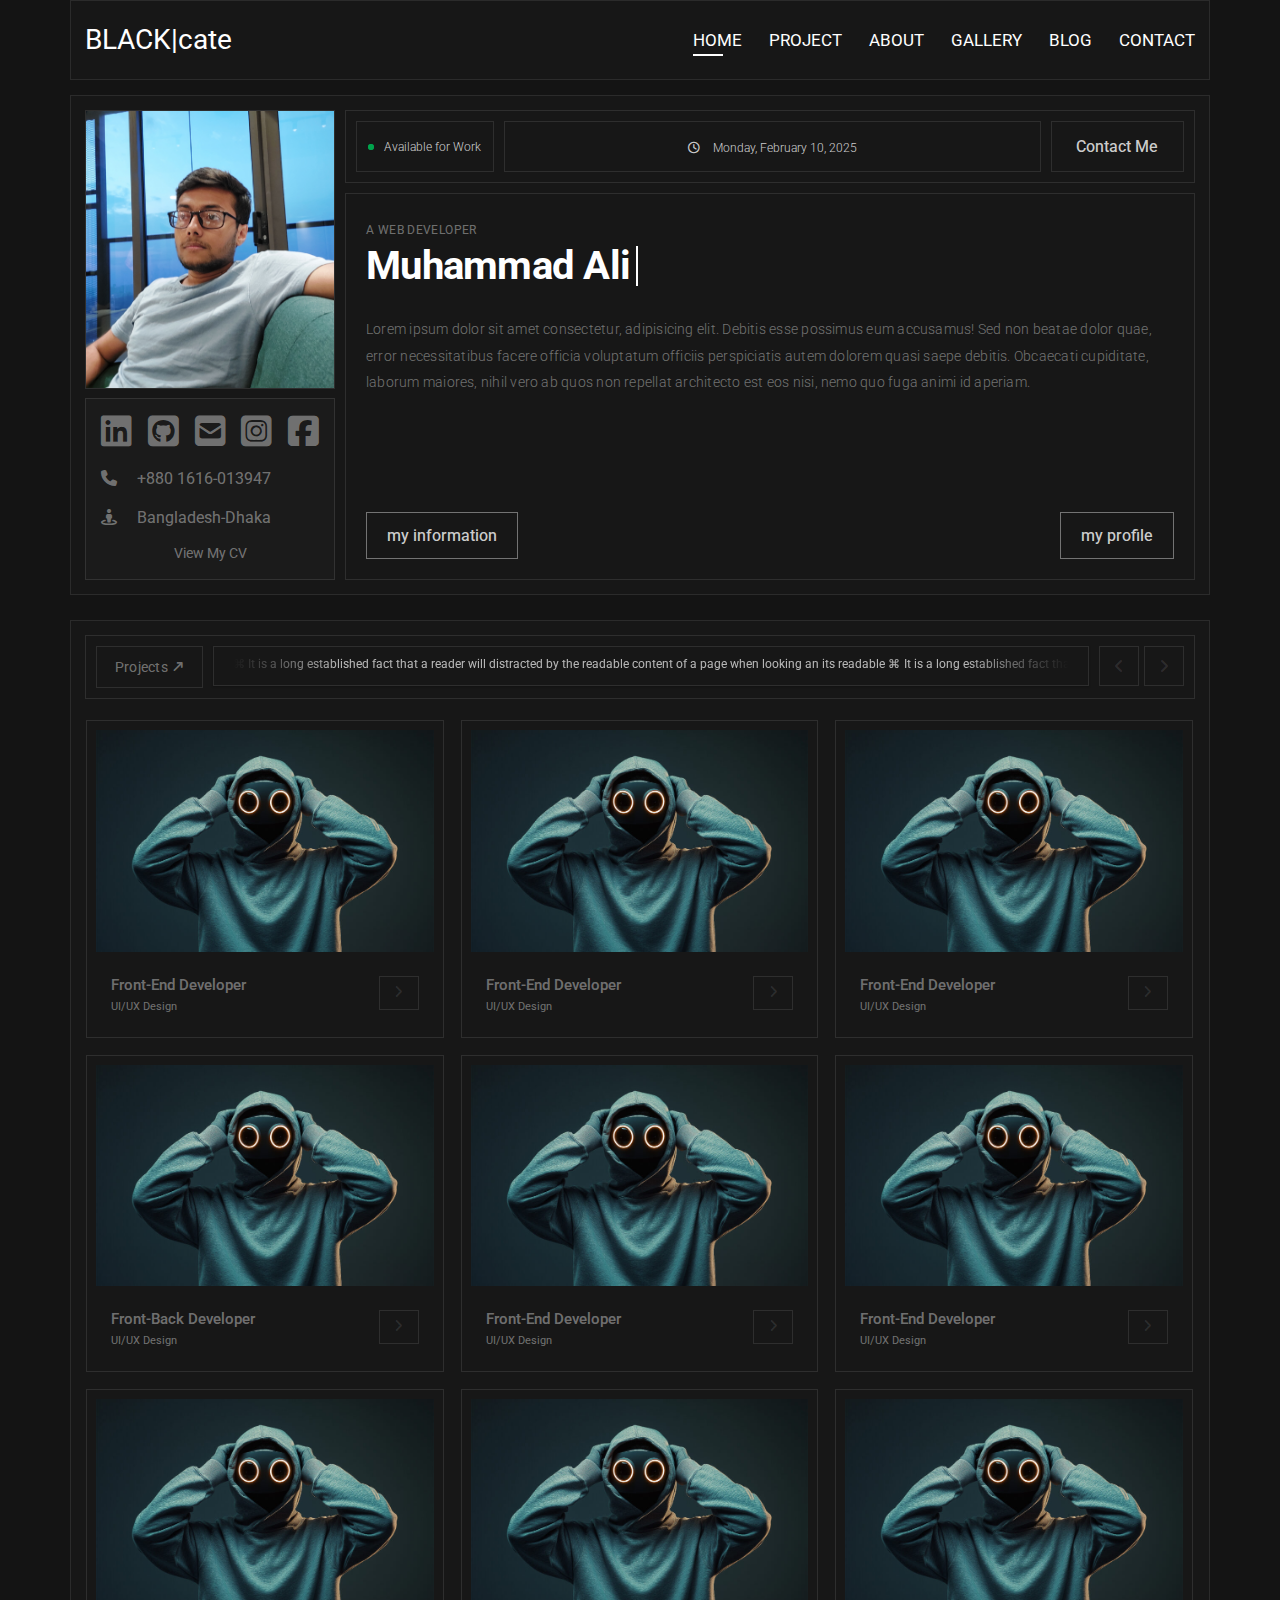
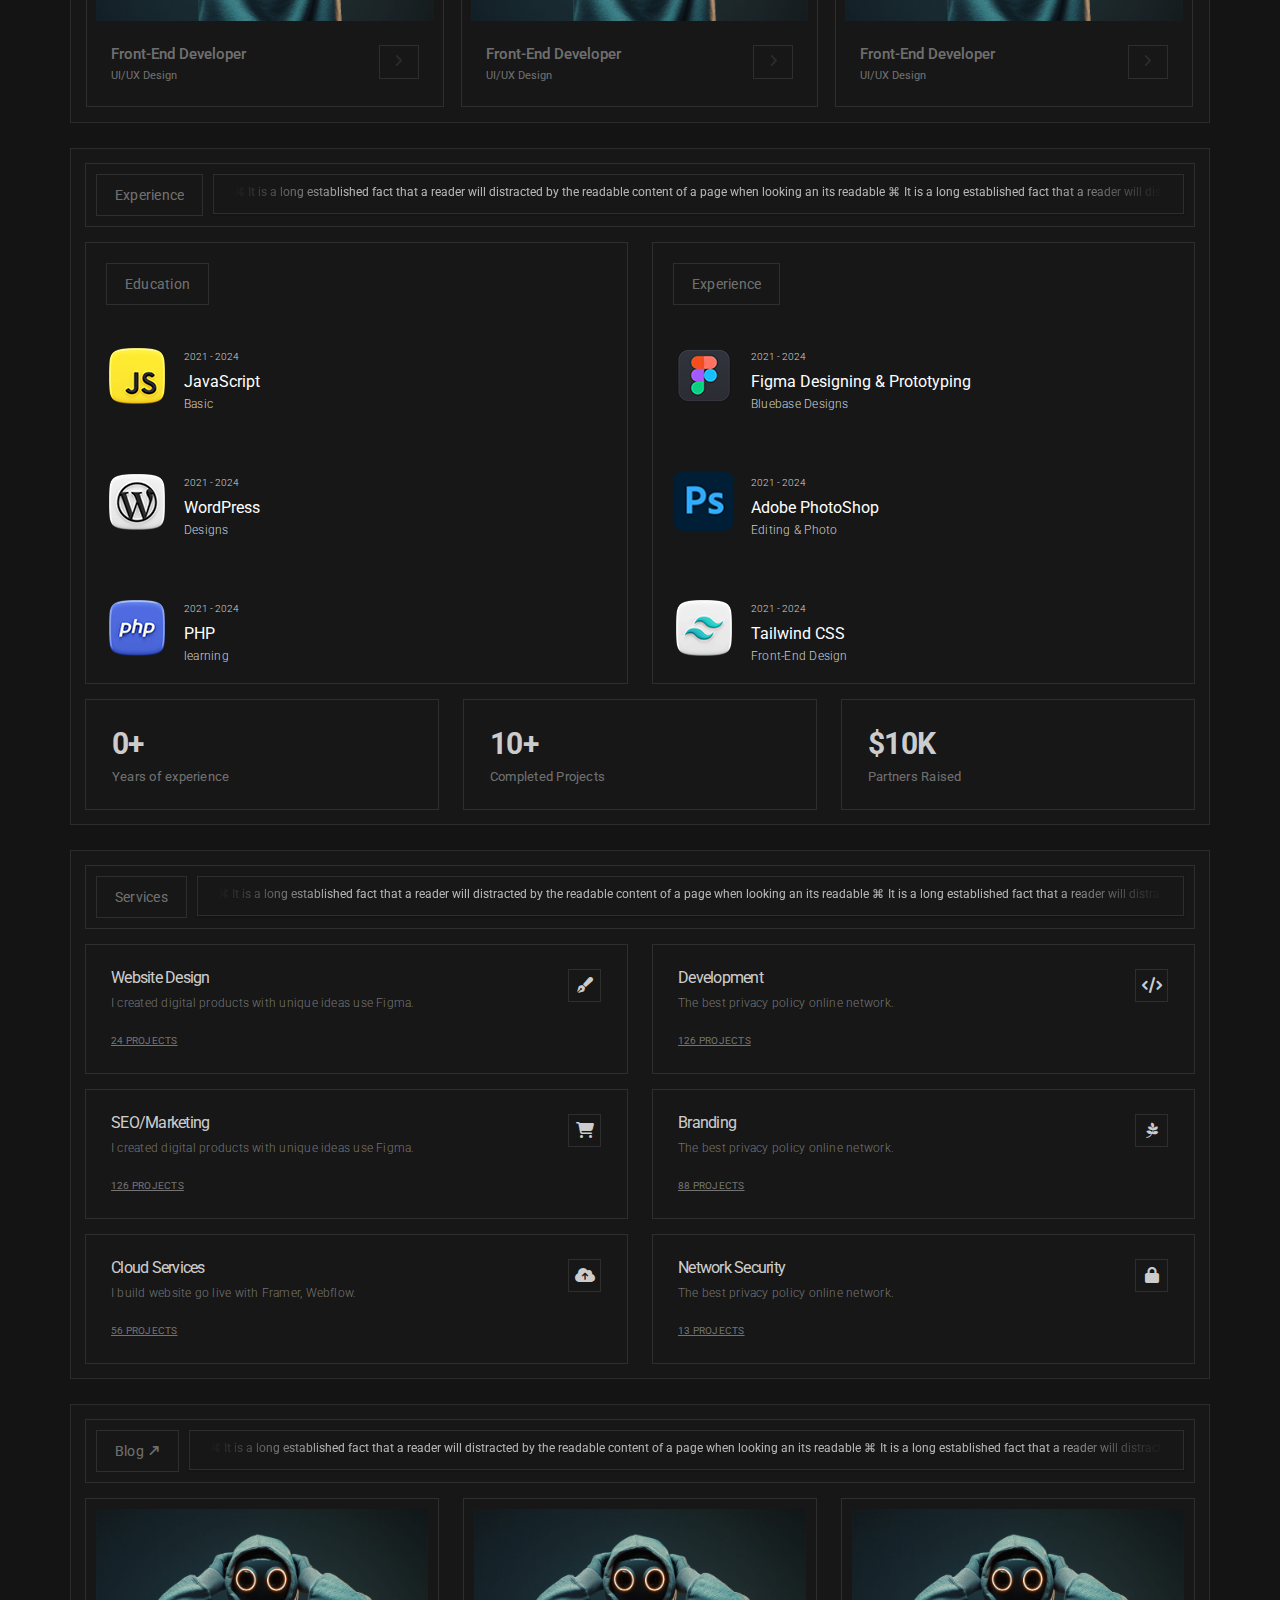
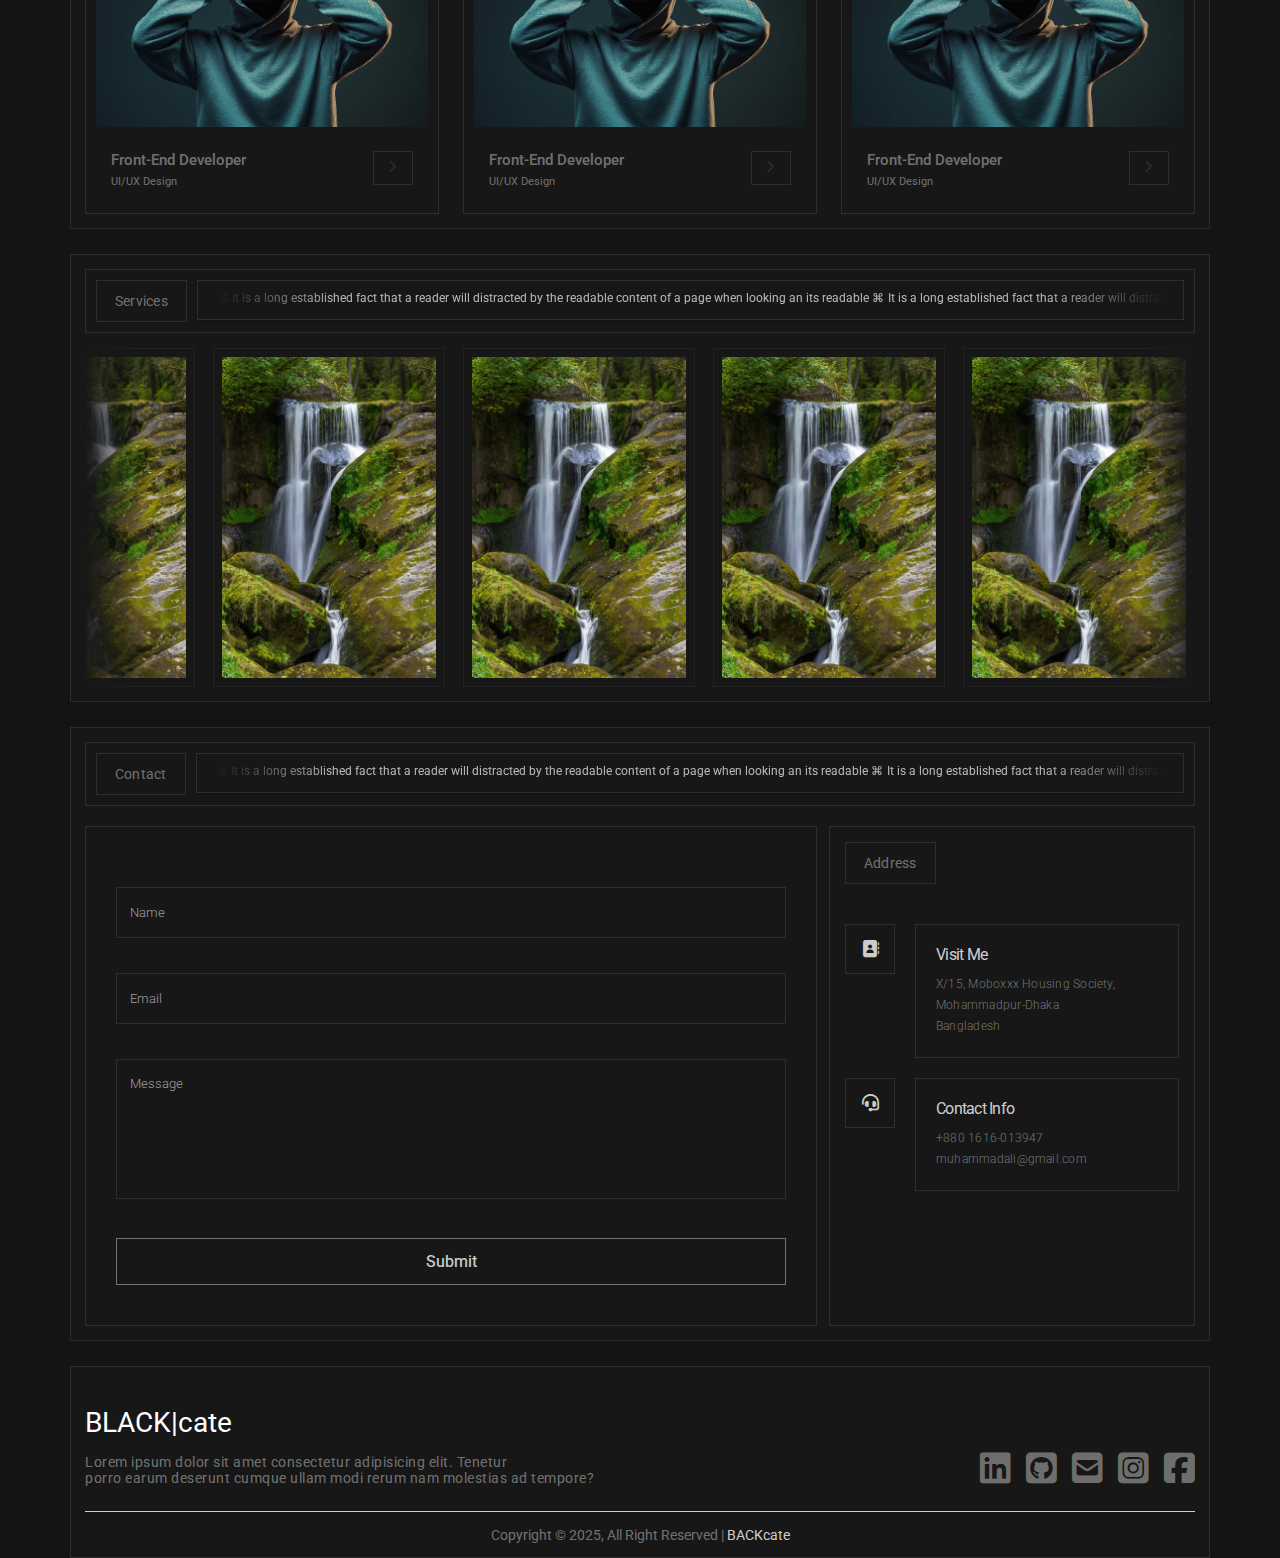
<file: index.html>
<!DOCTYPE html>
<html lang="en">
<head>
    <meta charset="UTF-8">
    <meta name="viewport" content="width=device-width, initial-scale=1.0">
    <!-- google font -->
    <link rel="preconnect" href="https://fonts.googleapis.com">
    <link rel="preconnect" href="https://fonts.gstatic.com" crossorigin>
    <link href="https://fonts.googleapis.com/css2?family=Roboto:ital,wght@0,100;0,300;0,400;0,500;0,700;0,900;1,100;1,300;1,400;1,500;1,700;1,900&display=swap" rel="stylesheet">
    <!-- font awesome -->
    <link rel="stylesheet" href="https://cdnjs.cloudflare.com/ajax/libs/font-awesome/6.6.0/css/all.min.css">
    <!-- Custom css -->
    <link rel="stylesheet" href="assets/css/custom/custom.css">
    <link rel="stylesheet" href="assets/css/custom/responsive.css">
    <title>BACKcate</title>
</head>
<body>

    <!-- ========================= header ========================= -->
    <header>
        <nav class="mouse-tracker">
            <div class="navbar container-lg cursor-effect px-0">
                <div class="center-cover_glass"></div>
                <div class="nave-bar px-3">
                    <div class="nav-logo">
                        <a href="index.html" class="logo">BLACK|cate</a>
                    </div>
                    <div class="nav-menu">
                        <ul>
                            <li><a href="index.html" class="nav-link-1 nav-activ">home</a></li>
                            <li><a href="project.html" class="nav-link-1">project</a></li>
                            <li><a href="about.html" class="nav-link-1">about</a></li>
                            <li><a href="gallery.html" class="nav-link-1">gallery</a></li>
                            <li><a href="blog.html" class="nav-link-1">blog</a></li>
                            <li><a href="#contact" class="nav-link-1">contact</a></li>
                        </ul>
                    </div>
                    <button class="btn menu-button" onclick="toggleMenu()"><i class="fa-solid fa-bars"></i></button>
                </div>
            </div>
            <!-- offcanvas -->
            <div class="offcanvas">
                <div class="offcanvas-header">
                    <h5 class="offcanvas-title">BLACK|cate</h5>
                    <button class="offcanvas-close" onclick="toggleMenu()"><i class="fa-solid fa-xmark"></i></button>
                </div>
                <div class="offcanvas-body">
                    <ul class="menu-list">
                        <li><a href="index.html" class="">home</a></li>
                        <li><a href="project.html" class="">project</a></li>
                        <li><a href="about.html" class="">about</a></li>
                        <li><a href="gallery.html" class="">gallery</a></li>
                        <li><a href="blog.html" class="">blog</a></li>
                        <li><a href="#contact" class="">contact</a></li>
                    </ul>
                </div>
                <div class="media">
                    <div class="linkedin"><a href="#"><i class="fa-brands fa-linkedin"></i></a></div>
                    <div class="github"><a href="#"><i class="fa-brands fa-square-github"></i></a></div>
                    <div class="envelope"><a href="#"><i class="fa-solid fa-square-envelope"></i></a></div>
                    <div class="instagram"><a href="#"><i class="fa-brands fa-square-instagram"></i></a></div>
                    <div class="facebook"><a href="#"><i class="fa-brands fa-square-facebook"></i></a></div>
                </div>
            </div>
            <div class="offcanvas-backdrop"></div>
        </nav>
    </header>
    <!-- ========================= header ========================= -->

    <!-- ========================= main ========================= -->
    <main>
        <!--  ==== home page intro ====  -->
        <section class="mouse-tracker mt-1">
            <div class="home-part container-lg cursor-effect p-0">
                <div class="center-cover_glass"></div>
                <div class="home-intro p-3">
                    <div class="home-part-left-side">
                        <div class="my-image">
                            <img src="assets/image/my_img/muhammad.jpg" alt="">
                        </div>
                        <div class="my-info p-3">
                            <div class="media">
                                <div class="linkedin"><a href="#"><i class="fa-brands fa-linkedin"></i></a></div>
                                <div class="github"><a href="#"><i class="fa-brands fa-square-github"></i></a></div>
                                <div class="envelope"><a href="#"><i class="fa-solid fa-square-envelope"></i></a></div>
                                <div class="instagram"><a href="#"><i class="fa-brands fa-square-instagram"></i></a></div>
                                <div class="facebook"><a href="#"><i class="fa-brands fa-square-facebook"></i></a></div>
                            </div>
                            <div class="location">
                                <span><i class="fa-solid fa-phone"></i> +880 1616-013947</span>
                                <span><i class="fa-solid fa-street-view"></i> Bangladesh-Dhaka</span>
                                <div class="view-cv">
                                    <a href="#">View My CV</a>
                                </div>
                            </div>
                        </div>
                    </div>
                    <div class="home-part-right-side">
                        <div class="top-intro">
                            <div class="online-dot">
                                <span class="pulse"></span>
                                <a href="#"><span>Available for Work</span></a>
                            </div>
                            <div class="time-date">
                                <span class="time-zone"><i class="fa-regular fa-clock"></i> Monday, February 10, 2025</span>
                            </div>
                            <div class="contact-button">
                                <a href="#" class="btn">Contact Me</a>
                            </div>
                        </div>
                        <div class="bottom-intro p-4">
                            <span>a web developer</span>
                            <div class="typewriter">
                                <div>
                                    <h1>muhammad ali</h1>
                                </div>
                            </div>
                            <p>Lorem ipsum dolor sit amet consectetur, adipisicing elit. Debitis esse possimus eum accusamus! Sed non beatae dolor quae, error necessitatibus facere officia voluptatum officiis perspiciatis autem dolorem quasi saepe debitis. Obcaecati cupiditate, laborum maiores, nihil vero ab quos non repellat architecto est eos nisi, nemo quo fuga animi id aperiam.</p>
                            <div class="hero-button">
                                <button class="button-btn btn">my information</button>
                                <button class="button-btn btn">my profile</button>
                            </div>
                        </div>
                    </div>
                </div>
            </div>
        </section>

        <!--  ==== project page intro ====  -->
        <section class="mouse-tracker mt-lg-3 mt-2">
            <div class="project-part container-lg cursor-effect p-0">
                <div class="center-cover_glass"></div>
                <div class="project p-3">
                    <div class="section-header p-2">
                        <a href="project.html" class="btn-animation">
                            <span>
                                <span class="normal">projects
                                    <i class="fa-solid fa-arrow-right-long"></i>
                                </span>
                                <span class="hover">projects
                                    <i class="fa-solid fa-arrow-right-long"></i>
                                </span>
                            </span>
                        </a>
                        <div class="sliding-text">
                            <div class="animation-text-inner">
                                <ul>
                                    <li>⌘ It is a long established fact that a reader will distracted by the readable content of a page when looking an its readable ⌘</li>
                                    <li> It is a long established fact that a reader will distracted by the readable content of a page when looking an its readable ⌘</li>
                                    <li> It is a long established fact that a reader will distracted by the readable content of a page when looking an its readable ⌘</li>
                                    <li> It is a long established fact that a reader will distracted by the readable content of a page when looking an its readable ⌘</li>
                                </ul>
                            </div>
                        </div>
                        <div class="side-button">
                            <div class="btn arrow-button custom-mr-1 prev" role="button">
                                <i class="fa-solid fa-angle-left"></i>
                            </div>
                            <div class="btn arrow-button next" role="button">
                                <i class="fa-solid fa-angle-right"></i>
                            </div>
                        </div>
                    </div>
                    <div class="project-swiper-slide mt-2">
                        <div class="swiper-slide">
                            <div class="column mouse-tracker">
                                <div class="card cursor-effect">
                                    <div class="center-cover_glass"></div>
                                    <div class="card-item">
                                        <div class="card-header" data-hover-trigger>
                                            <a href="project-card.html" class="overlay-link"></a>
                                            <img src="assets/image/project/project.jpg" alt="" class="card-image">
                                        </div>
                                        <div class="card-body">
                                            <div class="card-text">
                                                <h3 class="hover-effect" data-hover-target>Front-End Developer</h3>
                                                <p>UI/UX Design</p>
                                            </div>
                                            <div>
                                                <a href="project-card.html" class="btn-animation arrow-button" data-hover-target>
                                                    <span>
                                                        <span class="normal">
                                                            <i class="fa-solid fa-angle-right"></i>
                                                        </span>
                                                        <span class="hover">
                                                            <i class="fa-solid fa-arrow-right-long"></i>
                                                        </span>
                                                    </span>
                                                </a>
                                            </div>
                                        </div>
                                    </div>
                                </div>
                                <div class="card cursor-effect">
                                    <div class="center-cover_glass"></div>
                                    <div class="card-item">
                                        <div class="card-header" data-hover-trigger>
                                            <a href="project-card.html" class="overlay-link"></a>
                                            <img src="assets/image/project/project.jpg" alt="" class="card-image">
                                        </div>
                                        <div class="card-body">
                                            <div class="card-text">
                                                <h3 class="hover-effect" data-hover-target>Front-Back Developer</h3>
                                                <p>UI/UX Design</p>
                                            </div>
                                            <div>
                                                <a href="project-card.html" class="btn-animation arrow-button" data-hover-target>
                                                    <span>
                                                        <span class="normal">
                                                            <i class="fa-solid fa-angle-right"></i>
                                                        </span>
                                                        <span class="hover">
                                                            <i class="fa-solid fa-arrow-right-long"></i>
                                                        </span>
                                                    </span>
                                                </a>
                                            </div>
                                        </div>
                                    </div>
                                </div>
                                <div class="card cursor-effect">
                                    <div class="center-cover_glass"></div>
                                    <div class="card-item">
                                        <div class="card-header" data-hover-trigger>
                                            <a href="project-card.html" class="overlay-link"></a>
                                            <img src="assets/image/project/project.jpg" alt="" class="card-image">
                                        </div>
                                        <div class="card-body">
                                            <div class="card-text">
                                                <h3 class="hover-effect" data-hover-target>Front-End Developer</h3>
                                                <p>UI/UX Design</p>
                                            </div>
                                            <div>
                                                <a href="project-card.html" class="btn-animation arrow-button" data-hover-target>
                                                    <span>
                                                        <span class="normal">
                                                            <i class="fa-solid fa-angle-right"></i>
                                                        </span>
                                                        <span class="hover">
                                                            <i class="fa-solid fa-arrow-right-long"></i>
                                                        </span>
                                                    </span>
                                                </a>
                                            </div>
                                        </div>
                                    </div>
                                </div>
                            </div>
                            <div class="column mouse-tracker">
                                <div class="card cursor-effect">
                                    <div class="center-cover_glass"></div>
                                    <div class="card-item">
                                        <div class="card-header" data-hover-trigger>
                                            <a href="project-card.html" class="overlay-link"></a>
                                            <img src="assets/image/project/project.jpg" alt="" class="card-image">
                                        </div>
                                        <div class="card-body">
                                            <div class="card-text">
                                                <h3 class="hover-effect" data-hover-target>Front-End Developer</h3>
                                                <p>UI/UX Design</p>
                                            </div>
                                            <div>
                                                <a href="project-card.html" class="btn-animation arrow-button" data-hover-target>
                                                    <span>
                                                        <span class="normal">
                                                            <i class="fa-solid fa-angle-right"></i>
                                                        </span>
                                                        <span class="hover">
                                                            <i class="fa-solid fa-arrow-right-long"></i>
                                                        </span>
                                                    </span>
                                                </a>
                                            </div>
                                        </div>
                                    </div>
                                </div>
                                <div class="card cursor-effect">
                                    <div class="center-cover_glass"></div>
                                    <div class="card-item">
                                        <div class="card-header" data-hover-trigger>
                                            <a href="project-card.html" class="overlay-link"></a>
                                            <img src="assets/image/project/project.jpg" alt="" class="card-image">
                                        </div>
                                        <div class="card-body">
                                            <div class="card-text">
                                                <h3 class="hover-effect" data-hover-target>Front-End Developer</h3>
                                                <p>UI/UX Design</p>
                                            </div>
                                            <div>
                                                <a href="project-card.html" class="btn-animation arrow-button" data-hover-target>
                                                    <span>
                                                        <span class="normal">
                                                            <i class="fa-solid fa-angle-right"></i>
                                                        </span>
                                                        <span class="hover">
                                                            <i class="fa-solid fa-arrow-right-long"></i>
                                                        </span>
                                                    </span>
                                                </a>
                                            </div>
                                        </div>
                                    </div>
                                </div>
                                <div class="card cursor-effect">
                                    <div class="center-cover_glass"></div>
                                    <div class="card-item">
                                        <div class="card-header" data-hover-trigger>
                                            <a href="project-card.html" class="overlay-link"></a>
                                            <img src="assets/image/project/project.jpg" alt="" class="card-image">
                                        </div>
                                        <div class="card-body">
                                            <div class="card-text">
                                                <h3 class="hover-effect" data-hover-target>Front-End Developer</h3>
                                                <p>UI/UX Design</p>
                                            </div>
                                            <div>
                                                <a href="project-card.html" class="btn-animation arrow-button" data-hover-target>
                                                    <span>
                                                        <span class="normal">
                                                            <i class="fa-solid fa-angle-right"></i>
                                                        </span>
                                                        <span class="hover">
                                                            <i class="fa-solid fa-arrow-right-long"></i>
                                                        </span>
                                                    </span>
                                                </a>
                                            </div>
                                        </div>
                                    </div>
                                </div>
                            </div>
                            <div class="column mouse-tracker">
                                <div class="card cursor-effect">
                                    <div class="center-cover_glass"></div>
                                    <div class="card-item">
                                        <div class="card-header" data-hover-trigger>
                                            <a href="project-card.html" class="overlay-link"></a>
                                            <img src="assets/image/project/project.jpg" alt="" class="card-image">
                                        </div>
                                        <div class="card-body">
                                            <div class="card-text">
                                                <h3 class="hover-effect" data-hover-target>Front-End Developer</h3>
                                                <p>UI/UX Design</p>
                                            </div>
                                            <div>
                                                <a href="project-card.html" class="btn-animation arrow-button" data-hover-target>
                                                    <span>
                                                        <span class="normal">
                                                            <i class="fa-solid fa-angle-right"></i>
                                                        </span>
                                                        <span class="hover">
                                                            <i class="fa-solid fa-arrow-right-long"></i>
                                                        </span>
                                                    </span>
                                                </a>
                                            </div>
                                        </div>
                                    </div>
                                </div>
                                <div class="card cursor-effect">
                                    <div class="center-cover_glass"></div>
                                    <div class="card-item">
                                        <div class="card-header" data-hover-trigger>
                                            <a href="project-card.html" class="overlay-link"></a>
                                            <img src="assets/image/project/project.jpg" alt="" class="card-image">
                                        </div>
                                        <div class="card-body">
                                            <div class="card-text">
                                                <h3 class="hover-effect" data-hover-target>Front-End Developer</h3>
                                                <p>UI/UX Design</p>
                                            </div>
                                            <div>
                                                <a href="project-card.html" class="btn-animation arrow-button" data-hover-target>
                                                    <span>
                                                        <span class="normal">
                                                            <i class="fa-solid fa-angle-right"></i>
                                                        </span>
                                                        <span class="hover">
                                                            <i class="fa-solid fa-arrow-right-long"></i>
                                                        </span>
                                                    </span>
                                                </a>
                                            </div>
                                        </div>
                                    </div>
                                </div>
                                <div class="card cursor-effect">
                                    <div class="center-cover_glass"></div>
                                    <div class="card-item">
                                        <div class="card-header" data-hover-trigger>
                                            <a href="project-card.html" class="overlay-link"></a>
                                            <img src="assets/image/project/project.jpg" alt="" class="card-image">
                                        </div>
                                        <div class="card-body">
                                            <div class="card-text">
                                                <h3 class="hover-effect" data-hover-target>Front-End Developer</h3>
                                                <p>UI/UX Design</p>
                                            </div>
                                            <div>
                                                <a href="project-card.html" class="btn-animation arrow-button" data-hover-target>
                                                    <span>
                                                        <span class="normal">
                                                            <i class="fa-solid fa-angle-right"></i>
                                                        </span>
                                                        <span class="hover">
                                                            <i class="fa-solid fa-arrow-right-long"></i>
                                                        </span>
                                                    </span>
                                                </a>
                                            </div>
                                        </div>
                                    </div>
                                </div>
                            </div>
                            <div class="column mouse-tracker">
                                <div class="card cursor-effect">
                                    <div class="center-cover_glass"></div>
                                    <div class="card-item">
                                        <div class="card-header" data-hover-trigger>
                                            <a href="project-card.html" class="overlay-link"></a>
                                            <img src="assets/image/project/project.jpg" alt="" class="card-image">
                                        </div>
                                        <div class="card-body">
                                            <div class="card-text">
                                                <h3 class="hover-effect" data-hover-target>Front-End Developer</h3>
                                                <p>UI/UX Design</p>
                                            </div>
                                            <div>
                                                <a href="project-card.html" class="btn-animation arrow-button" data-hover-target>
                                                    <span>
                                                        <span class="normal">
                                                            <i class="fa-solid fa-angle-right"></i>
                                                        </span>
                                                        <span class="hover">
                                                            <i class="fa-solid fa-arrow-right-long"></i>
                                                        </span>
                                                    </span>
                                                </a>
                                            </div>
                                        </div>
                                    </div>
                                </div>
                                <div class="card cursor-effect">
                                    <div class="center-cover_glass"></div>
                                    <div class="card-item">
                                        <div class="card-header" data-hover-trigger>
                                            <a href="project-card.html" class="overlay-link"></a>
                                            <img src="assets/image/project/project.jpg" alt="" class="card-image">
                                        </div>
                                        <div class="card-body">
                                            <div class="card-text">
                                                <h3 class="hover-effect" data-hover-target>Front-Back Developer</h3>
                                                <p>UI/UX Design</p>
                                            </div>
                                            <div>
                                                <a href="project-card.html" class="btn-animation arrow-button" data-hover-target>
                                                    <span>
                                                        <span class="normal">
                                                            <i class="fa-solid fa-angle-right"></i>
                                                        </span>
                                                        <span class="hover">
                                                            <i class="fa-solid fa-arrow-right-long"></i>
                                                        </span>
                                                    </span>
                                                </a>
                                            </div>
                                        </div>
                                    </div>
                                </div>
                                <div class="card cursor-effect">
                                    <div class="center-cover_glass"></div>
                                    <div class="card-item">
                                        <div class="card-header" data-hover-trigger>
                                            <a href="project-card.html" class="overlay-link"></a>
                                            <img src="assets/image/project/project.jpg" alt="" class="card-image">
                                        </div>
                                        <div class="card-body">
                                            <div class="card-text">
                                                <h3 class="hover-effect" data-hover-target>Front-End Developer</h3>
                                                <p>UI/UX Design</p>
                                            </div>
                                            <div>
                                                <a href="project-card.html" class="btn-animation arrow-button" data-hover-target>
                                                    <span>
                                                        <span class="normal">
                                                            <i class="fa-solid fa-angle-right"></i>
                                                        </span>
                                                        <span class="hover">
                                                            <i class="fa-solid fa-arrow-right-long"></i>
                                                        </span>
                                                    </span>
                                                </a>
                                            </div>
                                        </div>
                                    </div>
                                </div>
                            </div>
                            <div class="column mouse-tracker">
                                <div class="card cursor-effect">
                                    <div class="center-cover_glass"></div>
                                    <div class="card-item">
                                        <div class="card-header" data-hover-trigger>
                                            <a href="project-card.html" class="overlay-link"></a>
                                            <img src="assets/image/project/project.jpg" alt="" class="card-image">
                                        </div>
                                        <div class="card-body">
                                            <div class="card-text">
                                                <h3 class="hover-effect" data-hover-target>Front-End Developer</h3>
                                                <p>UI/UX Design</p>
                                            </div>
                                            <div>
                                                <a href="project-card.html" class="btn-animation arrow-button" data-hover-target>
                                                    <span>
                                                        <span class="normal">
                                                            <i class="fa-solid fa-angle-right"></i>
                                                        </span>
                                                        <span class="hover">
                                                            <i class="fa-solid fa-arrow-right-long"></i>
                                                        </span>
                                                    </span>
                                                </a>
                                            </div>
                                        </div>
                                    </div>
                                </div>
                                <div class="card cursor-effect">
                                    <div class="center-cover_glass"></div>
                                    <div class="card-item">
                                        <div class="card-header" data-hover-trigger>
                                            <a href="project-card.html" class="overlay-link"></a>
                                            <img src="assets/image/project/project.jpg" alt="" class="card-image">
                                        </div>
                                        <div class="card-body">
                                            <div class="card-text">
                                                <h3 class="hover-effect" data-hover-target>Front-End Developer</h3>
                                                <p>UI/UX Design</p>
                                            </div>
                                            <div>
                                                <a href="project-card.html" class="btn-animation arrow-button" data-hover-target>
                                                    <span>
                                                        <span class="normal">
                                                            <i class="fa-solid fa-angle-right"></i>
                                                        </span>
                                                        <span class="hover">
                                                            <i class="fa-solid fa-arrow-right-long"></i>
                                                        </span>
                                                    </span>
                                                </a>
                                            </div>
                                        </div>
                                    </div>
                                </div>
                                <div class="card cursor-effect">
                                    <div class="center-cover_glass"></div>
                                    <div class="card-item">
                                        <div class="card-header" data-hover-trigger>
                                            <a href="project-card.html" class="overlay-link"></a>
                                            <img src="assets/image/project/project.jpg" alt="" class="card-image">
                                        </div>
                                        <div class="card-body">
                                            <div class="card-text">
                                                <h3 class="hover-effect" data-hover-target>Front-End Developer</h3>
                                                <p>UI/UX Design</p>
                                            </div>
                                            <div>
                                                <a href="project-card.html" class="btn-animation arrow-button" data-hover-target>
                                                    <span>
                                                        <span class="normal">
                                                            <i class="fa-solid fa-angle-right"></i>
                                                        </span>
                                                        <span class="hover">
                                                            <i class="fa-solid fa-arrow-right-long"></i>
                                                        </span>
                                                    </span>
                                                </a>
                                            </div>
                                        </div>
                                    </div>
                                </div>
                            </div>
                            <div class="column mouse-tracker">
                                <div class="card cursor-effect">
                                    <div class="center-cover_glass"></div>
                                    <div class="card-item">
                                        <div class="card-header" data-hover-trigger>
                                            <a href="project-card.html" class="overlay-link"></a>
                                            <img src="assets/image/project/project.jpg" alt="" class="card-image">
                                        </div>
                                        <div class="card-body">
                                            <div class="card-text">
                                                <h3 class="hover-effect" data-hover-target>Front-End Developer</h3>
                                                <p>UI/UX Design</p>
                                            </div>
                                            <div>
                                                <a href="project-card.html" class="btn-animation arrow-button" data-hover-target>
                                                    <span>
                                                        <span class="normal">
                                                            <i class="fa-solid fa-angle-right"></i>
                                                        </span>
                                                        <span class="hover">
                                                            <i class="fa-solid fa-arrow-right-long"></i>
                                                        </span>
                                                    </span>
                                                </a>
                                            </div>
                                        </div>
                                    </div>
                                </div>
                                <div class="card cursor-effect">
                                    <div class="center-cover_glass"></div>
                                    <div class="card-item">
                                        <div class="card-header" data-hover-trigger>
                                            <a href="project-card.html" class="overlay-link"></a>
                                            <img src="assets/image/project/project.jpg" alt="" class="card-image">
                                        </div>
                                        <div class="card-body">
                                            <div class="card-text">
                                                <h3 class="hover-effect" data-hover-target>Front-End Developer</h3>
                                                <p>UI/UX Design</p>
                                            </div>
                                            <div>
                                                <a href="project-card.html" class="btn-animation arrow-button" data-hover-target>
                                                    <span>
                                                        <span class="normal">
                                                            <i class="fa-solid fa-angle-right"></i>
                                                        </span>
                                                        <span class="hover">
                                                            <i class="fa-solid fa-arrow-right-long"></i>
                                                        </span>
                                                    </span>
                                                </a>
                                            </div>
                                        </div>
                                    </div>
                                </div>
                                <div class="card cursor-effect">
                                    <div class="center-cover_glass"></div>
                                    <div class="card-item">
                                        <div class="card-header" data-hover-trigger>
                                            <a href="project-card.html" class="overlay-link"></a>
                                            <img src="assets/image/project/project.jpg" alt="" class="card-image">
                                        </div>
                                        <div class="card-body">
                                            <div class="card-text">
                                                <h3 class="hover-effect" data-hover-target>Front-End Developer</h3>
                                                <p>UI/UX Design</p>
                                            </div>
                                            <div>
                                                <a href="project-card.html" class="btn-animation arrow-button" data-hover-target>
                                                    <span>
                                                        <span class="normal">
                                                            <i class="fa-solid fa-angle-right"></i>
                                                        </span>
                                                        <span class="hover">
                                                            <i class="fa-solid fa-arrow-right-long"></i>
                                                        </span>
                                                    </span>
                                                </a>
                                            </div>
                                        </div>
                                    </div>
                                </div>
                            </div>
                        </div>
                    </div>
                </div>
            </div>
        </section>

        <!--  ==== experience & education page intro ====  -->
        <section class="mouse-tracker mt-lg-3 mt-2">
            <div class="experience-and-education-part container-lg cursor-effect p-0">
                <div class="center-cover_glass"></div>
                <div class="experience-and-education p-3">
                    <div class="section-header p-2">
                        <a class="btn-animation">
                            <span>Experience</span>
                        </a>
                        <div class="sliding-text me-0">
                            <div class="animation-text-inner">
                                <ul>
                                    <li>⌘ It is a long established fact that a reader will distracted by the readable content of a page when looking an its readable ⌘</li>
                                    <li> It is a long established fact that a reader will distracted by the readable content of a page when looking an its readable ⌘</li>
                                    <li> It is a long established fact that a reader will distracted by the readable content of a page when looking an its readable ⌘</li>
                                    <li> It is a long established fact that a reader will distracted by the readable content of a page when looking an its readable ⌘</li>
                                </ul>
                            </div>
                        </div>
                    </div>
                    <div class="row mt-1">
                        <div class="col-md-6">
                            <div class="education-listS p-4">
                                <a class="btn-animation mb-4">
                                    <span>Education</span>
                                </a>
                                <div class="education">
                                    <div class="experience-image">
                                        <img src="assets/image/education/js.png" alt="">
                                    </div>
                                    <div class="experience-content">
                                        <span class="time-zone">2021 - 2024</span>
                                        <h3>
                                            <a href="#">JavaScript</a>
                                        </h3>
                                        <p class="time-zone">Basic</p>
                                    </div>
                                </div>
                                <div class="education">
                                    <div class="experience-image">
                                        <img src="assets/image/education/wordpress.png" alt="">
                                    </div>
                                    <div class="experience-content">
                                        <span class="time-zone">2021 - 2024</span>
                                        <h3>
                                            <a href="#">WordPress</a>
                                        </h3>
                                        <p class="time-zone">Designs</p>
                                    </div>
                                </div>
                                <div class="education mb-0 class="time-zone"">
                                    <div class="experience-image">
                                        <img src="assets/image/education/php.png" alt="">
                                    </div>
                                    <div class="experience-content">
                                        <span class="time-zone">2021 - 2024</span>
                                        <h3>
                                            <a href="#">PHP</a>
                                        </h3>
                                        <p class="time-zone">learning</p>
                                    </div>
                                </div>
                            </div>
                        </div>
                        <div class="col-md-6">
                            <div class="education-listS p-4 mt-1 mt-md-0">
                                <a class="btn-animation mb-4">
                                    <span>Experience</span>
                                </a>
                                <div class="education">
                                    <div class="experience-image">
                                        <img src="assets/image/education/figma.png" alt="">
                                    </div>
                                    <div class="experience-content">
                                        <span class="time-zone">2021 - 2024</span>
                                        <h3>
                                            <a href="#">Figma Designing & Prototyping</a>
                                        </h3>
                                        <p class="time-zone">Bluebase Designs</p>
                                    </div>
                                </div>
                                <div class="education">
                                    <div class="experience-image">
                                        <img src="assets/image/education/ps.png" alt="">
                                    </div>
                                    <div class="experience-content">
                                        <span class="time-zone">2021 - 2024</span>
                                        <h3>
                                            <a href="#">Adobe PhotoShop</a>
                                        </h3>
                                        <p class="time-zone">Editing & Photo</p>
                                    </div>
                                </div>
                                <div class="education mb-0 class="time-zone"">
                                    <div class="experience-image">
                                        <img src="assets/image/education/Tailwind.png" alt="">
                                    </div>
                                    <div class="experience-content">
                                        <span class="time-zone">2021 - 2024</span>
                                        <h3>
                                            <a href="#">Tailwind CSS</a>
                                        </h3>
                                        <p class="time-zone">Front-End Design</p>
                                    </div>
                                </div>
                            </div>
                        </div>
                    </div>
                    <div class="row mt-1">
                        <div class="col-md-4">
                            <div class="experience-information">
                                <h2>0+</h2>
                                <p>Years of experience</p>
                            </div>
                        </div>
                        <div class="col-md-4">
                            <div class="experience-information">
                                <h2>10+</h2>
                                <p>Completed Projects</p>
                            </div>
                        </div>
                        <div class="col-md-4">
                            <div class="experience-information">
                                <h2>$10K</h2>
                                <p>Partners Raised</p>
                            </div>
                        </div>
                    </div>
                </div>
            </div>
        </section>

        <!--  ==== services page intro ====  -->
        <section class="mouse-tracker mt-lg-3 mt-2">
            <div class="services-part container-lg cursor-effect p-0">
                <div class="center-cover_glass"></div>
                <div class="services p-3">
                    <div class="section-header p-2">
                        <a class="btn-animation">
                            <span>Services</span>
                        </a>
                        <div class="sliding-text me-0">
                            <div class="animation-text-inner">
                                <ul>
                                    <li>⌘ It is a long established fact that a reader will distracted by the readable content of a page when looking an its readable ⌘</li>
                                    <li> It is a long established fact that a reader will distracted by the readable content of a page when looking an its readable ⌘</li>
                                    <li> It is a long established fact that a reader will distracted by the readable content of a page when looking an its readable ⌘</li>
                                    <li> It is a long established fact that a reader will distracted by the readable content of a page when looking an its readable ⌘</li>
                                </ul>
                            </div>
                        </div>
                    </div>
                    <div class="row row-col-lg-2">
                        <div class="col-lg-6 mouse-tracker">
                            <div class="services-area cursor-effect">
                                <div class="center-cover_glass"></div>
                                <div class="services-list">
                                    <a href="#" class="overlay-link"></a>
                                    <div class="services-text">
                                        <h3>
                                            <a href="#">Website Design</a>
                                        </h3>
                                        <p>I created digital products with unique ideas use Figma.</p>
                                        <span>24 PROJECTS</span>
                                        <div class="services-icon">
                                            <i class="fa-solid fa-pen-fancy"></i>
                                        </div>
                                    </div>
                                </div>
                            </div>
                            <div class="services-area cursor-effect">
                                <div class="center-cover_glass"></div>
                                <div class="services-list">
                                    <a href="#" class="overlay-link"></a>
                                    <div class="services-text">
                                        <h3>
                                            <a href="#">SEO/Marketing</a>
                                        </h3>
                                        <p>I created digital products with unique ideas use Figma.</p>
                                        <span>126 PROJECTS</span>
                                        <div class="services-icon">
                                            <i class="fa-solid fa-cart-shopping"></i>
                                        </div>
                                    </div>
                                </div>
                            </div>
                            <div class="services-area cursor-effect">
                                <div class="center-cover_glass"></div>
                                <div class="services-list">
                                    <a href="#" class="overlay-link"></a>
                                    <div class="services-text">
                                        <h3>
                                            <a href="#">Cloud Services</a>
                                        </h3>
                                        <p>I build website go live with Framer, Webflow.</p>
                                        <span>56 PROJECTS</span>
                                        <div class="services-icon">
                                            <i class="fa-solid fa-cloud-arrow-up"></i>
                                        </div>
                                    </div>
                                </div>
                            </div>
                        </div>
                        <div class="col-lg-6 mouse-tracker">
                            <div class="services-area cursor-effect">
                                <div class="center-cover_glass"></div>
                                <div class="services-list">
                                    <a href="#" class="overlay-link"></a>
                                    <div class="services-text">
                                        <h3>
                                            <a href="#">Development</a>
                                        </h3>
                                        <p>The best privacy policy online network.</p>
                                        <span>126 PROJECTS</span>
                                        <div class="services-icon">
                                            <i class="fa-solid fa-code"></i>
                                        </div>
                                    </div>
                                </div>
                            </div>
                            <div class="services-area cursor-effect">
                                <div class="center-cover_glass"></div>
                                <div class="services-list">
                                    <a href="#" class="overlay-link"></a>
                                    <div class="services-text">
                                        <h3>
                                            <a href="#">Branding</a>
                                        </h3>
                                        <p>The best privacy policy online network.</p>
                                        <span>88 PROJECTS</span>
                                        <div class="services-icon">
                                            <i class="fa-brands fa-pagelines"></i>
                                        </div>
                                    </div>
                                </div>
                            </div>
                            <div class="services-area cursor-effect">
                                <div class="center-cover_glass"></div>
                                <div class="services-list">
                                    <a href="#" class="overlay-link"></a>
                                    <div class="services-text">
                                        <h3>
                                            <a href="#">Network Security</a>
                                        </h3>
                                        <p>The best privacy policy online network.</p>
                                        <span>13 PROJECTS</span>
                                        <div class="services-icon">
                                            <i class="fa-solid fa-lock"></i>
                                        </div>
                                    </div>
                                </div>
                            </div>
                        </div>
                    </div>
                </div>
            </div>
        </section>

        <!--  ==== blog page intro ====  -->
        <section class="mouse-tracker mt-lg-3 mt-2">
            <div class="blog-part container-lg cursor-effect p-0">
                <div class="center-cover_glass"></div>
                <div class="blog p-3">
                    <div class="section-header p-2">
                        <a href="blog.html" class="btn-animation">
                            <span>
                                <span class="normal">Blog
                                    <i class="fa-solid fa-arrow-right-long"></i>
                                </span>
                                <span class="hover">Blog
                                    <i class="fa-solid fa-arrow-right-long"></i>
                                </span>
                            </span>
                        </a>
                        <div class="sliding-text me-0">
                            <div class="animation-text-inner">
                                <ul>
                                    <li>⌘ It is a long established fact that a reader will distracted by the readable content of a page when looking an its readable ⌘</li>
                                    <li> It is a long established fact that a reader will distracted by the readable content of a page when looking an its readable ⌘</li>
                                    <li> It is a long established fact that a reader will distracted by the readable content of a page when looking an its readable ⌘</li>
                                    <li> It is a long established fact that a reader will distracted by the readable content of a page when looking an its readable ⌘</li>
                                </ul>
                            </div>
                        </div>
                    </div>
                    <div class="blog-list mt-0 mt-lg-1">
                        <div class="row row-cols-1 row-cols-md-2 row-cols-lg-3">
                            <div class="col mt-1 mt-lg-0">
                                <div class="card">
                                    <div class="card-item">
                                        <div class="card-header" data-hover-trigger>
                                            <a href="blog-card.html" class="overlay-link"></a>
                                            <img src="assets/image/project/project.jpg" alt="" class="card-image">
                                        </div>
                                        <div class="card-body">
                                            <div class="card-text">
                                                <h3 class="hover-effect" data-hover-target>Front-End Developer</h3>
                                                <p>UI/UX Design</p>
                                            </div>
                                            <div>
                                                <a href="#" class="btn-animation arrow-button" data-hover-target>
                                                    <span>
                                                        <span class="normal">
                                                            <i class="fa-solid fa-angle-right"></i>
                                                        </span>
                                                        <span class="hover">
                                                            <i class="fa-solid fa-arrow-right-long"></i>
                                                        </span>
                                                    </span>
                                                </a>
                                            </div>
                                        </div>
                                    </div>
                                </div>
                            </div>
                            <div class="col mt-1 mt-lg-0">
                                <div class="card">
                                    <div class="card-item">
                                        <div class="card-header" data-hover-trigger>
                                            <a href="blog-card.html" class="overlay-link"></a>
                                            <img src="assets/image/project/project.jpg" alt="" class="card-image">
                                        </div>
                                        <div class="card-body">
                                            <div class="card-text">
                                                <h3 class="hover-effect" data-hover-target>Front-End Developer</h3>
                                                <p>UI/UX Design</p>
                                            </div>
                                            <div>
                                                <a href="#" class="btn-animation arrow-button" data-hover-target>
                                                    <span>
                                                        <span class="normal">
                                                            <i class="fa-solid fa-angle-right"></i>
                                                        </span>
                                                        <span class="hover">
                                                            <i class="fa-solid fa-arrow-right-long"></i>
                                                        </span>
                                                    </span>
                                                </a>
                                            </div>
                                        </div>
                                    </div>
                                </div>
                            </div>
                            <div class="col mt-1 mt-lg-0">
                                <div class="card">
                                    <div class="card-item">
                                        <div class="card-header" data-hover-trigger>
                                            <a href="blog-card.html" class="overlay-link"></a>
                                            <img src="assets/image/project/project.jpg" alt="" class="card-image">
                                        </div>
                                        <div class="card-body">
                                            <div class="card-text">
                                                <h3 class="hover-effect" data-hover-target>Front-End Developer</h3>
                                                <p>UI/UX Design</p>
                                            </div>
                                            <div>
                                                <a href="#" class="btn-animation arrow-button" data-hover-target>
                                                    <span>
                                                        <span class="normal">
                                                            <i class="fa-solid fa-angle-right"></i>
                                                        </span>
                                                        <span class="hover">
                                                            <i class="fa-solid fa-arrow-right-long"></i>
                                                        </span>
                                                    </span>
                                                </a>
                                            </div>
                                        </div>
                                    </div>
                                </div>
                            </div>
                        </div>
                    </div>
                </div>
            </div>
        </section>
        <!--  ==== gallery page intro ====  -->
        <section class="mouse-tracker mt-lg-3 mt-2">
            <div class="gallery-part container-lg cursor-effect p-0">
                <div class="center-cover_glass"></div>
                <div class="gallery p-3">
                    <div class="section-header p-2">
                        <a class="btn-animation">
                            <span>Services</span>
                        </a>
                        <div class="sliding-text me-0">
                            <div class="animation-text-inner">
                                <ul>
                                    <li>⌘ It is a long established fact that a reader will distracted by the readable content of a page when looking an its readable ⌘</li>
                                    <li> It is a long established fact that a reader will distracted by the readable content of a page when looking an its readable ⌘</li>
                                    <li> It is a long established fact that a reader will distracted by the readable content of a page when looking an its readable ⌘</li>
                                    <li> It is a long established fact that a reader will distracted by the readable content of a page when looking an its readable ⌘</li>
                                </ul>
                            </div>
                        </div>
                    </div>
                    <div class="gallery-slider-wrapper mt-1">
                        <div class="gallery-list">
                            <div class="gallery-item">
                                <img src="assets/image/gallery/gallery.jpg" alt="">
                            </div>
                            <div class="gallery-item">
                                <img src="assets/image/gallery/gallery.jpg" alt="">
                            </div>
                            <div class="gallery-item">
                                <img src="assets/image/gallery/gallery.jpg" alt="">
                            </div>
                            <div class="gallery-item">
                                <img src="assets/image/gallery/gallery.jpg" alt="">
                            </div>
                            <div class="gallery-item">
                                <img src="assets/image/gallery/gallery.jpg" alt="">
                            </div>
                            <div class="gallery-item">
                                <img src="assets/image/gallery/gallery.jpg" alt="">
                            </div>
                            <div class="gallery-item">
                                <img src="assets/image/gallery/gallery.jpg" alt="">
                            </div>
                            <div class="gallery-item">
                                <img src="assets/image/gallery/gallery.jpg" alt="">
                            </div>
                        </div>
                    </div>
                </div>
            </div>
        </section>

        <!--  ==== contact ====  -->
        <section id="contact" class="mouse-tracker mt-lg-3 mt-2">
            <div class="contact-part container-lg cursor-effect p-0">
                <div class="center-cover_glass"></div>
                <div class="contact p-3">
                    <div class="section-header p-2">
                        <a class="btn-animation">
                            <span>Contact</span>
                        </a>
                        <div class="sliding-text me-0">
                            <div class="animation-text-inner">
                                <ul>
                                    <li>⌘ It is a long established fact that a reader will distracted by the readable content of a page when looking an its readable ⌘</li>
                                    <li> It is a long established fact that a reader will distracted by the readable content of a page when looking an its readable ⌘</li>
                                    <li> It is a long established fact that a reader will distracted by the readable content of a page when looking an its readable ⌘</li>
                                    <li> It is a long established fact that a reader will distracted by the readable content of a page when looking an its readable ⌘</li>
                                </ul>
                            </div>
                        </div>
                    </div>
                    <div class="contact-list mt-1 mt-lg-2">
                        <div class="row">
                            <div class="col-lg-8">
                                <div class="contact-mail px-5 py-6">
                                    <form action="" method="post">
                                        <div class="contact-form my-2">
                                            <input type="text" placeholder="Name" name="name" id="contact_name" class="mb-1">
                                            <p id="name_error"></p>
                                        </div>
                                        <div class="contact-form my-2">
                                            <input type="email" placeholder="Email" name="email" id="contact_email" class="mb-1">
                                            <p id="email_error"></p>
                                        </div>
                                        <div class="contact-textarea my-2">
                                            <textarea name="message" placeholder="Message" cols="40" rows="8" id="contact_message" class="mb-1"></textarea>
                                            <p id="message_error"></p>
                                        </div>
                                        <div class="contact-submit-button mt-2">
                                            <button class="button-btn btn" type="submit" onclick="return sub()">Submit</button>
                                            <p id="check_error"></p>
                                            <p id="check_fixt"></p>
                                        </div>
                                    </form>
                                </div>
                            </div>
                            <div class="col-lg-4 ps-lg-0 mt-1 mt-lg-0">
                                <div class="contact-address p-2 p-xlg-3">
                                    <div>
                                        <a class="btn-animation">
                                            <span>Address</span>
                                        </a>
                                    </div>
                                    <div class="address mt-4">
                                        <ul>
                                            <li class="mt-2">
                                                <div class="address-icon">
                                                    <i class="fa-solid fa-address-book"></i>
                                                </div>
                                                <div class="address-book p-4 ms-1 ms-xlg-2">
                                                    <h3>Visit Me</h3>
                                                    <p>X/15, Moboxxx Housing Society, Mohammadpur-Dhaka <br>Bangladesh</p>
                                                </div>
                                            </li>
                                            <li class="mt-2">
                                                <div class="address-icon">
                                                    <i class="fa-solid fa-headset"></i>
                                                </div>
                                                <div class="address-book p-4 ms-1 ms-xlg-2">
                                                    <h3>Contact Info</h3>
                                                    <p>+880 1616-013947</p>
                                                    <p>muhammadali@gmail.com</p>
                                                </div>
                                            </li>
                                        </ul>
                                    </div>
                                </div>
                            </div>
                        </div>
                    </div>
                </div>
            </div>
        </section>

    </main>
    <!-- ========================= main ========================= -->

    <!-- ========================= footer ========================= -->
    <footer class="mouse-tracker mt-lg-3 mt-2">
        <div class="footer container-lg cursor-effect px-0">
            <div class="center-cover_glass"></div>
            <div class="footer-part p-3">
                <div class="footer-top">
                    <div class="footer-fast-part my-3">
                        <a href="index.html" class="logo">BLACK|cate</a>
                        <p>Lorem ipsum dolor sit amet consectetur adipisicing elit. Tenetur <br>porro earum deserunt cumque ullam modi rerum nam molestias ad tempore?</p>
                    </div>
                    <div class="footer-second-part my-3">
                        <div class="media">
                            <div class="linkedin ms-lg-1 me-1 me-lg-0"><a href="#"><i class="fa-brands fa-linkedin"></i></a></div>
                            <div class="github ms-lg-1 me-1 me-lg-0"><a href="#"><i class="fa-brands fa-square-github"></i></a></div>
                            <div class="envelope ms-lg-1 me-1 me-lg-0"><a href="#"><i class="fa-solid fa-square-envelope"></i></a></div>
                            <div class="instagram ms-lg-1 me-1 me-lg-0"><a href="#"><i class="fa-brands fa-square-instagram"></i></a></div>
                            <div class="facebook ms-lg-1 me-1 me-lg-0"><a href="#"><i class="fa-brands fa-square-facebook"></i></a></div>
                        </div>
                    </div>
                </div>
                <div class="footer-bottom pt-3">
                    <div class="copyright">
                        <span>Copyright © 2025, All Right Reserved | <a href="#">BACKcate</a></span>
                    </div>
                </div>
            </div>
        </div>
    </footer>
    <!-- ========================= footer ========================= -->

    <!-- js -->
    <script src="assets/js/custom/custom.js"></script>
    
</body>
</html>
</file>
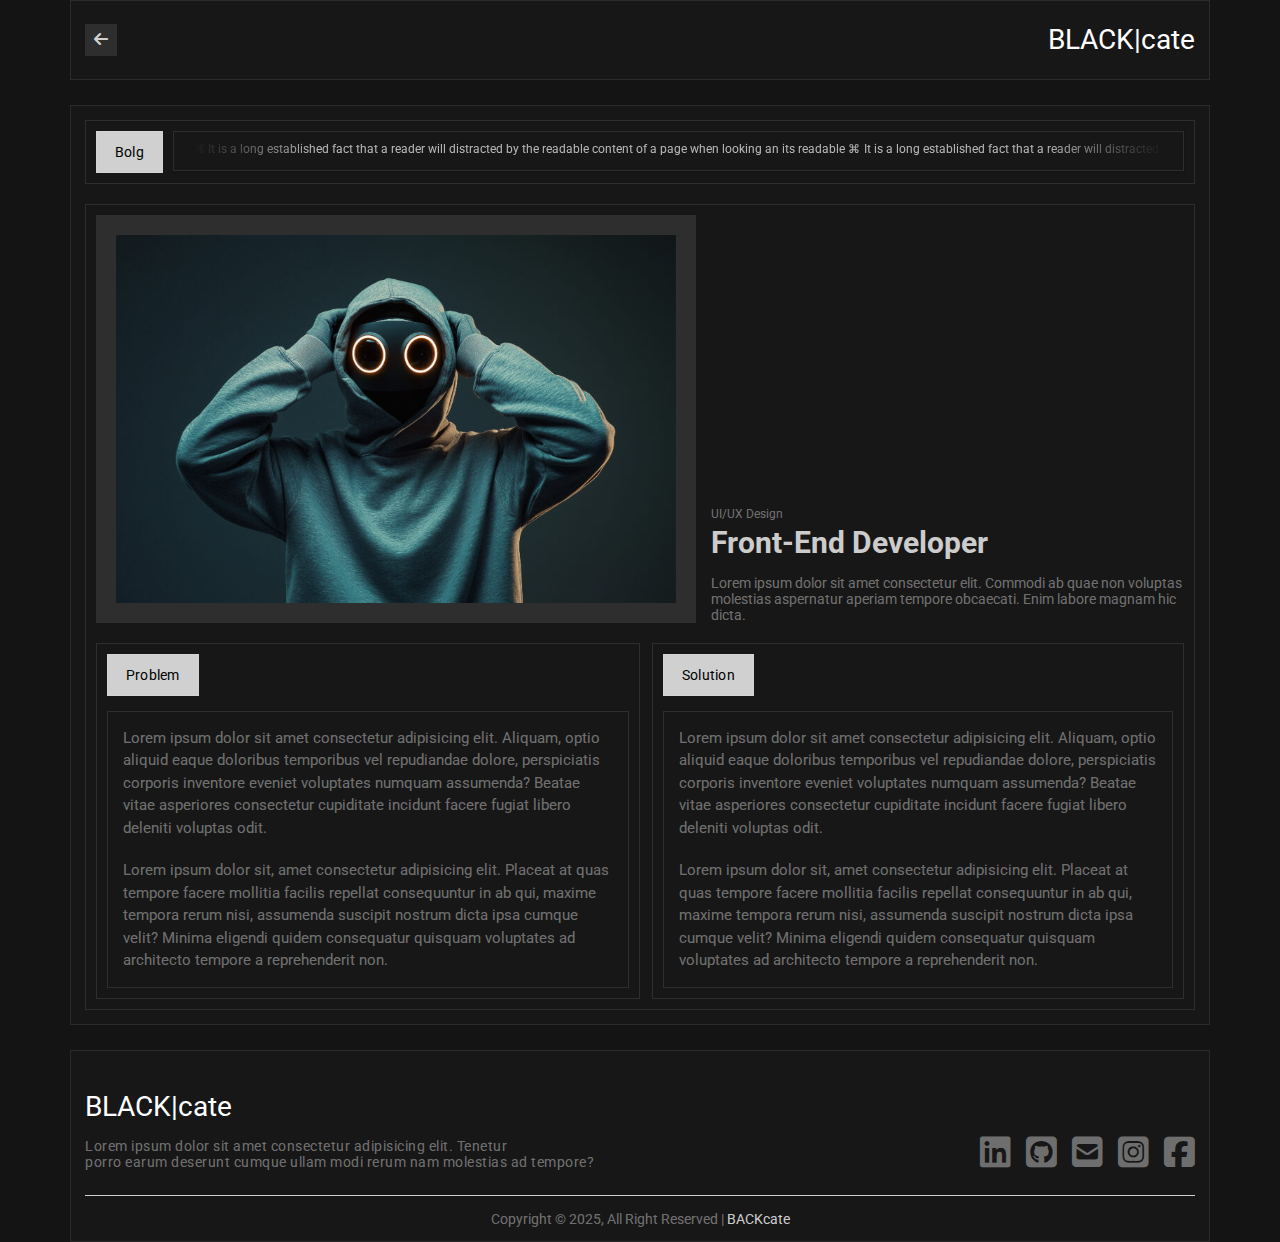
<file: blog-card.html>
<!DOCTYPE html>
<html lang="en">
<head>
    <meta charset="UTF-8">
    <meta name="viewport" content="width=device-width, initial-scale=1.0">
    <!-- google font -->
    <link rel="preconnect" href="https://fonts.googleapis.com">
    <link rel="preconnect" href="https://fonts.gstatic.com" crossorigin>
    <link href="https://fonts.googleapis.com/css2?family=Roboto:ital,wght@0,100;0,300;0,400;0,500;0,700;0,900;1,100;1,300;1,400;1,500;1,700;1,900&display=swap" rel="stylesheet">
    <!-- font awesome -->
    <link rel="stylesheet" href="https://cdnjs.cloudflare.com/ajax/libs/font-awesome/6.6.0/css/all.min.css">
    <!-- Custom css -->
    <link rel="stylesheet" href="assets/css/custom/custom.css">
    <link rel="stylesheet" href="assets/css/custom/responsive.css">
    <title>BACKcate</title>
</head>
<body>
    
    <!-- ========================= header ========================= -->
    <header>
        <nav class="mouse-tracker">
            <div class="navbar container-lg cursor-effect px-0">
                <div class="center-cover_glass"></div>
                <div class="nave-bar px-3">
                    <div class="nav-menu blog-card">
                        <div class="go-back">
                            <a href="blog.html"><i class="fa-solid fa-arrow-left"></i></a>
                        </div>
                    </div>
                    <div class="nav-logo">
                        <a href="index.html" class="logo">BLACK|cate</a>
                    </div>
                </div>
            </div>
        </nav>
    </header>
    <!-- ========================= header ========================= -->
    
    <!-- ========================= main ========================= -->
    <main>
        <!--  ___ blog card ___ -->
        <section class="mouse-tracker mt-lg-3 mt-2">
            <div class="blog-part container-lg cursor-effect p-0">
                <div class="center-cover_glass"></div>
                <div class="blog p-3 change-area">
                    <div class="section-header p-2">
                        <a class="btn-animation">
                            <span>Bolg</span>
                        </a>
                        <div class="sliding-text me-0">
                            <div class="animation-text-inner">
                                <ul>
                                    <li>⌘ It is a long established fact that a reader will distracted by the readable content of a page when looking an its readable ⌘</li>
                                    <li> It is a long established fact that a reader will distracted by the readable content of a page when looking an its readable ⌘</li>
                                    <li> It is a long established fact that a reader will distracted by the readable content of a page when looking an its readable ⌘</li>
                                    <li> It is a long established fact that a reader will distracted by the readable content of a page when looking an its readable ⌘</li>
                                </ul>
                            </div>
                        </div>
                    </div>
                    <div class="blog-card mt-2 p-2">
                        <div class="blog-card-inner">
                            <img src="assets/image/project/project.jpg" alt="">
                            <div class="blog-card-inner-text ms-xlg-1 mt-1">
                                <div>
                                    <span>UI/UX Design</span>
                                    <h2>Front-End Developer</h2>
                                    <p>Lorem ipsum dolor sit amet consectetur elit. Commodi ab quae non voluptas molestias aspernatur aperiam tempore obcaecati. Enim labore magnam hic dicta.</p>
                                </div>
                            </div>
                        </div>
                        <div class="row mt-lg-2 mt-4">
                            <div class="col-lg-6 pe-lg-0">
                                <div class="blog-card-outer p-2">
                                    <div>
                                        <a class="btn-animation">
                                            <span>Problem</span>
                                        </a>
                                    </div>
                                    <div class="blog-text mt-1 p-3">
                                        <p class="mb-2">Lorem ipsum dolor sit amet consectetur adipisicing elit. Aliquam, optio aliquid eaque doloribus temporibus vel repudiandae dolore, perspiciatis corporis inventore eveniet voluptates numquam assumenda? Beatae vitae asperiores consectetur cupiditate incidunt facere fugiat libero deleniti voluptas odit.</p>
                                        <p>Lorem ipsum dolor sit, amet consectetur adipisicing elit. Placeat at quas tempore facere mollitia facilis repellat consequuntur in ab qui, maxime tempora rerum nisi, assumenda suscipit nostrum dicta ipsa cumque velit? Minima eligendi quidem consequatur quisquam voluptates ad architecto tempore a reprehenderit non.</p>
                                    </div>
                                </div>
                            </div>
                            <div class="col-lg-6">
                                <div class="blog-card-outer mt-1 mt-lg-0 p-2">
                                    <div>
                                        <a class="btn-animation">
                                            <span>Solution</span>
                                        </a>
                                    </div>
                                    <div class="blog-text mt-1 p-3">
                                        <p class="mb-2">Lorem ipsum dolor sit amet consectetur adipisicing elit. Aliquam, optio aliquid eaque doloribus temporibus vel repudiandae dolore, perspiciatis corporis inventore eveniet voluptates numquam assumenda? Beatae vitae asperiores consectetur cupiditate incidunt facere fugiat libero deleniti voluptas odit.</p>
                                        <p>Lorem ipsum dolor sit, amet consectetur adipisicing elit. Placeat at quas tempore facere mollitia facilis repellat consequuntur in ab qui, maxime tempora rerum nisi, assumenda suscipit nostrum dicta ipsa cumque velit? Minima eligendi quidem consequatur quisquam voluptates ad architecto tempore a reprehenderit non.</p>
                                    </div>
                                </div>
                            </div>
                        </div>
                    </div>
                </div>
            </div>
        </section>
    </main>
    <!-- ========================= main ========================= -->

    <!-- ========================= footer ========================= -->
    <footer class="mouse-tracker mt-lg-3 mt-2">
        <div class="footer container-lg cursor-effect px-0">
            <div class="center-cover_glass"></div>
            <div class="footer-part p-3">
                <div class="footer-top">
                    <div class="footer-fast-part my-3">
                        <a href="index.html" class="logo">BLACK|cate</a>
                        <p>Lorem ipsum dolor sit amet consectetur adipisicing elit. Tenetur <br>porro earum deserunt cumque ullam modi rerum nam molestias ad tempore?</p>
                    </div>
                    <div class="footer-second-part my-3">
                        <div class="media">
                            <div class="linkedin ms-lg-1 me-1 me-lg-0"><a href="#"><i class="fa-brands fa-linkedin"></i></a></div>
                            <div class="github ms-lg-1 me-1 me-lg-0"><a href="#"><i class="fa-brands fa-square-github"></i></a></div>
                            <div class="envelope ms-lg-1 me-1 me-lg-0"><a href="#"><i class="fa-solid fa-square-envelope"></i></a></div>
                            <div class="instagram ms-lg-1 me-1 me-lg-0"><a href="#"><i class="fa-brands fa-square-instagram"></i></a></div>
                            <div class="facebook ms-lg-1 me-1 me-lg-0"><a href="#"><i class="fa-brands fa-square-facebook"></i></a></div>
                        </div>
                    </div>
                </div>
                <div class="footer-bottom pt-3">
                    <div class="copyright">
                        <span>Copyright © 2025, All Right Reserved | <a href="#">BACKcate</a></span>
                    </div>
                </div>
            </div>
        </div>
    </footer>
    <!-- ========================= footer ========================= -->

    <!-- js -->
    <script src="assets/js/custom/custom.js"></script>

</body>
</html>
</file>
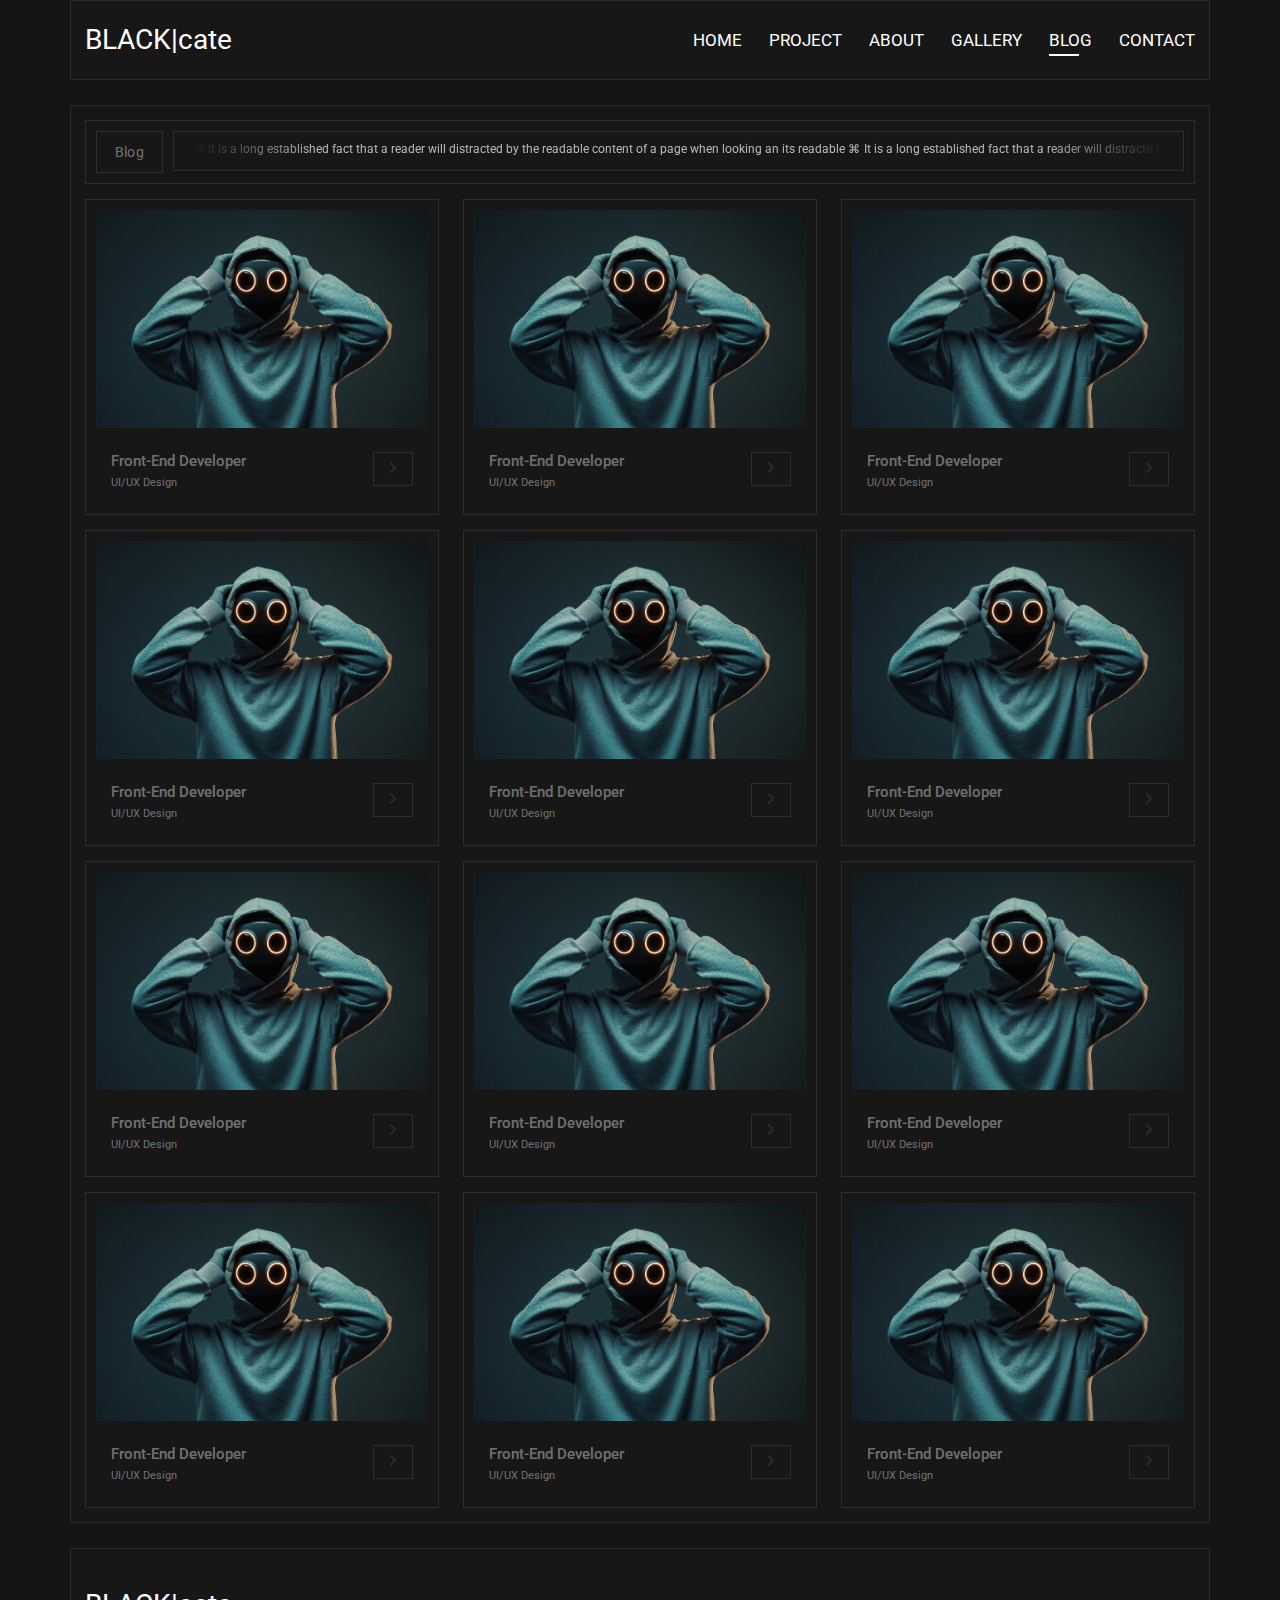
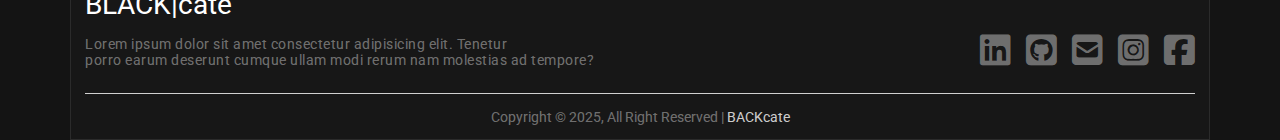
<file: blog.html>
<!DOCTYPE html>
<html lang="en">
<head>
    <meta charset="UTF-8">
    <meta name="viewport" content="width=device-width, initial-scale=1.0">
    <!-- google font -->
    <link rel="preconnect" href="https://fonts.googleapis.com">
    <link rel="preconnect" href="https://fonts.gstatic.com" crossorigin>
    <link href="https://fonts.googleapis.com/css2?family=Roboto:ital,wght@0,100;0,300;0,400;0,500;0,700;0,900;1,100;1,300;1,400;1,500;1,700;1,900&display=swap" rel="stylesheet">
    <!-- font awesome -->
    <link rel="stylesheet" href="https://cdnjs.cloudflare.com/ajax/libs/font-awesome/6.6.0/css/all.min.css">
    <!-- Custom css -->
    <link rel="stylesheet" href="assets/css/custom/custom.css">
    <link rel="stylesheet" href="assets/css/custom/responsive.css">
    <title>BACKcate</title>
</head>
<body>
    
    <!-- ========================= header ========================= -->
    <header>
        <nav class="mouse-tracker">
            <div class="navbar container-lg cursor-effect px-0">
                <div class="center-cover_glass"></div>
                <div class="nave-bar px-3">
                    <div class="nav-logo">
                        <a href="index.html" class="logo">BLACK|cate</a>
                    </div>
                    <div class="nav-menu">
                        <ul>
                            <li><a href="index.html" class="nav-link-1">home</a></li>
                            <li><a href="project.html" class="nav-link-1">project</a></li>
                            <li><a href="about.html" class="nav-link-1">about</a></li>
                            <li><a href="gallery.html" class="nav-link-1">gallery</a></li>
                            <li><a href="blog.html" class="nav-link-1 nav-activ">blog</a></li>
                            <li><a href="index.html#contact" class="nav-link-1">contact</a></li>
                        </ul>
                    </div>
                    <button class="btn menu-button" onclick="toggleMenu()"><i class="fa-solid fa-bars"></i></button>
                </div>
            </div>
            <!-- offcanvas -->
            <div class="offcanvas">
                <div class="offcanvas-header">
                    <h5 class="offcanvas-title">BLACK|cate</h5>
                    <button class="offcanvas-close" onclick="toggleMenu()"><i class="fa-solid fa-xmark"></i></button>
                </div>
                <div class="offcanvas-body">
                    <ul class="menu-list">
                        <li><a href="index.html" class="">home</a></li>
                        <li><a href="project.html" class="">project</a></li>
                        <li><a href="about.html" class="">about</a></li>
                        <li><a href="gallery.html" class="">gallery</a></li>
                        <li><a href="blog.html" class="">blog</a></li>
                        <li><a href="index.html#contact" class="">contact</a></li>
                    </ul>
                </div>
                <div class="media">
                    <div class="linkedin"><a href="#"><i class="fa-brands fa-linkedin"></i></a></div>
                    <div class="github"><a href="#"><i class="fa-brands fa-square-github"></i></a></div>
                    <div class="envelope"><a href="#"><i class="fa-solid fa-square-envelope"></i></a></div>
                    <div class="instagram"><a href="#"><i class="fa-brands fa-square-instagram"></i></a></div>
                    <div class="facebook"><a href="#"><i class="fa-brands fa-square-facebook"></i></a></div>
                </div>
            </div>
            <div class="offcanvas-backdrop"></div>
        </nav>
    </header>
    <!-- ========================= header ========================= -->
    
    <!-- ========================= main ========================= -->
    <main>
        <!--  ___ blog ___ -->
        <section class="mouse-tracker mt-lg-3 mt-2">
            <div class="blog-part container-lg cursor-effect p-0">
                <div class="center-cover_glass"></div>
                <div class="blog p-3">
                    <div class="section-header p-2">
                        <a class="btn-animation">
                            <span>Blog</span>
                        </a>
                        <div class="sliding-text me-0">
                            <div class="animation-text-inner">
                                <ul>
                                    <li>⌘ It is a long established fact that a reader will distracted by the readable content of a page when looking an its readable ⌘</li>
                                    <li> It is a long established fact that a reader will distracted by the readable content of a page when looking an its readable ⌘</li>
                                    <li> It is a long established fact that a reader will distracted by the readable content of a page when looking an its readable ⌘</li>
                                    <li> It is a long established fact that a reader will distracted by the readable content of a page when looking an its readable ⌘</li>
                                </ul>
                            </div>
                        </div>
                    </div>
                    <div class="row row-cols-1 row-cols-md-2 row-cols-lg-3 blogs-card">
                        <div class="col mt-lg-0">
                            <div class="card">
                                <div class="card-item">
                                    <div class="card-header" data-hover-trigger>
                                        <a href="blog-card.html" class="overlay-link"></a>
                                        <img src="assets/image/project/project.jpg" alt="" class="card-image">
                                    </div>
                                    <div class="card-body">
                                        <div class="card-text">
                                            <h3 class="hover-effect" data-hover-target>Front-End Developer</h3>
                                            <p>UI/UX Design</p>
                                        </div>
                                        <div>
                                            <a href="#" class="btn-animation arrow-button" data-hover-target>
                                                <span>
                                                    <span class="normal">
                                                        <i class="fa-solid fa-angle-right"></i>
                                                    </span>
                                                    <span class="hover">
                                                        <i class="fa-solid fa-arrow-right-long"></i>
                                                    </span>
                                                </span>
                                            </a>
                                        </div>
                                    </div>
                                </div>
                            </div>
                        </div>
                        <div class="col mt-lg-0">
                            <div class="card">
                                <div class="card-item">
                                    <div class="card-header" data-hover-trigger>
                                        <a href="blog-card.html" class="overlay-link"></a>
                                        <img src="assets/image/project/project.jpg" alt="" class="card-image">
                                    </div>
                                    <div class="card-body">
                                        <div class="card-text">
                                            <h3 class="hover-effect" data-hover-target>Front-End Developer</h3>
                                            <p>UI/UX Design</p>
                                        </div>
                                        <div>
                                            <a href="#" class="btn-animation arrow-button" data-hover-target>
                                                <span>
                                                    <span class="normal">
                                                        <i class="fa-solid fa-angle-right"></i>
                                                    </span>
                                                    <span class="hover">
                                                        <i class="fa-solid fa-arrow-right-long"></i>
                                                    </span>
                                                </span>
                                            </a>
                                        </div>
                                    </div>
                                </div>
                            </div>
                        </div>
                        <div class="col mt-lg-0">
                            <div class="card">
                                <div class="card-item">
                                    <div class="card-header" data-hover-trigger>
                                        <a href="blog-card.html" class="overlay-link"></a>
                                        <img src="assets/image/project/project.jpg" alt="" class="card-image">
                                    </div>
                                    <div class="card-body">
                                        <div class="card-text">
                                            <h3 class="hover-effect" data-hover-target>Front-End Developer</h3>
                                            <p>UI/UX Design</p>
                                        </div>
                                        <div>
                                            <a href="#" class="btn-animation arrow-button" data-hover-target>
                                                <span>
                                                    <span class="normal">
                                                        <i class="fa-solid fa-angle-right"></i>
                                                    </span>
                                                    <span class="hover">
                                                        <i class="fa-solid fa-arrow-right-long"></i>
                                                    </span>
                                                </span>
                                            </a>
                                        </div>
                                    </div>
                                </div>
                            </div>
                        </div>
                        <div class="col mt-lg-0">
                            <div class="card">
                                <div class="card-item">
                                    <div class="card-header" data-hover-trigger>
                                        <a href="blog-card.html" class="overlay-link"></a>
                                        <img src="assets/image/project/project.jpg" alt="" class="card-image">
                                    </div>
                                    <div class="card-body">
                                        <div class="card-text">
                                            <h3 class="hover-effect" data-hover-target>Front-End Developer</h3>
                                            <p>UI/UX Design</p>
                                        </div>
                                        <div>
                                            <a href="#" class="btn-animation arrow-button" data-hover-target>
                                                <span>
                                                    <span class="normal">
                                                        <i class="fa-solid fa-angle-right"></i>
                                                    </span>
                                                    <span class="hover">
                                                        <i class="fa-solid fa-arrow-right-long"></i>
                                                    </span>
                                                </span>
                                            </a>
                                        </div>
                                    </div>
                                </div>
                            </div>
                        </div>
                        <div class="col mt-lg-0">
                            <div class="card">
                                <div class="card-item">
                                    <div class="card-header" data-hover-trigger>
                                        <a href="blog-card.html" class="overlay-link"></a>
                                        <img src="assets/image/project/project.jpg" alt="" class="card-image">
                                    </div>
                                    <div class="card-body">
                                        <div class="card-text">
                                            <h3 class="hover-effect" data-hover-target>Front-End Developer</h3>
                                            <p>UI/UX Design</p>
                                        </div>
                                        <div>
                                            <a href="#" class="btn-animation arrow-button" data-hover-target>
                                                <span>
                                                    <span class="normal">
                                                        <i class="fa-solid fa-angle-right"></i>
                                                    </span>
                                                    <span class="hover">
                                                        <i class="fa-solid fa-arrow-right-long"></i>
                                                    </span>
                                                </span>
                                            </a>
                                        </div>
                                    </div>
                                </div>
                            </div>
                        </div>
                        <div class="col mt-lg-0">
                            <div class="card">
                                <div class="card-item">
                                    <div class="card-header" data-hover-trigger>
                                        <a href="blog-card.html" class="overlay-link"></a>
                                        <img src="assets/image/project/project.jpg" alt="" class="card-image">
                                    </div>
                                    <div class="card-body">
                                        <div class="card-text">
                                            <h3 class="hover-effect" data-hover-target>Front-End Developer</h3>
                                            <p>UI/UX Design</p>
                                        </div>
                                        <div>
                                            <a href="#" class="btn-animation arrow-button" data-hover-target>
                                                <span>
                                                    <span class="normal">
                                                        <i class="fa-solid fa-angle-right"></i>
                                                    </span>
                                                    <span class="hover">
                                                        <i class="fa-solid fa-arrow-right-long"></i>
                                                    </span>
                                                </span>
                                            </a>
                                        </div>
                                    </div>
                                </div>
                            </div>
                        </div>
                        <div class="col mt-lg-0">
                            <div class="card">
                                <div class="card-item">
                                    <div class="card-header" data-hover-trigger>
                                        <a href="blog-card.html" class="overlay-link"></a>
                                        <img src="assets/image/project/project.jpg" alt="" class="card-image">
                                    </div>
                                    <div class="card-body">
                                        <div class="card-text">
                                            <h3 class="hover-effect" data-hover-target>Front-End Developer</h3>
                                            <p>UI/UX Design</p>
                                        </div>
                                        <div>
                                            <a href="#" class="btn-animation arrow-button" data-hover-target>
                                                <span>
                                                    <span class="normal">
                                                        <i class="fa-solid fa-angle-right"></i>
                                                    </span>
                                                    <span class="hover">
                                                        <i class="fa-solid fa-arrow-right-long"></i>
                                                    </span>
                                                </span>
                                            </a>
                                        </div>
                                    </div>
                                </div>
                            </div>
                        </div>
                        <div class="col mt-lg-0">
                            <div class="card">
                                <div class="card-item">
                                    <div class="card-header" data-hover-trigger>
                                        <a href="blog-card.html" class="overlay-link"></a>
                                        <img src="assets/image/project/project.jpg" alt="" class="card-image">
                                    </div>
                                    <div class="card-body">
                                        <div class="card-text">
                                            <h3 class="hover-effect" data-hover-target>Front-End Developer</h3>
                                            <p>UI/UX Design</p>
                                        </div>
                                        <div>
                                            <a href="#" class="btn-animation arrow-button" data-hover-target>
                                                <span>
                                                    <span class="normal">
                                                        <i class="fa-solid fa-angle-right"></i>
                                                    </span>
                                                    <span class="hover">
                                                        <i class="fa-solid fa-arrow-right-long"></i>
                                                    </span>
                                                </span>
                                            </a>
                                        </div>
                                    </div>
                                </div>
                            </div>
                        </div>
                        <div class="col mt-lg-0">
                            <div class="card">
                                <div class="card-item">
                                    <div class="card-header" data-hover-trigger>
                                        <a href="blog-card.html" class="overlay-link"></a>
                                        <img src="assets/image/project/project.jpg" alt="" class="card-image">
                                    </div>
                                    <div class="card-body">
                                        <div class="card-text">
                                            <h3 class="hover-effect" data-hover-target>Front-End Developer</h3>
                                            <p>UI/UX Design</p>
                                        </div>
                                        <div>
                                            <a href="#" class="btn-animation arrow-button" data-hover-target>
                                                <span>
                                                    <span class="normal">
                                                        <i class="fa-solid fa-angle-right"></i>
                                                    </span>
                                                    <span class="hover">
                                                        <i class="fa-solid fa-arrow-right-long"></i>
                                                    </span>
                                                </span>
                                            </a>
                                        </div>
                                    </div>
                                </div>
                            </div>
                        </div>
                        <div class="col mt-lg-0">
                            <div class="card">
                                <div class="card-item">
                                    <div class="card-header" data-hover-trigger>
                                        <a href="blog-card.html" class="overlay-link"></a>
                                        <img src="assets/image/project/project.jpg" alt="" class="card-image">
                                    </div>
                                    <div class="card-body">
                                        <div class="card-text">
                                            <h3 class="hover-effect" data-hover-target>Front-End Developer</h3>
                                            <p>UI/UX Design</p>
                                        </div>
                                        <div>
                                            <a href="#" class="btn-animation arrow-button" data-hover-target>
                                                <span>
                                                    <span class="normal">
                                                        <i class="fa-solid fa-angle-right"></i>
                                                    </span>
                                                    <span class="hover">
                                                        <i class="fa-solid fa-arrow-right-long"></i>
                                                    </span>
                                                </span>
                                            </a>
                                        </div>
                                    </div>
                                </div>
                            </div>
                        </div>
                        <div class="col mt-lg-0">
                            <div class="card">
                                <div class="card-item">
                                    <div class="card-header" data-hover-trigger>
                                        <a href="blog-card.html" class="overlay-link"></a>
                                        <img src="assets/image/project/project.jpg" alt="" class="card-image">
                                    </div>
                                    <div class="card-body">
                                        <div class="card-text">
                                            <h3 class="hover-effect" data-hover-target>Front-End Developer</h3>
                                            <p>UI/UX Design</p>
                                        </div>
                                        <div>
                                            <a href="#" class="btn-animation arrow-button" data-hover-target>
                                                <span>
                                                    <span class="normal">
                                                        <i class="fa-solid fa-angle-right"></i>
                                                    </span>
                                                    <span class="hover">
                                                        <i class="fa-solid fa-arrow-right-long"></i>
                                                    </span>
                                                </span>
                                            </a>
                                        </div>
                                    </div>
                                </div>
                            </div>
                        </div>
                        <div class="col mt-lg-0">
                            <div class="card">
                                <div class="card-item">
                                    <div class="card-header" data-hover-trigger>
                                        <a href="blog-card.html" class="overlay-link"></a>
                                        <img src="assets/image/project/project.jpg" alt="" class="card-image">
                                    </div>
                                    <div class="card-body">
                                        <div class="card-text">
                                            <h3 class="hover-effect" data-hover-target>Front-End Developer</h3>
                                            <p>UI/UX Design</p>
                                        </div>
                                        <div>
                                            <a href="#" class="btn-animation arrow-button" data-hover-target>
                                                <span>
                                                    <span class="normal">
                                                        <i class="fa-solid fa-angle-right"></i>
                                                    </span>
                                                    <span class="hover">
                                                        <i class="fa-solid fa-arrow-right-long"></i>
                                                    </span>
                                                </span>
                                            </a>
                                        </div>
                                    </div>
                                </div>
                            </div>
                        </div>
                    </div>
                </div>
            </div>
        </section>
    </main>
    <!-- ========================= main ========================= -->

    <!-- ========================= footer ========================= -->
    <footer class="mouse-tracker mt-lg-3 mt-2">
        <div class="footer container-lg cursor-effect px-0">
            <div class="center-cover_glass"></div>
            <div class="footer-part p-3">
                <div class="footer-top">
                    <div class="footer-fast-part my-3">
                        <a href="index.html" class="logo">BLACK|cate</a>
                        <p>Lorem ipsum dolor sit amet consectetur adipisicing elit. Tenetur <br>porro earum deserunt cumque ullam modi rerum nam molestias ad tempore?</p>
                    </div>
                    <div class="footer-second-part my-3">
                        <div class="media">
                            <div class="linkedin ms-lg-1 me-1 me-lg-0"><a href="#"><i class="fa-brands fa-linkedin"></i></a></div>
                            <div class="github ms-lg-1 me-1 me-lg-0"><a href="#"><i class="fa-brands fa-square-github"></i></a></div>
                            <div class="envelope ms-lg-1 me-1 me-lg-0"><a href="#"><i class="fa-solid fa-square-envelope"></i></a></div>
                            <div class="instagram ms-lg-1 me-1 me-lg-0"><a href="#"><i class="fa-brands fa-square-instagram"></i></a></div>
                            <div class="facebook ms-lg-1 me-1 me-lg-0"><a href="#"><i class="fa-brands fa-square-facebook"></i></a></div>
                        </div>
                    </div>
                </div>
                <div class="footer-bottom pt-3">
                    <div class="copyright">
                        <span>Copyright © 2025, All Right Reserved | <a href="#">BACKcate</a></span>
                    </div>
                </div>
            </div>
        </div>
    </footer>
    <!-- ========================= footer ========================= -->

    <!-- js -->
    <script src="assets/js/custom/custom.js"></script>

</body>
</html>
</file>
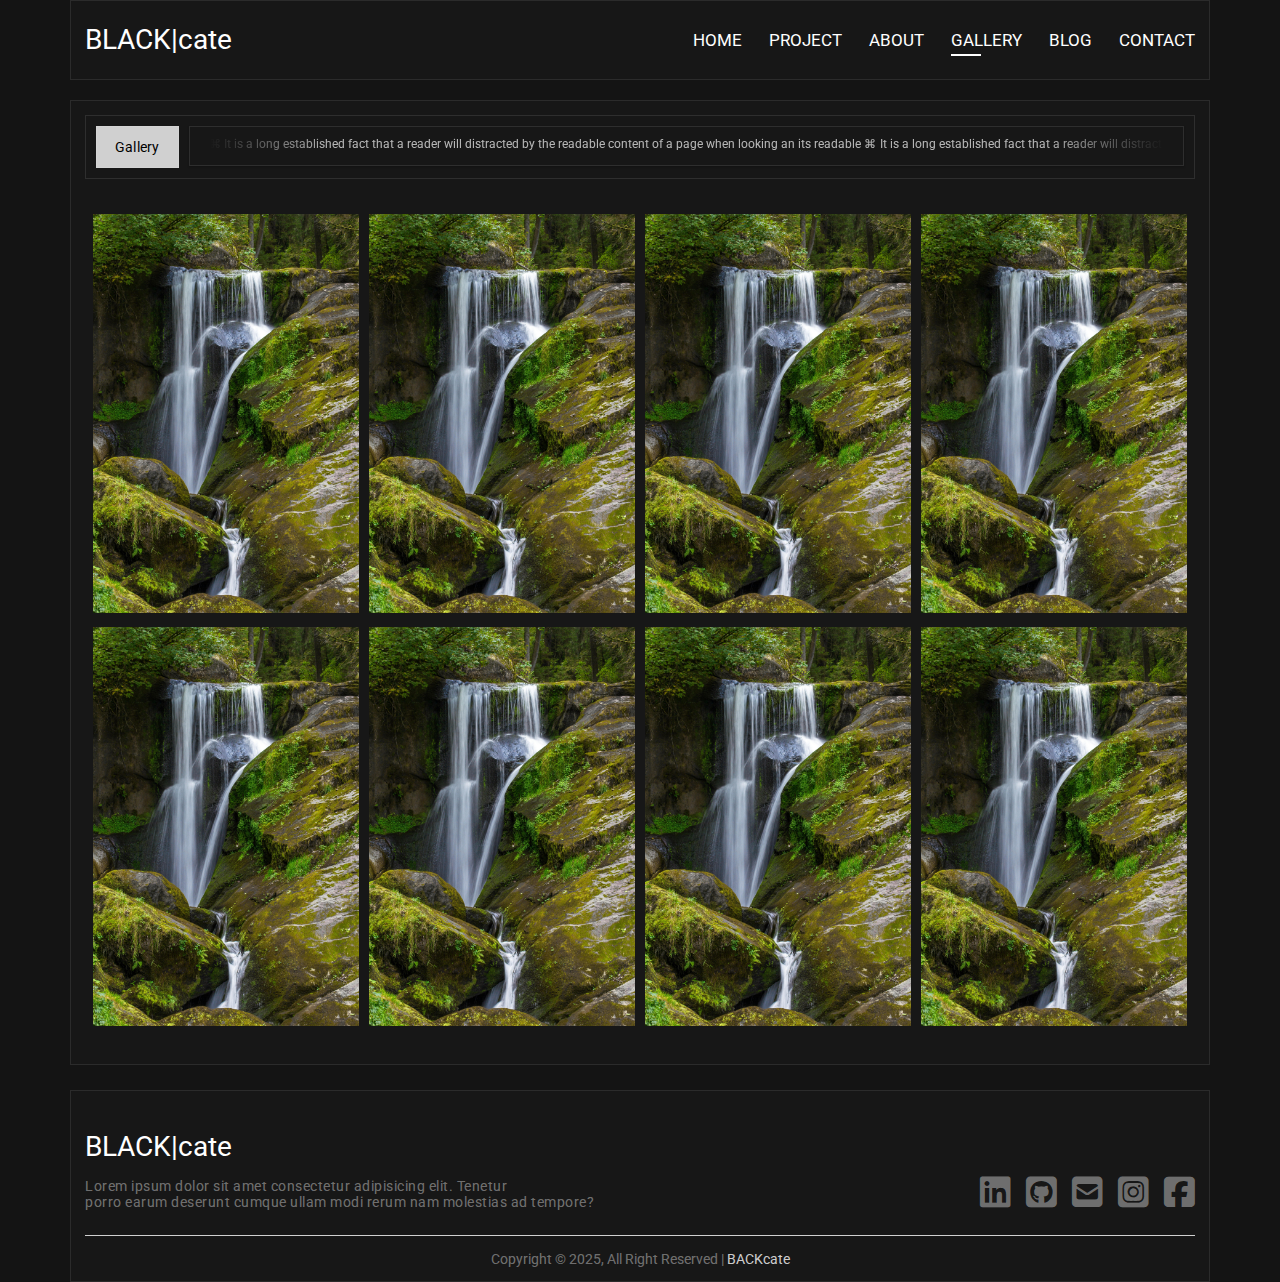
<file: gallery.html>
<!DOCTYPE html>
<html lang="en">
<head>
    <meta charset="UTF-8">
    <meta name="viewport" content="width=device-width, initial-scale=1.0">
    <!-- google font -->
    <link rel="preconnect" href="https://fonts.googleapis.com">
    <link rel="preconnect" href="https://fonts.gstatic.com" crossorigin>
    <link href="https://fonts.googleapis.com/css2?family=Roboto:ital,wght@0,100;0,300;0,400;0,500;0,700;0,900;1,100;1,300;1,400;1,500;1,700;1,900&display=swap" rel="stylesheet">
    <!-- font awesome -->
    <link rel="stylesheet" href="https://cdnjs.cloudflare.com/ajax/libs/font-awesome/6.6.0/css/all.min.css">
    <!-- Custom css -->
    <link rel="stylesheet" href="assets/css/custom/custom.css">
    <link rel="stylesheet" href="assets/css/custom/responsive.css">
    <title>BACKcate</title>
</head>
<body>
    
    <!-- ========================= header ========================= -->
    <header>
        <nav class="mouse-tracker">
            <div class="navbar container-lg cursor-effect px-0">
                <div class="center-cover_glass"></div>
                <div class="nave-bar px-3">
                    <div class="nav-logo">
                        <a href="index.html" class="logo">BLACK|cate</a>
                    </div>
                    <div class="nav-menu">
                        <ul>
                            <li><a href="index.html" class="nav-link-1">home</a></li>
                            <li><a href="project.html" class="nav-link-1">project</a></li>
                            <li><a href="about.html" class="nav-link-1">about</a></li>
                            <li><a href="gallery.html" class="nav-link-1 nav-activ">gallery</a></li>
                            <li><a href="blog.html" class="nav-link-1">blog</a></li>
                            <li><a href="index.html#contact" class="nav-link-1">contact</a></li>
                        </ul>
                    </div>
                    <button class="btn menu-button" onclick="toggleMenu()"><i class="fa-solid fa-bars"></i></button>
                </div>
            </div>
            <!-- offcanvas -->
            <div class="offcanvas">
                <div class="offcanvas-header">
                    <h5 class="offcanvas-title">BLACK|cate</h5>
                    <button class="offcanvas-close" onclick="toggleMenu()"><i class="fa-solid fa-xmark"></i></button>
                </div>
                <div class="offcanvas-body">
                    <ul class="menu-list">
                        <li><a href="index.html" class="">home</a></li>
                        <li><a href="project.html" class="">project</a></li>
                        <li><a href="about.html" class="">about</a></li>
                        <li><a href="gallery.html" class="">gallery</a></li>
                        <li><a href="blog.html" class="">blog</a></li>
                        <li><a href="index.html#contact" class="">contact</a></li>
                    </ul>
                </div>
                <div class="media">
                    <div class="linkedin"><a href="#"><i class="fa-brands fa-linkedin"></i></a></div>
                    <div class="github"><a href="#"><i class="fa-brands fa-square-github"></i></a></div>
                    <div class="envelope"><a href="#"><i class="fa-solid fa-square-envelope"></i></a></div>
                    <div class="instagram"><a href="#"><i class="fa-brands fa-square-instagram"></i></a></div>
                    <div class="facebook"><a href="#"><i class="fa-brands fa-square-facebook"></i></a></div>
                </div>
            </div>
            <div class="offcanvas-backdrop"></div>
        </nav>
    </header>
    <!-- ========================= header ========================= -->
    
    <!-- ========================= main ========================= -->
    <main>
        <!-- ___ gallery ___ -->
        <section class="mouse-tracker mt-lg-2 mt-1">
            <div class="gallery-part container-lg cursor-effect p-0">
                <div class="center-cover_glass"></div>
                <div class="gallery p-3 change-area">
                    <div class="section-header p-2">
                        <a class="btn-animation">
                            <span>Gallery</span>
                        </a>
                        <div class="sliding-text me-0">
                            <div class="animation-text-inner">
                                <ul>
                                    <li>⌘ It is a long established fact that a reader will distracted by the readable content of a page when looking an its readable ⌘</li>
                                    <li> It is a long established fact that a reader will distracted by the readable content of a page when looking an its readable ⌘</li>
                                    <li> It is a long established fact that a reader will distracted by the readable content of a page when looking an its readable ⌘</li>
                                    <li> It is a long established fact that a reader will distracted by the readable content of a page when looking an its readable ⌘</li>
                                </ul>
                            </div>
                        </div>
                    </div>
                    <div class="image-popup">
                        <div class="top-bar">
                            <p class="image-name">img-1.png</p>
                            <span class="close-btn"><i class="fa-solid fa-xmark"></i></span>
                        </div>
                        <button class="arrow-btn btn left-arrow"><i class="fa-solid fa-arrow-left"></i></button>
                        <button class="arrow-btn btn right-arrow"><i class="fa-solid fa-arrow-right"></i></button>
                        <img src="assets/image/gallery/gallery.jpg" class="large-image" alt="">
                        <h1 class="numbering">01</h1>
                    </div>
                    <div class="row row-cols-1 row-cols-sm-2 row-cols-lg-3 row-cols-xl-4 p-3 mt-md-1 mt-0">
                        <div class="col p-1">
                            <div class="gallery-image">
                                <div class="images">
                                    <img src="assets/image/gallery/gallery1.jpg" class="image-call" alt="">
                                </div>
                            </div>
                        </div>
                        <div class="col p-1">
                            <div class="gallery-image">
                                <div class="images">
                                    <img src="assets/image/gallery/gallery2.jpg" class="image-call" alt="">
                                </div>
                            </div>
                        </div>
                        <div class="col p-1">
                            <div class="gallery-image">
                                <div class="images">
                                    <img src="assets/image/gallery/gallery3.jpg" class="image-call" alt="">
                                </div>
                            </div>
                        </div>
                        <div class="col p-1">
                            <div class="gallery-image">
                                <div class="images">
                                    <img src="assets/image/gallery/gallery4.jpg" class="image-call" alt="">
                                </div>
                            </div>
                        </div>
                        <div class="col p-1">
                            <div class="gallery-image">
                                <div class="images">
                                    <img src="assets/image/gallery/gallery5.jpg" class="image-call" alt="">
                                </div>
                            </div>
                        </div>
                        <div class="col p-1">
                            <div class="gallery-image">
                                <div class="images">
                                    <img src="assets/image/gallery/gallery6.jpg" class="image-call" alt="">
                                </div>
                            </div>
                        </div>
                        <div class="col p-1">
                            <div class="gallery-image">
                                <div class="images">
                                    <img src="assets/image/gallery/gallery7.jpg" class="image-call" alt="">
                                </div>
                            </div>
                        </div>
                        <div class="col p-1">
                            <div class="gallery-image">
                                <div class="images">
                                    <img src="assets/image/gallery/gallery8.jpg" class="image-call" alt="">
                                </div>
                            </div>
                        </div>
                    </div>
                </div>
            </div>
        </section>
    </main>
    <!-- ========================= main ========================= -->

    <!-- ========================= footer ========================= -->
    <footer class="mouse-tracker mt-lg-3 mt-2">
        <div class="footer container-lg cursor-effect px-0">
            <div class="center-cover_glass"></div>
            <div class="footer-part p-3">
                <div class="footer-top">
                    <div class="footer-fast-part my-3">
                        <a href="index.html" class="logo">BLACK|cate</a>
                        <p>Lorem ipsum dolor sit amet consectetur adipisicing elit. Tenetur <br>porro earum deserunt cumque ullam modi rerum nam molestias ad tempore?</p>
                    </div>
                    <div class="footer-second-part my-3">
                        <div class="media">
                            <div class="linkedin ms-lg-1 me-1 me-lg-0"><a href="#"><i class="fa-brands fa-linkedin"></i></a></div>
                            <div class="github ms-lg-1 me-1 me-lg-0"><a href="#"><i class="fa-brands fa-square-github"></i></a></div>
                            <div class="envelope ms-lg-1 me-1 me-lg-0"><a href="#"><i class="fa-solid fa-square-envelope"></i></a></div>
                            <div class="instagram ms-lg-1 me-1 me-lg-0"><a href="#"><i class="fa-brands fa-square-instagram"></i></a></div>
                            <div class="facebook ms-lg-1 me-1 me-lg-0"><a href="#"><i class="fa-brands fa-square-facebook"></i></a></div>
                        </div>
                    </div>
                </div>
                <div class="footer-bottom pt-3">
                    <div class="copyright">
                        <span>Copyright © 2025, All Right Reserved | <a href="#">BACKcate</a></span>
                    </div>
                </div>
            </div>
        </div>
    </footer>
    <!-- ========================= footer ========================= -->

    <!-- js -->
    <script src="assets/js/custom/custom.js"></script>

</body>
</html>
</file>
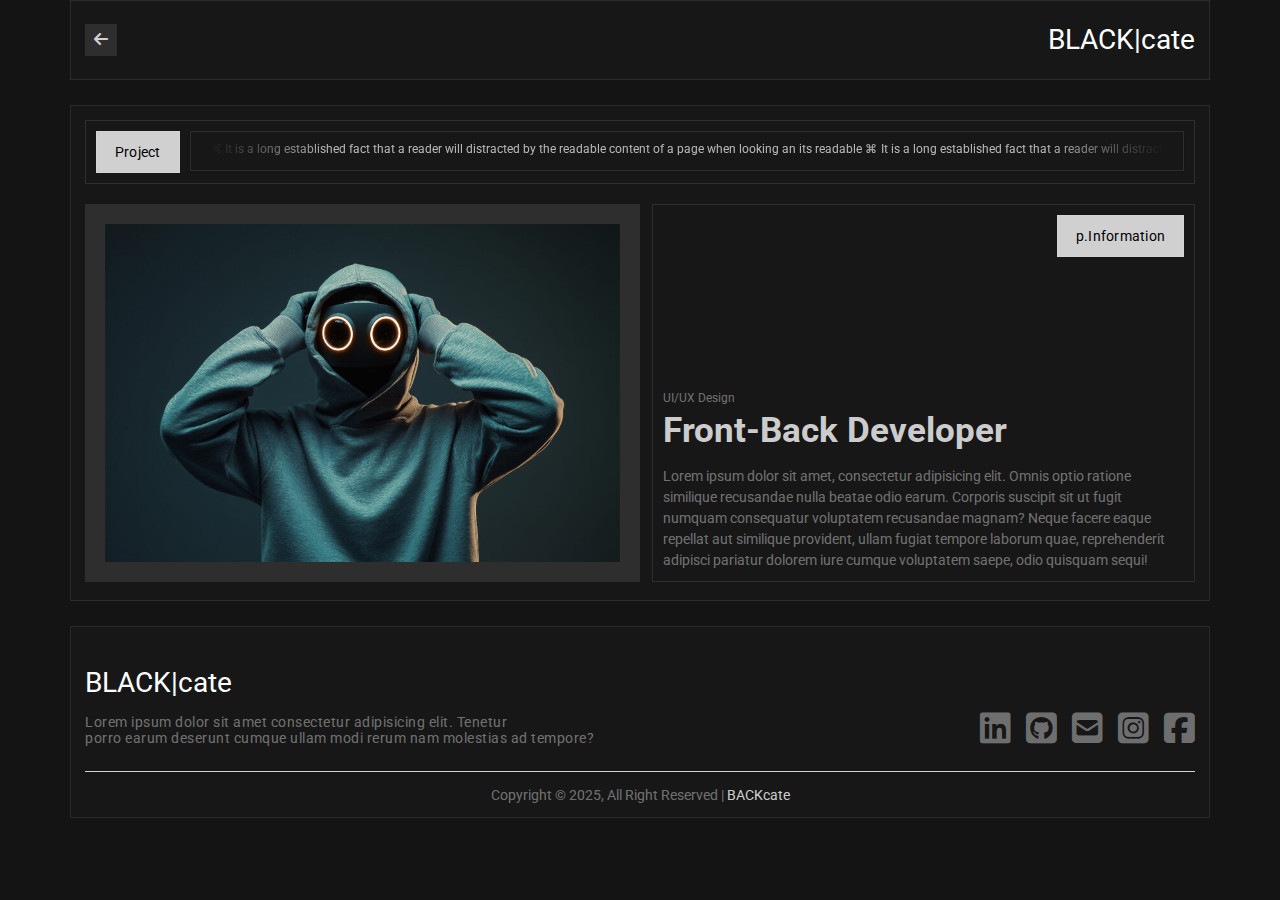
<file: project-card.html>
<!DOCTYPE html>
<html lang="en">
<head>
    <meta charset="UTF-8">
    <meta name="viewport" content="width=device-width, initial-scale=1.0">
    <!-- google font -->
    <link rel="preconnect" href="https://fonts.googleapis.com">
    <link rel="preconnect" href="https://fonts.gstatic.com" crossorigin>
    <link href="https://fonts.googleapis.com/css2?family=Roboto:ital,wght@0,100;0,300;0,400;0,500;0,700;0,900;1,100;1,300;1,400;1,500;1,700;1,900&display=swap" rel="stylesheet">
    <!-- font awesome -->
    <link rel="stylesheet" href="https://cdnjs.cloudflare.com/ajax/libs/font-awesome/6.6.0/css/all.min.css">
    <!-- Custom css -->
    <link rel="stylesheet" href="assets/css/custom/custom.css">
    <link rel="stylesheet" href="assets/css/custom/responsive.css">
    <title>BACKcate</title>
</head>
<body>
    
    <!-- ========================= header ========================= -->
    <header>
        <nav class="mouse-tracker">
            <div class="navbar container-lg cursor-effect px-0">
                <div class="center-cover_glass"></div>
                <div class="nave-bar px-3">
                    <div class="nav-menu blog-card">
                        <div class="go-back">
                            <a href="project.html"><i class="fa-solid fa-arrow-left"></i></a>
                        </div>
                    </div>
                    <div class="nav-logo">
                        <a href="index.html" class="logo">BLACK|cate</a>
                    </div>
                </div>
            </div>
        </nav>
    </header>
    <!-- ========================= header ========================= -->
    
    <!-- ========================= main ========================= -->
    <main>
        <!--  ___ project card ___ -->
        <section class="mouse-tracker mt-lg-3 mt-2">
            <div class="project-part container-lg cursor-effect p-0">
                <div class="center-cover_glass"></div>
                <div class="project p-3 change-area">
                    <div class="section-header p-2">
                        <a class="btn-animation">
                            <span>Project</span>
                        </a>
                        <div class="sliding-text me-0">
                            <div class="animation-text-inner">
                                <ul>
                                    <li>⌘ It is a long established fact that a reader will distracted by the readable content of a page when looking an its readable ⌘</li>
                                    <li> It is a long established fact that a reader will distracted by the readable content of a page when looking an its readable ⌘</li>
                                    <li> It is a long established fact that a reader will distracted by the readable content of a page when looking an its readable ⌘</li>
                                    <li> It is a long established fact that a reader will distracted by the readable content of a page when looking an its readable ⌘</li>
                                </ul>
                            </div>
                        </div>
                    </div>
                    <div class="row mt-lg-2 mt-1">
                        <div class="col-lg-6 pe-lg-0">
                            <div class="project-card-images">
                                <img src="assets/image/project/project.jpg" alt="">
                            </div>
                        </div>
                        <div class="col-lg-6">
                            <div class="project-card p-2">
                                <div class="project-title-box">
                                    <div>
                                        <a class="btn-animation">
                                            <span>p.Information</span>
                                        </a>
                                    </div>
                                </div>
                                <div class="project-text mt-4 mt-sm-0">
                                    <div>
                                        <span>UI/UX Design</span>
                                        <h1>Front-Back Developer</h1>
                                        <p>Lorem ipsum dolor sit amet, consectetur adipisicing elit. Omnis optio ratione similique recusandae nulla beatae odio earum. Corporis suscipit sit ut fugit numquam consequatur voluptatem recusandae magnam? Neque facere eaque repellat aut similique provident, ullam fugiat tempore laborum quae, reprehenderit adipisci pariatur dolorem iure cumque voluptatem saepe, odio quisquam sequi!</p>
                                    </div>
                                </div>
                            </div>
                        </div>
                    </div>
                </div>
            </div>
        </section>
    </main>
    <!-- ========================= main ========================= -->

    <!-- ========================= footer ========================= -->
    <footer class="mouse-tracker mt-lg-3 mt-2">
        <div class="footer container-lg cursor-effect px-0">
            <div class="center-cover_glass"></div>
            <div class="footer-part p-3">
                <div class="footer-top">
                    <div class="footer-fast-part my-3">
                        <a href="index.html" class="logo">BLACK|cate</a>
                        <p>Lorem ipsum dolor sit amet consectetur adipisicing elit. Tenetur <br>porro earum deserunt cumque ullam modi rerum nam molestias ad tempore?</p>
                    </div>
                    <div class="footer-second-part my-3">
                        <div class="media">
                            <div class="linkedin ms-lg-1 me-1 me-lg-0"><a href="#"><i class="fa-brands fa-linkedin"></i></a></div>
                            <div class="github ms-lg-1 me-1 me-lg-0"><a href="#"><i class="fa-brands fa-square-github"></i></a></div>
                            <div class="envelope ms-lg-1 me-1 me-lg-0"><a href="#"><i class="fa-solid fa-square-envelope"></i></a></div>
                            <div class="instagram ms-lg-1 me-1 me-lg-0"><a href="#"><i class="fa-brands fa-square-instagram"></i></a></div>
                            <div class="facebook ms-lg-1 me-1 me-lg-0"><a href="#"><i class="fa-brands fa-square-facebook"></i></a></div>
                        </div>
                    </div>
                </div>
                <div class="footer-bottom pt-3">
                    <div class="copyright">
                        <span>Copyright © 2025, All Right Reserved | <a href="#">BACKcate</a></span>
                    </div>
                </div>
            </div>
        </div>
    </footer>
    <!-- ========================= footer ========================= -->

    <!-- js -->
    <script src="assets/js/custom/custom.js"></script>

</body>
</html>
</file>
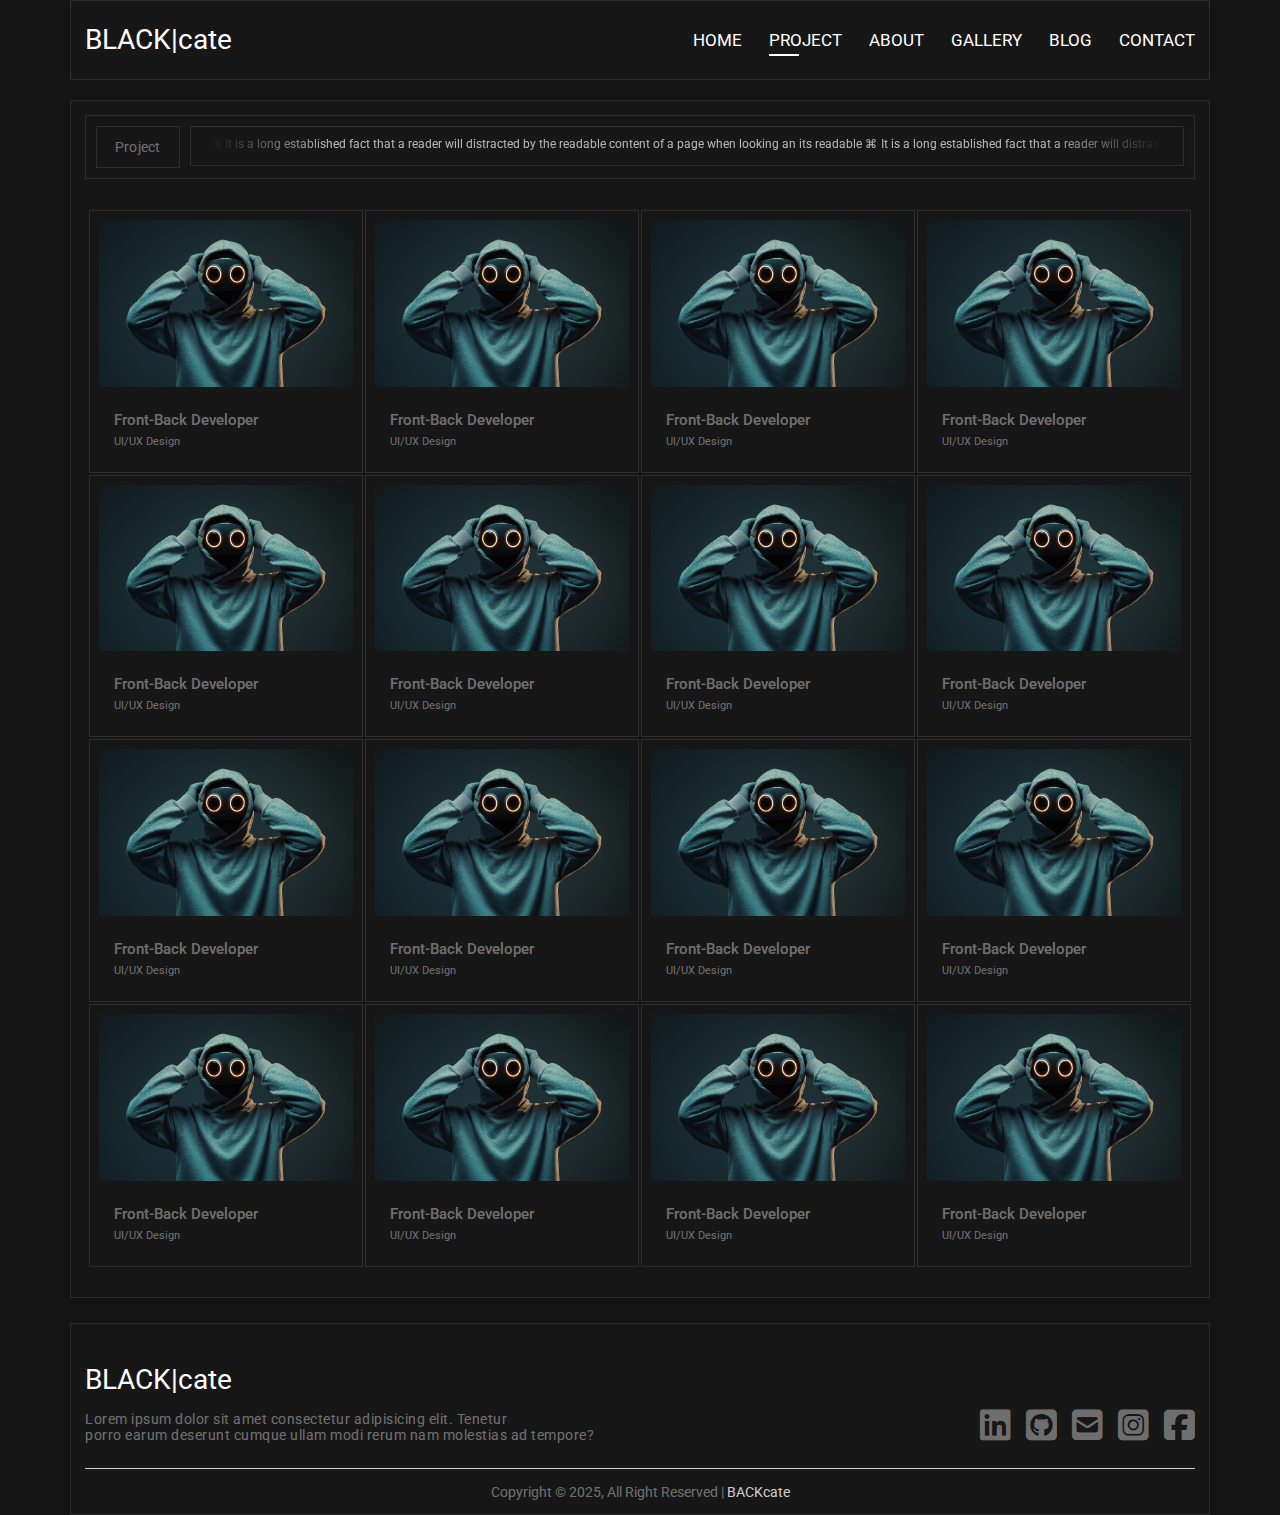
<file: project.html>
<!DOCTYPE html>
<html lang="en">
<head>
    <meta charset="UTF-8">
    <meta name="viewport" content="width=device-width, initial-scale=1.0">
    <!-- google font -->
    <link rel="preconnect" href="https://fonts.googleapis.com">
    <link rel="preconnect" href="https://fonts.gstatic.com" crossorigin>
    <link href="https://fonts.googleapis.com/css2?family=Roboto:ital,wght@0,100;0,300;0,400;0,500;0,700;0,900;1,100;1,300;1,400;1,500;1,700;1,900&display=swap" rel="stylesheet">
    <!-- font awesome -->
    <link rel="stylesheet" href="https://cdnjs.cloudflare.com/ajax/libs/font-awesome/6.6.0/css/all.min.css">
    <!-- Custom css -->
    <link rel="stylesheet" href="assets/css/custom/custom.css">
    <link rel="stylesheet" href="assets/css/custom/responsive.css">
    <title>BACKcate</title>
</head>
<body>
    
    <!-- ========================= header ========================= -->
    <header>
        <nav class="mouse-tracker">
            <div class="navbar container-lg cursor-effect px-0">
                <div class="center-cover_glass"></div>
                <div class="nave-bar px-3">
                    <div class="nav-logo">
                        <a href="index.html" class="logo">BLACK|cate</a>
                    </div>
                    <div class="nav-menu">
                        <ul>
                            <li><a href="index.html" class="nav-link-1">home</a></li>
                            <li><a href="project.html" class="nav-link-1 nav-activ">project</a></li>
                            <li><a href="about.html" class="nav-link-1">about</a></li>
                            <li><a href="gallery.html" class="nav-link-1">gallery</a></li>
                            <li><a href="blog.html" class="nav-link-1">blog</a></li>
                            <li><a href="contact.html" class="nav-link-1">contact</a></li>
                        </ul>
                    </div>
                    <button class="btn menu-button" onclick="toggleMenu()"><i class="fa-solid fa-bars"></i></button>
                </div>
            </div>
            <!-- offcanvas -->
            <div class="offcanvas">
                <div class="offcanvas-header">
                    <h5 class="offcanvas-title">BLACK|cate</h5>
                    <button class="offcanvas-close" onclick="toggleMenu()"><i class="fa-solid fa-xmark"></i></button>
                </div>
                <div class="offcanvas-body">
                    <ul class="menu-list">
                        <li><a href="about.html" class="">home</a></li>
                        <li><a href="project.html" class="">project</a></li>
                        <li><a href="about.html" class="">about</a></li>
                        <li><a href="gallery.html" class="">gallery</a></li>
                        <li><a href="blog.html" class="">blog</a></li>
                        <li><a href="contact.html" class="">contact</a></li>
                    </ul>
                </div>
                <div class="media">
                    <div class="linkedin"><a href="#"><i class="fa-brands fa-linkedin"></i></a></div>
                    <div class="github"><a href="#"><i class="fa-brands fa-square-github"></i></a></div>
                    <div class="envelope"><a href="#"><i class="fa-solid fa-square-envelope"></i></a></div>
                    <div class="instagram"><a href="#"><i class="fa-brands fa-square-instagram"></i></a></div>
                    <div class="facebook"><a href="#"><i class="fa-brands fa-square-facebook"></i></a></div>
                </div>
            </div>
            <div class="offcanvas-backdrop"></div>
        </nav>
    </header>
    <!-- ========================= header ========================= -->
    
    <!-- ========================= main ========================= -->
    <main>
        <!-- ___ project ___ -->
        <section class="mouse-tracker mt-lg-2 mt-1">
            <div class="project-part container-lg cursor-effect p-0">
                <div class="center-cover_glass"></div>
                <div class="project p-3 project-change-area">
                    <div class="section-header p-2">
                        <a class="btn-animation">
                            <span>Project</span>
                        </a>
                        <div class="sliding-text me-0">
                            <div class="animation-text-inner">
                                <ul>
                                    <li>⌘ It is a long established fact that a reader will distracted by the readable content of a page when looking an its readable ⌘</li>
                                    <li> It is a long established fact that a reader will distracted by the readable content of a page when looking an its readable ⌘</li>
                                    <li> It is a long established fact that a reader will distracted by the readable content of a page when looking an its readable ⌘</li>
                                    <li> It is a long established fact that a reader will distracted by the readable content of a page when looking an its readable ⌘</li>
                                </ul>
                            </div>
                        </div>
                    </div>
                    <div class="row row-cols-1 row-cols-sm-2 row-cols-lg-3 row-cols-xl-4 p-3 mt-md-1 mt-0">
                        <div class="col p-0">
                            <div class="card cursor-effect">
                                <div class="center-cover_glass"></div>
                                <div class="card-item">
                                    <div class="card-header" data-hover-trigger>
                                        <a href="project-card.html" class="overlay-link"></a>
                                        <img src="assets/image/project/project.jpg" alt="" class="card-image">
                                    </div>
                                    <div class="card-body">
                                        <div class="card-text">
                                            <h3 class="hover-effect" data-hover-target>Front-Back Developer</h3>
                                            <p>UI/UX Design</p>
                                        </div>
                                    </div>
                                </div>
                            </div>
                        </div>
                        <div class="col p-0">
                            <div class="card cursor-effect">
                                <div class="center-cover_glass"></div>
                                <div class="card-item">
                                    <div class="card-header" data-hover-trigger>
                                        <a href="project-card.html" class="overlay-link"></a>
                                        <img src="assets/image/project/project.jpg" alt="" class="card-image">
                                    </div>
                                    <div class="card-body">
                                        <div class="card-text">
                                            <h3 class="hover-effect" data-hover-target>Front-Back Developer</h3>
                                            <p>UI/UX Design</p>
                                        </div>
                                    </div>
                                </div>
                            </div>
                        </div>
                        <div class="col p-0">
                            <div class="card cursor-effect">
                                <div class="center-cover_glass"></div>
                                <div class="card-item">
                                    <div class="card-header" data-hover-trigger>
                                        <a href="project-card.html" class="overlay-link"></a>
                                        <img src="assets/image/project/project.jpg" alt="" class="card-image">
                                    </div>
                                    <div class="card-body">
                                        <div class="card-text">
                                            <h3 class="hover-effect" data-hover-target>Front-Back Developer</h3>
                                            <p>UI/UX Design</p>
                                        </div>
                                    </div>
                                </div>
                            </div>
                        </div>
                        <div class="col p-0">
                            <div class="card cursor-effect">
                                <div class="center-cover_glass"></div>
                                <div class="card-item">
                                    <div class="card-header" data-hover-trigger>
                                        <a href="project-card.html" class="overlay-link"></a>
                                        <img src="assets/image/project/project.jpg" alt="" class="card-image">
                                    </div>
                                    <div class="card-body">
                                        <div class="card-text">
                                            <h3 class="hover-effect" data-hover-target>Front-Back Developer</h3>
                                            <p>UI/UX Design</p>
                                        </div>
                                    </div>
                                </div>
                            </div>
                        </div>
                        <div class="col p-0">
                            <div class="card cursor-effect">
                                <div class="center-cover_glass"></div>
                                <div class="card-item">
                                    <div class="card-header" data-hover-trigger>
                                        <a href="project-card.html" class="overlay-link"></a>
                                        <img src="assets/image/project/project.jpg" alt="" class="card-image">
                                    </div>
                                    <div class="card-body">
                                        <div class="card-text">
                                            <h3 class="hover-effect" data-hover-target>Front-Back Developer</h3>
                                            <p>UI/UX Design</p>
                                        </div>
                                    </div>
                                </div>
                            </div>
                        </div>
                        <div class="col p-0">
                            <div class="card cursor-effect">
                                <div class="center-cover_glass"></div>
                                <div class="card-item">
                                    <div class="card-header" data-hover-trigger>
                                        <a href="project-card.html" class="overlay-link"></a>
                                        <img src="assets/image/project/project.jpg" alt="" class="card-image">
                                    </div>
                                    <div class="card-body">
                                        <div class="card-text">
                                            <h3 class="hover-effect" data-hover-target>Front-Back Developer</h3>
                                            <p>UI/UX Design</p>
                                        </div>
                                    </div>
                                </div>
                            </div>
                        </div>
                        <div class="col p-0">
                            <div class="card cursor-effect">
                                <div class="center-cover_glass"></div>
                                <div class="card-item">
                                    <div class="card-header" data-hover-trigger>
                                        <a href="project-card.html" class="overlay-link"></a>
                                        <img src="assets/image/project/project.jpg" alt="" class="card-image">
                                    </div>
                                    <div class="card-body">
                                        <div class="card-text">
                                            <h3 class="hover-effect" data-hover-target>Front-Back Developer</h3>
                                            <p>UI/UX Design</p>
                                        </div>
                                    </div>
                                </div>
                            </div>
                        </div>
                        <div class="col p-0">
                            <div class="card cursor-effect">
                                <div class="center-cover_glass"></div>
                                <div class="card-item">
                                    <div class="card-header" data-hover-trigger>
                                        <a href="project-card.html" class="overlay-link"></a>
                                        <img src="assets/image/project/project.jpg" alt="" class="card-image">
                                    </div>
                                    <div class="card-body">
                                        <div class="card-text">
                                            <h3 class="hover-effect" data-hover-target>Front-Back Developer</h3>
                                            <p>UI/UX Design</p>
                                        </div>
                                    </div>
                                </div>
                            </div>
                        </div>
                        <div class="col p-0">
                            <div class="card cursor-effect">
                                <div class="center-cover_glass"></div>
                                <div class="card-item">
                                    <div class="card-header" data-hover-trigger>
                                        <a href="project-card.html" class="overlay-link"></a>
                                        <img src="assets/image/project/project.jpg" alt="" class="card-image">
                                    </div>
                                    <div class="card-body">
                                        <div class="card-text">
                                            <h3 class="hover-effect" data-hover-target>Front-Back Developer</h3>
                                            <p>UI/UX Design</p>
                                        </div>
                                    </div>
                                </div>
                            </div>
                        </div>
                        <div class="col p-0">
                            <div class="card cursor-effect">
                                <div class="center-cover_glass"></div>
                                <div class="card-item">
                                    <div class="card-header" data-hover-trigger>
                                        <a href="project-card.html" class="overlay-link"></a>
                                        <img src="assets/image/project/project.jpg" alt="" class="card-image">
                                    </div>
                                    <div class="card-body">
                                        <div class="card-text">
                                            <h3 class="hover-effect" data-hover-target>Front-Back Developer</h3>
                                            <p>UI/UX Design</p>
                                        </div>
                                    </div>
                                </div>
                            </div>
                        </div>
                        <div class="col p-0">
                            <div class="card cursor-effect">
                                <div class="center-cover_glass"></div>
                                <div class="card-item">
                                    <div class="card-header" data-hover-trigger>
                                        <a href="project-card.html" class="overlay-link"></a>
                                        <img src="assets/image/project/project.jpg" alt="" class="card-image">
                                    </div>
                                    <div class="card-body">
                                        <div class="card-text">
                                            <h3 class="hover-effect" data-hover-target>Front-Back Developer</h3>
                                            <p>UI/UX Design</p>
                                        </div>
                                    </div>
                                </div>
                            </div>
                        </div>
                        <div class="col p-0">
                            <div class="card cursor-effect">
                                <div class="center-cover_glass"></div>
                                <div class="card-item">
                                    <div class="card-header" data-hover-trigger>
                                        <a href="project-card.html" class="overlay-link"></a>
                                        <img src="assets/image/project/project.jpg" alt="" class="card-image">
                                    </div>
                                    <div class="card-body">
                                        <div class="card-text">
                                            <h3 class="hover-effect" data-hover-target>Front-Back Developer</h3>
                                            <p>UI/UX Design</p>
                                        </div>
                                    </div>
                                </div>
                            </div>
                        </div>
                        <div class="col p-0">
                            <div class="card cursor-effect">
                                <div class="center-cover_glass"></div>
                                <div class="card-item">
                                    <div class="card-header" data-hover-trigger>
                                        <a href="project-card.html" class="overlay-link"></a>
                                        <img src="assets/image/project/project.jpg" alt="" class="card-image">
                                    </div>
                                    <div class="card-body">
                                        <div class="card-text">
                                            <h3 class="hover-effect" data-hover-target>Front-Back Developer</h3>
                                            <p>UI/UX Design</p>
                                        </div>
                                    </div>
                                </div>
                            </div>
                        </div>
                        <div class="col p-0">
                            <div class="card cursor-effect">
                                <div class="center-cover_glass"></div>
                                <div class="card-item">
                                    <div class="card-header" data-hover-trigger>
                                        <a href="project-card.html" class="overlay-link"></a>
                                        <img src="assets/image/project/project.jpg" alt="" class="card-image">
                                    </div>
                                    <div class="card-body">
                                        <div class="card-text">
                                            <h3 class="hover-effect" data-hover-target>Front-Back Developer</h3>
                                            <p>UI/UX Design</p>
                                        </div>
                                    </div>
                                </div>
                            </div>
                        </div>
                        <div class="col p-0">
                            <div class="card cursor-effect">
                                <div class="center-cover_glass"></div>
                                <div class="card-item">
                                    <div class="card-header" data-hover-trigger>
                                        <a href="project-card.html" class="overlay-link"></a>
                                        <img src="assets/image/project/project.jpg" alt="" class="card-image">
                                    </div>
                                    <div class="card-body">
                                        <div class="card-text">
                                            <h3 class="hover-effect" data-hover-target>Front-Back Developer</h3>
                                            <p>UI/UX Design</p>
                                        </div>
                                    </div>
                                </div>
                            </div>
                        </div>
                        <div class="col p-0">
                            <div class="card cursor-effect">
                                <div class="center-cover_glass"></div>
                                <div class="card-item">
                                    <div class="card-header" data-hover-trigger>
                                        <a href="project-card.html" class="overlay-link"></a>
                                        <img src="assets/image/project/project.jpg" alt="" class="card-image">
                                    </div>
                                    <div class="card-body">
                                        <div class="card-text">
                                            <h3 class="hover-effect" data-hover-target>Front-Back Developer</h3>
                                            <p>UI/UX Design</p>
                                        </div>
                                    </div>
                                </div>
                            </div>
                        </div>
                    </div>
                </div>
            </div>
        </section>
    </main>
    <!-- ========================= main ========================= -->

    <!-- ========================= footer ========================= -->
    <footer class="mouse-tracker mt-lg-3 mt-2">
        <div class="footer container-lg cursor-effect px-0">
            <div class="center-cover_glass"></div>
            <div class="footer-part p-3">
                <div class="footer-top">
                    <div class="footer-fast-part my-3">
                        <a href="index.html" class="logo">BLACK|cate</a>
                        <p>Lorem ipsum dolor sit amet consectetur adipisicing elit. Tenetur <br>porro earum deserunt cumque ullam modi rerum nam molestias ad tempore?</p>
                    </div>
                    <div class="footer-second-part my-3">
                        <div class="media">
                            <div class="linkedin ms-lg-1 me-1 me-lg-0"><a href="#"><i class="fa-brands fa-linkedin"></i></a></div>
                            <div class="github ms-lg-1 me-1 me-lg-0"><a href="#"><i class="fa-brands fa-square-github"></i></a></div>
                            <div class="envelope ms-lg-1 me-1 me-lg-0"><a href="#"><i class="fa-solid fa-square-envelope"></i></a></div>
                            <div class="instagram ms-lg-1 me-1 me-lg-0"><a href="#"><i class="fa-brands fa-square-instagram"></i></a></div>
                            <div class="facebook ms-lg-1 me-1 me-lg-0"><a href="#"><i class="fa-brands fa-square-facebook"></i></a></div>
                        </div>
                    </div>
                </div>
                <div class="footer-bottom pt-3">
                    <div class="copyright">
                        <span>Copyright © 2025, All Right Reserved | <a href="#">BACKcate</a></span>
                    </div>
                </div>
            </div>
        </div>
    </footer>
    <!-- ========================= footer ========================= -->

    <!-- js -->
    <script src="assets/js/custom/custom.js"></script>

</body>
</html>
</file>
<file: assets/css/custom/custom.css>
@import url('https://fonts.googleapis.com/css2?family=Syne:wght@400..800&display=swap');
:root {
    --color-black-1: rgb(20, 20, 20);
    --color-black-2: rgb(23, 23, 23);
    --color-black-3: rgba(255, 255, 255, 0.1);
    --color-gray: rgba(255, 255, 255, 0.4);
    --color-white: rgba(255, 255, 255, 0.8);
    --color-error: #dc3232;
    --color-check-1: #ffb900;
    --color-check-2: #00a0d2;
    --soft5-transition: all 0.5s linear;
    --soft3-transition: all 0.3s linear;
}
* {
    margin: 0;
    padding: 0;
    box-sizing: border-box;
    font-family: "Roboto", sans-serif;
}

/* === B|c === */
.container,
.container-fluid,
.container-lg,
.container-md,
.container-sm,
.container-xl,
.container-xxl {
    --bs-gutter-x: 1.5rem;
    --bs-gutter-y: 0;
    width: 100%;
    padding-right: calc(var(--bs-gutter-x) * 0.5);
    padding-left: calc(var(--bs-gutter-x) * 0.5);
    margin-right: auto;
    margin-left: auto;
}
.row {
    --bs-gutter-x: 1.5rem;
    --bs-gutter-y: 0;
    display: flex;
    flex-wrap: wrap;
    margin-top: calc(-1 * var(--bs-gutter-y));
    margin-right: calc(-0.5 * var(--bs-gutter-x));
    margin-left: calc(-0.5 * var(--bs-gutter-x));
}
.row > * {
    flex-shrink: 0;
    width: 100%;
    max-width: 100%;
    padding-right: calc(var(--bs-gutter-x) * 0.5);
    padding-left: calc(var(--bs-gutter-x) * 0.5);
    margin-top: var(--bs-gutter-y);
}
.col {
    flex: 1 0 0%;
}
.row-cols-auto > * {
    flex: 0 0 auto;
    width: auto;
}
.row-cols-1 > * {
    flex: 0 0 auto;
    width: 100%;
}
.row-cols-2 > * {
    flex: 0 0 auto;
    width: 50%;
}
.row-cols-3 > * {
    flex: 0 0 auto;
    width: 33.33333333%;
}
.row-cols-4 > * {
    flex: 0 0 auto;
    width: 25%;
}
.row-cols-5 > * {
    flex: 0 0 auto;
    width: 20%;
}
.row-cols-6 > * {
    flex: 0 0 auto;
    width: 16.66666667%;
}
.col-auto {
    flex: 0 0 auto;
    width: auto;
}
.col-1 {
    flex: 0 0 auto;
    width: 8.33333333%;
}
.col-2 {
    flex: 0 0 auto;
    width: 16.66666667%;
}
.col-3 {
    flex: 0 0 auto;
    width: 25%;
}
.col-4 {
    flex: 0 0 auto;
    width: 33.33333333%;
}
.col-5 {
    flex: 0 0 auto;
    width: 41.66666667%;
}
.col-6 {
    flex: 0 0 auto;
    width: 50%;
}
.col-7 {
    flex: 0 0 auto;
    width: 58.33333333%;
}
.col-8 {
    flex: 0 0 auto;
    width: 66.66666667%;
}
.col-9 {
    flex: 0 0 auto;
    width: 75%;
}
.col-10 {
    flex: 0 0 auto;
    width: 83.33333333%;
}
.col-11 {
    flex: 0 0 auto;
    width: 91.66666667%;
}
.col-12 {
    flex: 0 0 auto;
    width: 100%;
}
.p-0 {
    padding: 0 !important;
}
.p-1 {
    padding: 5px !important;
}
.p-2 {
    padding: 10px !important;
}
.p-3 {
    padding: 15px !important;
}
.p-4 {
    padding: 20px !important;
}
.p-5 {
    padding: 30px !important;
}
.p-6 {
    padding: 40px !important;
}
.px-0 {
    padding-left: 0 !important;
    padding-right: 0 !important;
}
.px-1 {
    padding-left: 5px !important;
    padding-right: 5px !important;
}
.px-2 {
    padding-left: 10px !important;
    padding-right: 10px !important;
}
.px-3 {
    padding-left: 15px !important;
    padding-right: 15px !important;
}
.px-4 {
    padding-left: 20px !important;
    padding-right: 20px !important;
}
.px-5 {
    padding-left: 30px !important;
    padding-right: 30px !important;
}
.px-6 {
    padding-left: 40px !important;
    padding-right: 40px !important;
}
.py-0 {
    padding-top: 0 !important;
    padding-bottom: 0 !important;
}
.py-1 {
    padding-top: 5px !important;
    padding-bottom: 5px !important;
}
.py-2 {
    padding-top: 10px !important;
    padding-bottom: 10px !important;
}
.py-3 {
    padding-top: 15px !important;
    padding-bottom: 15px !important;
}
.py-4 {
    padding-top: 20px !important;
    padding-bottom: 20px !important;
}
.py-5 {
    padding-top: 30px !important;
    padding-bottom: 30px !important;
}
.py-6 {
    padding-top: 40px !important;
    padding-bottom: 40px !important;
}
.ps-0 {
    padding-left: 0 !important;
}
.ps-1 {
    padding-left: 5px !important;
}
.ps-2 {
    padding-left: 10px !important;
}
.ps-3 {
    padding-left: 15px !important;
}
.ps-4 {
    padding-left: 20px !important;
}
.ps-5 {
    padding-left: 30px !important;
}
.ps-6 {
    padding-left: 40px !important;
}
.pt-0 {
    padding-top: 0 !important;
}
.pt-1 {
    padding-top: 5px !important;
}
.pt-2 {
    padding-top: 10px !important;
}
.pt-3 {
    padding-top: 15px !important;
}
.pt-4 {
    padding-top: 20px !important;
}
.pt-5 {
    padding-top: 30px !important;
}
.pt-6 {
    padding-top: 40px !important;
}
.pe-0 {
    padding-right: 0 !important;
}
.pe-1 {
    padding-right: 5px !important;
}
.pe-2 {
    padding-right: 10px !important;
}
.pe-3 {
    padding-right: 15px !important;
}
.pe-4 {
    padding-right: 20px !important;
}
.pe-5 {
    padding-right: 30px !important;
}
.pe-6 {
    padding-right: 40px !important;
}
.pb-0 {
    padding-bottom: 0 !important;
}
.pb-1 {
    padding-bottom: 5px !important;
}
.pb-2 {
    padding-bottom: 10px !important;
}
.pb-3 {
    padding-bottom: 15px !important;
}
.pb-4 {
    padding-bottom: 20px !important;
}
.pb-5 {
    padding-bottom: 30px !important;
}
.pb-6 {
    padding-bottom: 40px !important;
}
.m-0 {
    margin: 0px !important;
}
.m-1 {
    margin: 15px !important;
}
.m-2 {
    margin: 20px !important;
}
.m-3 {
    margin: 25px !important;
}
.m-4 {
    margin: 40px !important;
}
.m-5 {
    margin: 60px !important;
}
.m-6 {
    margin: 80px !important;
}
.mx-0 {
    margin-left: 0px !important;
    margin-right: 0px !important;
}
.mx-1 {
    margin-left: 15px !important;
    margin-right: 15px !important;
}
.mx-2 {
    margin-left: 20px !important;
    margin-right: 20px !important;
}
.mx-3 {
    margin-left: 25px !important;
    margin-right: 25px !important;
}
.mx-4 {
    margin-left: 40px !important;
    margin-right: 40px !important;
}
.mx-5 {
    margin-left: 60px !important;
    margin-right: 60px !important;
}
.mx-6 {
    margin-left: 80px !important;
    margin-right: 80px !important;
}
.my-0 {
    margin-top: 0px !important;
    margin-bottom: 0px !important;
}
.my-1 {
    margin-top: 15px !important;
    margin-bottom: 15px !important;
}
.my-2 {
    margin-top: 20px !important;
    margin-bottom: 20px !important;
}
.my-3 {
    margin-top: 25px !important;
    margin-bottom: 25px !important;
}
.my-4 {
    margin-top: 40px !important;
    margin-bottom: 40px !important;
}
.my-5 {
    margin-top: 60px !important;
    margin-bottom: 60px !important;
}
.my-6 {
    margin-top: 80px !important;
    margin-bottom: 80px !important;
}
.ms-0 {
    margin-left: 0px !important;
}
.ms-1 {
    margin-left: 15px !important;
}
.ms-2 {
    margin-left: 20px !important;
}
.ms-3 {
    margin-left: 25px !important;
}
.ms-4 {
    margin-left: 40px !important;
}
.ms-5 {
    margin-left: 60px !important;
}
.ms-6 {
    margin-left: 80px !important;
}
.mt-0 {
    margin-top: 0px !important;
}
.mt-1 {
    margin-top: 15px !important;
}
.mt-2 {
    margin-top: 20px !important;
}
.mt-3 {
    margin-top: 25px !important;
}
.mt-4 {
    margin-top: 40px !important;
}
.mt-5 {
    margin-top: 60px !important;
}
.mt-6 {
    margin-top: 80px !important;
}
.me-0 {
    margin-right: 0px !important;
}
.me-1 {
    margin-right: 15px !important;
}
.me-2 {
    margin-right: 20px !important;
}
.me-3 {
    margin-right: 25px !important;
}
.me-4 {
    margin-right: 40px !important;
}
.me-5 {
    margin-right: 60px !important;
}
.me-6 {
    margin-right: 80px !important;
}
.mb-0 {
    margin-bottom: 0px !important;
}
.mb-1 {
    margin-bottom: 15px !important;
}
.mb-2 {
    margin-bottom: 20px !important;
}
.mb-3 {
    margin-bottom: 25px !important;
}
.mb-4 {
    margin-bottom: 40px !important;
}
.mb-5 {
    margin-bottom: 60px !important;
}
.mb-6 {
    margin-bottom: 80px !important;
}
/* == B|c == */

/* ____________________ */
body {
    background-color: var(--color-black-1);
}
a {
    text-decoration: none;
}
ul,
li {
    list-style-type: none;
}


/* Cursor Effect */
.mouse-tracker:hover > .cursor-effect::after {
    opacity: 1;
}
.cursor-effect {
    position: relative;
    background-color: var(--color-black-3);
}
.cursor-effect:hover::before {
    opacity: 1;
}
.cursor-effect::before,
.cursor-effect::after {
    position: absolute;
    content: "";
    height: 100%;
    left: 0px;
    opacity: 0;
    top: 0px;
    transition: opacity 500ms;
    width: 100%;
}
.cursor-effect::before {
    background: radial-gradient(800px circle at var(--mouse-x) var(--mouse-y), rgba(255, 255, 255, 0.06), transparent 40%);
    z-index: 3;
}
.cursor-effect::after {  
    background: radial-gradient(600px circle at var(--mouse-x) var(--mouse-y), rgba(255, 255, 255, 0.4), transparent 40%);
    z-index: 1;
}
.cursor-effect > .center-cover_glass {
    position: absolute;
    background-color: var(--color-black-2);
    inset: 1px;
    z-index: 2;
}
/* button-1 [-normal-] */
.btn {
    background-color: inherit;
    border: inherit;
    cursor: pointer;
    transition: var(--soft3-transition);
    -webkit-transition: var(--soft3-transition);
    -moz-transition: var(--soft3-transition);
    -ms-transition: var(--soft3-transition);
    -o-transition: var(--soft3-transition);
}
.btn:hover {
    color: #000;
    background-color: #fff;
}
/* button-2 [-media-] */
.media {
    display: flex;
}
.media i {
    font-size: 35px;
    border-radius: 5px;
    -webkit-border-radius: 5px;
    -moz-border-radius: 5px;
    -ms-border-radius: 5px;
    -o-border-radius: 5px;
    transition: var(--soft3-transition);
    -webkit-transition: var(--soft3-transition);
    -moz-transition: var(--soft3-transition);
    -ms-transition: var(--soft3-transition);
    -o-transition: var(--soft3-transition);
}
.media .linkedin a i:hover {
    background-color: #0072b1;
    height: 33px;
}
.media .github a i:hover {
    background-color: #171515;
    height: 33px;
}
.media .envelope a i:hover {
    background-color: #b40000;
    height: 33px;
}
.media .instagram a i:hover {
    background: linear-gradient(160deg, #515BD4, #8134AF, #DD2A7B, #FEDA77, #F58529);
    height: 33px;
}
.media .facebook a i:hover {
    background-color: #1877F2;
    height: 33px;
}
/* button-3 [-animation-] */
.btn-animation {
    position: relative;
    display: inline-flex;
    flex-direction: column;
    justify-content: space-evenly;
    color: var(--color-gray);
    letter-spacing: 0.23px;
    padding: 12px 18px;
    font-size: 14px;
    border: .75px solid var(--color-black-3);
    transition: var(--soft3-transition);
    -webkit-transition: var(--soft3-transition);
    -moz-transition: var(--soft3-transition);
    -ms-transition: var(--soft3-transition);
    -o-transition: var(--soft3-transition);
}
.btn-animation span span {
    text-transform: capitalize;
}
.btn-animation:hover {
    color: #000;
    background-color: #fff;
}
a.btn-animation span span .fa-arrow-right-long {
    font-size: 12px;
    transform: rotate(-45deg);
    -webkit-transform: rotate(-45deg);
    -moz-transform: rotate(-45deg);
    -ms-transform: rotate(-45deg);
    -o-transform: rotate(-45deg);
}
.btn-animation > span {
    display: inline-flex;
    align-items: center;
    flex-direction: column;
    height: 16px;
    overflow: hidden;
    transition: var(--soft3-transition);
    -webkit-transition: var(--soft3-transition);
    -moz-transition: var(--soft3-transition);
    -ms-transition: var(--soft3-transition);
    -o-transition: var(--soft3-transition);
}
.btn-animation > span > span {
    display: flex;
    align-items: center;
    gap: 4px;
    transition: var(--soft3-transition);
    -webkit-transition: var(--soft3-transition);
    -moz-transition: var(--soft3-transition);
    -ms-transition: var(--soft3-transition);
    -o-transition: var(--soft3-transition);
}
.btn-animation:hover .normal {
    margin-top: -17px;
}
/* slideing text */
.sliding-text {
    overflow: hidden;
    padding: 10px 19px;
    border: 0.75px solid var(--color-black-3);
    box-shadow: 0 1px 2px #00000040;
    margin: 0 10px;
    height: 40px;
}
.sliding-text .animation-text-inner {
    overflow: hidden;
    mask-image: linear-gradient(to right, rgba(0, 0, 0, 0) 0%, rgb(0, 0, 0) 12.5%, rgb(0, 0, 0) 87.5%, rgba(0, 0, 0, 0) 100%);
}
.sliding-text ul {
    display: flex;
    flex-wrap: nowrap;
    gap: 4px;
    animation: textanim 10s infinite linear;
}
@keyframes textanim {
    0% {
        transform: translateX(0);
    }
    100% {
        transform: translateX(-680px);
    }
}
.sliding-text ul li {
    flex: none;
    font-size: 12px;
    font-weight: 400;
    color: rgba(249, 249, 249, 0.70);
}
/* section header */
.section-header {
    display: flex;
}
/* custom mr-1 */
.custom-mr-1 {
    margin-right: 5px;
}
/* side button */
.side-button {
    display: flex;
    height: 40px;
    justify-content: space-between;
}
.arrow-button {
    display: flex;
    color: var(--color-black-3);
    width: 40px;
    align-items: center;
    justify-content: space-evenly;
    border: 0.75px solid var(--color-black-3);
    transition: var(--soft3-transition);
    -webkit-transition: var(--soft3-transition);
    -moz-transition: var(--soft3-transition);
    -ms-transition: var(--soft3-transition);
    -o-transition: var(--soft3-transition);
}
.arrow-button:hover {
    color: var(--color-white);
    border-color: var(--color-white);
    background-color: inherit !important;
}
.card {
    padding: 10px;
    border: 0.75px solid var(--color-black-2);
}
/* hover effect */
.hover-effect {
    transition: var(--soft3-transition);
    -webkit-transition: var(--soft3-transition);
    -moz-transition: var(--soft3-transition);
    -ms-transition: var(--soft3-transition);
    -o-transition: var(--soft3-transition);
}
.hover-effect.active {
    color: #fff !important;
}
.btn-animation.active {
    color: #000;
    background-color: #fff;
}
.btn-animation.active .normal {
    margin-top: -17px;
}
.arrow-button.active {
    color: var(--color-white);
    border-color: var(--color-white);
    background-color: inherit !important;
}

/* ____________________ */


/* --- Start --- */
/* ========================= header ========================= */
.navbar.cursor-effect {
    justify-content: space-between;
    height: 80px;
}
.nave-bar {
    position: absolute;
    display: flex;
    justify-content: space-between;
    width: 100%;
    top: 8px;
    padding: 15px 0;
    z-index: 9;
    align-items: center;
}
.logo {
    color: #fff;
    font-size: 28px;
}
.nav-menu ul li {
    display: inline-block;
}
.nav-menu ul li:not(:last-child) {
    margin-right: 23px;
}
.nav-menu ul li .nav-link-1 {
    position: relative;
    color: #fff;
    font-size: 17px;
    text-transform: uppercase;
    transition: 0.5s;
    -webkit-transition: 0.5;
    -moz-transition: 0.5;
    -ms-transition: 0.5;
    -o-transition: 0.5;
}
.nav-menu ul li a::after {
    position: absolute;
    content: '';
    opacity: 0;
    filter:alpha(opacity=0);
    -webkit-filter:alpha(opacity=0);
    left:0;
    top:100%;
    width:30px;
    height:2px;
    margin-top: 4px;
    background-color: #fff;
    transition: 0.5s;
    -webkit-transition: 0.5;
    -moz-transition: 0.5;
    -ms-transition: 0.5;
    -o-transition: 0.5;
}
.nav-menu ul li .nav-link-1.nav-activ::after {
    opacity: 1;
    filter:alpha(opacity=1);
    -webkit-filter:alpha(opacity=1);
}
/* offcanvas */
.offcanvas-backdrop {
    position: fixed;
    top: 0;
    left: 0;
    width: 100%;
    height: 100%;
    background-color: rgba(0, 0, 0, 0.5);
    visibility: hidden;
    opacity: 0;
    transition: all 0.3s ease;
    z-index: 1040;
}
.offcanvas-backdrop.show {
    visibility: visible;
    opacity: 1;
}
.offcanvas {
    position: fixed;
    top: 0;
    left: -400px;
    width: 400px;
    height: 100%;
    background-color: #fff;
    transition: all 0.3s ease;
    z-index: 1045;
    overflow-y: auto;
    box-shadow: 0 0 15px rgba(0, 0, 0, 0.1);
    visibility: hidden;
    border-right: 1px solid rgba(255, 255, 255, 0.15);
}
.offcanvas.show {
    visibility: visible;
    transform: translateX(400px);
    -webkit-transform: translateX(400px);
    -moz-transform: translateX(400px);
    -ms-transform: translateX(400px);
    -o-transform: translateX(400px);
}
.offcanvas-header {
    display: flex;
    align-items: center;
    justify-content: space-between;
    padding: 1rem;
    border-bottom: 1px solid #dee2e6;
}
.offcanvas-title {
    margin: 0;
    font-size: 1.25rem;
}
.offcanvas-close {
    background: none;
    border: none;
    font-size: 1.5rem;
    cursor: pointer;
    padding: 0.25rem;
}
.offcanvas-body {
    padding: 1rem;
}
.menu-button {
    color: var(--color-white);
    font-size: 32px;
    transition: var(--soft3-transition);
    -webkit-transition: var(--soft3-transition);
    -moz-transition: var(--soft3-transition);
    -ms-transition: var(--soft3-transition);
    -o-transition: var(--soft3-transition);
    display: none;
}
.menu-button:hover {
    color: #fff;
    background-color: inherit !important;
}
.menu-list {
    list-style: none;
    padding: 0;
    margin: 0;
}
.menu-list li {
    padding: 1rem 0;
    border-bottom: 1px solid #dee2e6;
}
.menu-list li:last-child {
    border-bottom: none;
}
.menu-list a {
    color: var(--color-black-1);
    text-transform: uppercase;
    font-size: 16px;
}
.offcanvas .media {
    padding: 1rem;
}
.offcanvas .media div:not(:last-child) {
    margin-right: 15px;
}
.offcanvas .media i {
    color: #171515b0;
}
.offcanvas .media .linkedin a i:hover {
    color: var(--color-black-2);
}
.offcanvas .media .github a i:hover {
    color: #fff;
}
.offcanvas .media .envelope a i:hover {
    color: var(--color-black-2);
}
.offcanvas .media .instagram a i:hover {
    color: var(--color-black-2);
}
.offcanvas .media .facebook a i:hover {
    color: var(--color-black-2);
}
/* ========================= main ========================= */
/* ==== home page intro ==== */
.home-intro {
    position: relative;
    top: 0;
    left: 0;
    z-index: 6;
    display: flex;
}
.home-part-left-side {
    margin-right: 10px;
}
.my-image {
    margin-bottom: 5px;
}
.my-image img {
    width: 250px;
    border: 1px solid var(--color-black-3);
}
.my-info {
    background-color: #ffffff05;
    border: 1px solid var(--color-black-3);
    height: 182px;
}
.my-info .media {
    justify-content: space-between;
}
.my-info .media i {
    color: var(--color-gray);
}
.my-info .media .linkedin a i:hover {
    color: #fff;
}
.my-info .media .github a i:hover {
    color: #fff;
}
.my-info .media .envelope a i:hover {
    color: #fff;
}
.my-info .media .instagram a i:hover {
    color: #fff;
}
.my-info .media .facebook a i:hover {
    color: #fff;
}
.location span {
    color: var(--color-gray);
    display: block;
    margin-top: 20px;
    font-size: 16px;
}
.location span i {
    margin-right: 16px;
}
.view-cv {
    text-align: center;
    margin-top: 16px;
}
.view-cv a {
    color: var(--color-gray);
    font-size: 14px;
    transition: var(--soft3-transition);
    -webkit-transition: var(--soft3-transition);
    -moz-transition: var(--soft3-transition);
    -ms-transition: var(--soft3-transition);
    -o-transition: var(--soft3-transition);
}
.view-cv a:hover {
    color: #fff;
}
.home-part-right-side {
    width: 100%;
}
.top-intro {
    display: flex;
    width: 100%;
    padding: 10px;
    border: 1px solid var(--color-black-3);
}
.online-dot {
    display: flex;
    width: 20%;
    padding: 15px 10px;
    border: 1px solid var(--color-black-3);
    align-items: center;
    justify-content: center;
}
.pulse {
    position: relative;
    width: 6px;
    height: 6px;
    background-color: #00A34C;
    border-radius: 50%;
    flex: none;
    display: block;
    margin-right: 10px;
}
.pulse::before {
    position: absolute;
    content: '';
    background-color: rgb(0, 163, 76);
    left: 0;
    top: 0;
    width: 100%;
    height: 100%;
    border-radius: 50%;
    animation: onlineAnim 1s infinite linear;
}
@keyframes onlineAnim {
    0% {
        transform: scale(1);
    }
    100% {
        transform: scale(5);
        opacity: 0;
    }
}
.online-dot a {
    color: var(--color-white);
    font-size: 12px;
    font-weight: 300;
}
.time-date {
    width: 80%;
    padding: 15px 10px;
    margin: 0 10px;
    border: 1px solid var(--color-black-3);
    text-align: center;
}
.time-zone {
    color: var(--color-white);
    font-size: 12px;
    font-weight: 300;
}
.time-zone .fa-regular {
    margin-right: 10px;
}
.contact-button {
    width: 20%;
}
.contact-button a {
    display: flex;
    color: var(--color-white);
    font-size: 16px;
    font-weight: 450;
    padding: 15px 10px;
    border: 1px solid var(--color-black-3);
    justify-content: center;
}
.bottom-intro {
    width: 100%;
    margin-top: 10px;
    border: 1px solid var(--color-black-3);
}
.bottom-intro span {
    color: var(--color-gray);
    display: block;
    line-height: 1;
    text-transform: uppercase;
    font-weight: 400;
    font-size: 12px;
    letter-spacing: 0.38px;
    margin: 10px 0;
}
.typewriter {
    display: flex;
}
.typewriter h1 {
    font-size: 40px;
    color: #fff;
    margin: 0 0 10px;
    letter-spacing: -0.75px;
    line-height: 1;
    text-transform: capitalize;
    padding-right: 6px;
    overflow: hidden;
    white-space: nowrap;
    border-right: 2px solid;
    animation: typing 2s steps(22) forwards, blink 1s step-end infinite;
    -webkit-animation: typing 2s steps(22) forwards, blink 1s step-end infinite;
}
@keyframes typing {
    from {
        width: 0;
    }
    to {
        width: 100%;
    }
}
@keyframes blink {
    50% {
        border-color: transparent;
    }
}
.bottom-intro p {
    color: var(--color-gray);
    font-size: 14px;
    line-height: 26.7px;
    letter-spacing: 0.23px;
    margin-bottom: 22px;
    font-weight: 300;
    margin-top: 20px;
}
.button-btn {
    color: var(--color-white);
    padding: 13px 20px;
    /* display: flex; */
    font-size: 16px;
    font-weight: 450;
    cursor: pointer;
    border: 1px solid var(--color-gray);
    transition: var(--soft3-transition);
}
.hero-button {
    display: flex;
    justify-content: space-between;
    margin-top: 116px;
}
/* ==== project page intro ==== */
.project {
    position: relative;
    top: 0;
    left: 0;
    z-index: 6;
}
.section-header {
    border: 1px solid var(--color-black-3);
}
.project-swiper-slide {
    width: 100%;
    overflow: hidden;
    position: relative;
}
.swiper-slide {
    display: flex;
    transition: transform 0.5s ease;
    width: 100%;
}
.column {
    display: flex;
    flex-direction: column;
    gap: 15px;
    flex: 0 0 calc(33.3% - 10px);
    margin-right: 15px;
}
.card-item {
    position: relative;
    top: 0;
    left: 0;
    z-index: 6;
}
.overlay-link {
    position: absolute;
    top: 0;
    left: 0;
    width: 100%;
    height: 100%;
    z-index: 7;
}
.overlay-link:hover {
    border: 1px solid var(--color-black-3);
}
.card-item .card-header .card-image {
    width: 100%;
}
.card-item .card-body {
    padding: 15px;
    margin-top: 5px;
}
.card-item .card-body {
    display: flex;
    justify-content: space-between;
}
.card-item .card-body .card-text h3 {
    color: var(--color-gray);
    font-size: 15px;
    font-weight: 500;
}
.card-item .card-body .card-text p {
    color: var(--color-gray);
    font-size: 11px;
    margin-top: 6px;
}
.card-item .card-body .btn-animation {
    padding: 8px 0px !important;
}
.card-item .card-body a.btn-animation span span .fa-arrow-right-long {
    transform: translateY(37%) !important;
    -webkit-transform: translateY(37%) !important;
    -moz-transform: translateY(37%) !important;
    -ms-transform: translateY(37%) !important;
    -o-transform: translateY(37%) !important;
}
/* ==== experience page intro ==== */
.experience-and-education {
    position: relative;
    top: 0;
    left: 0;
    z-index: 6;
}
.experience-and-education .btn-animation:hover {
    color: var(--color-gray);
    background-color: inherit;
}
.education-listS {
    border: 1px solid var(--color-black-3);
}
.education {
    display: flex;
    gap: 18px;
    margin-bottom: 60px;
    position: relative;
    transition: var(--soft3-transition);
    -webkit-transition: var(--soft3-transition);
    -moz-transition: var(--soft3-transition);
    -ms-transition: var(--soft3-transition);
    -o-transition: var(--soft3-transition);
}
.experience-image {
    display: flex;
    width: 60px;
    height: 60px;
}
.experience-content span {
    font-size: 10px !important;
}
.experience-content h3 {
    font-size: 16px;
    margin: 10px 0 7px;
    line-height: 1;
    font-weight: 400;
}
.experience-content h3 a {
    color: #fff;
}
.experience-content p {
    letter-spacing: 0.23px;
}
.experience-information {
    border: 1px solid var(--color-black-3);
    padding: 26px;
}
.experience-information h2 {
    color: var(--color-white);
    font-size: 30px;
    margin-bottom: 9px;
    letter-spacing: -0.75px;
}
.experience-information p {
    color: var(--color-gray);
    font-size: 13px;
    line-height: 1;
    margin: 0;
    letter-spacing: 0.23px;
}
/* ==== Services page intro ==== */
.services {
    position: relative;
    top: 0;
    left: 0;
    z-index: 6;
}
.services .btn-animation:hover {
    color: var(--color-gray);
    background-color: inherit;
}
.services-area {
    position: relative;
}
.services-area .overlay-link:hover {
    border: none !important;
}
.services-list {
    position: relative;
    top: 0;
    left: 0;
    z-index: 6;
}
.services-text {
    padding: 26px;
    margin-top: 15px;
}
.services-text h3 {
    font-size: 16px;
    font-weight: 400;
    letter-spacing: -0.75px;
    margin: 0 0 10px;
    line-height: 1;
}
.services-text h3 a {
    color: var(--color-white);
}
.services-text p {
    color: var(--color-gray);
    font-size: 12px;
    font-weight: 300;
    line-height: 15px;
    letter-spacing: 0.23px;
    margin: 0 0 18px;
}
.services-text span {
    display: inline-block;
    color: var(--color-gray);
    font-size: 10px;
    letter-spacing: 0.23px;
    text-decoration: underline;
}
.services-icon {
    position: absolute;
    display: flex;
    right: 27px;
    top: 25px;
    width: 33px;
    height: 33px;
    align-items: center;
    justify-content: center;
    border: 1px solid var(--color-black-3);
}
.services-icon .fa-solid,
.fa-brands {
    color: var(--color-white);
}
/* ==== blog page intro ==== */
.blog {
    position: relative;
    top: 0;
    left: 0;
    z-index: 6;
}
.blog-list .card {
    border: 1px solid var(--color-black-3);
}
.blog-list .card-item .card-header .overlay-link {
    border: none;
}
/* ==== gallery page intro ==== */
.gallery {
    position: relative;
    top: 0;
    left: 0;
    z-index: 6;
}
.gallery .btn-animation:hover {
    color: var(--color-gray);
    background-color: inherit;
}
.gallery-slider-wrapper {
    overflow: hidden;
    mask-image: linear-gradient(to right, rgba(0, 0, 0, 0) 0%, rgb(0, 0, 0) 5%, rgb(0, 0, 0) 95%, rgba(0, 0, 0, 0) 100%);
}
.gallery-list {
    display: flex;
    gap: 18px;
    justify-content: flex-end;
    animation: gallery 15s infinite linear;
    -webkit-animation: gallery 15s infinite linear;
}
.gallery-slider-wrapper:hover .gallery-list {
    animation-play-state: paused;
}
@keyframes gallery {
    0% {
        transform: translateX(0);
    }
    100% {
        transform: translateX(998px);
    }
}
.gallery-item {
    position: relative;
    background: var(--gradient5);
    width: 232px;
    flex: none;
    padding: 8px;
    border: .75px solid rgba(252, 252, 252, 0.05);
    box-shadow: rgba(0, 0, 0, 0.25) 0px 1px 2px 0px;
    backdrop-filter: blur(0px);
    -webkit-backdrop-filter: blur(0px);
}
.gallery-item img {
    display: block;
    width: 100%;
    height: 100%;
    object-fit: cover;
}
.gallery-list:hover .gallery-item {
    animation-play-state: paused !important;
    filter: grayscale(1);
    -webkit-filter: grayscale(1);
}
.gallery-list .gallery-item:hover {
    filter: grayscale(0);
    -webkit-filter: grayscale(0);
}
/* ==== contact ==== */
.contact {
    position: relative;
    top: 0;
    left: 0;
    z-index: 6;
}
.contact .btn-animation:hover {
    color: var(--color-gray);
    background-color: inherit;
}
.contact-mail {
    border: 1px solid var(--color-black-3);
}
.contact-mail input,
.contact-mail textarea {
    background-color: inherit;
    color: var(--color-white);
    width: 100%;
    font-size: 13px;
    padding: 17px 13px;
    line-height: 1;
    border: 1px solid var(--color-black-3);
}
.contact-mail input:focus,
.contact-mail textarea:focus {
    outline: none;
    box-shadow: none;
    border-color: var(--color-white);
}
.contact-mail form textarea::placeholder,
.contact-mail form input::placeholder {
    color: rgb(249 249 249 / 60%);
    font-weight: 300;
}
textarea {
    resize: none;
}
.contact-form p,
.contact-textarea p {
    color: var(--color-error);
    font-size: 11px;
    font-weight: 400;
    /* padding-top: 10px; */
    letter-spacing: 0.6px;
}
.contact-submit-button button {
    width: 100%;
}
.contact-submit-button p {
    color: var(--color-gray);
    font-size: 12px;
    padding: 6px 15px;
    margin: 2em 0.5em 1em;
    display: none;
}
#check_error {
    border: 2px solid var(--color-check-1);
}
#check_fixt {
    border: 2px solid var(--color-check-2);
}
.contact-address {
    border: 1px solid var(--color-black-3);
    height: 100%;
}
.address ul li {
    display: flex;
}
.address-icon {
    display: flex;
    min-width: 50px;
    height: 50px;
    align-items: center;
    justify-content: center;
    border: 1px solid var(--color-black-3);
}
.address-icon .fa-solid {
    color: var(--color-white);
    font-size: 17px;
}
.address-book {
    color: var(--color-gray);
    width: 100%;
    border: 1px solid var(--color-black-3);
}
.address-book h3 {
    color: var(--color-white);
    font-size: 16px;
    font-weight: 400;
    letter-spacing: -0.75px;
    margin: 0 0 10px;
}
.address-book p {
    color: var(--color-gray);
    font-size: 12px;
    font-weight: 300;
    letter-spacing: 0.23px;
    line-height: 21px;
    margin: 0;
}
/* ========================= footer ========================= */
.footer-part {
    position: relative;
    top: 0;
    left: 0;
    z-index: 6;
}
.footer-top {
    display: flex;
    justify-content: space-between;
}
.footer-fast-part p {
    color: var(--color-gray);
    font-size: 14px;
    letter-spacing: 0.5px;
    margin-top: 15px;
}
.footer-second-part {
    display: flex;
    align-items: end;
}
.footer-second-part .media i {
    color: var(--color-gray);
}
.footer-second-part .media .linkedin a i:hover {
    color: #fff;
}
.footer-second-part .media .github a i:hover {
    color: #fff;
}
.footer-second-part .media .envelope a i:hover {
    color: #fff;
}
.footer-second-part .media .instagram a i:hover {
    color: #fff;
}
.footer-second-part .media .facebook a i:hover {
    color: #fff;
}
.footer-bottom {
    border-top: 1px solid var(--color-white);
}
.copyright {
    color: var(--color-gray);
    text-align: center;
    font-size: 14px;
}
.copyright a {
    color: var(--color-white);
}

/* _________________________________[ == END - index == ]_________________________________ */

/* -------------------------------                         ------------------------------- */

/* ____________________________________[ == START == ]____________________________________ */


/* ___ project ___ */
.change-area .btn-animation {
    color: #000 !important;
    background-color: var(--color-white) !important;
}
/* ___ project card ___ */
.project-card-images img {
    width: 100%;
    border: 20px solid var(--color-black-3);
}
.project-card {
    position: relative;
    height: 99%;
    border: 1px solid var(--color-black-3);
}
.project-title-box {
    position: absolute;
    top: 10px;
    right: 10px;
}
.project-text {
    display: flex;
    align-items: end;
    height: 100%;
}
.project-text h1 {
    color: var(--color-white);
    font-size: 35px;
    margin-top: 4px;
    margin-bottom: 15px;
}
.project-text span {
    color: var(--color-gray);
    font-size: 12px;
}
.project-text p {
    color: var(--color-gray);
    font-size: 14px;
    line-height: 1.5;
}

/* ___ gallery ___ */
.gallery-image .images img {
    width: 100%;
}
.image-popup {
    position: fixed;
    display: flex;
    top: 50%;
    left: 50%;
    width: 80%;
    max-width: 1600px;
    height: 90vh;
    max-height: 800px;
    z-index: 7;
    opacity: 0;
    overflow: hidden;
    align-items: center;
    justify-content: center;
    background: rgba(0, 0, 0, 0.75);
    transform: translate(-50%, -50%) scale(0);
    -webkit-transform: translate(-50%, -50%) scale(0);
    -moz-transform: translate(-50%, -50%) scale(0);
    -ms-transform: translate(-50%, -50%) scale(0);
    -o-transform: translate(-50%, -50%) scale(0);
    transition: 1s;
    -webkit-transition: 1s;
    -moz-transition: 1s;
    -ms-transition: 1s;
    -o-transition: 1s;
}
.image-popup.active {
    opacity: 1;
    transform: translate(-50%, -50%) scale(1);
    -webkit-transform: translate(-50%, -50%) scale(1);
    -moz-transform: translate(-50%, -50%) scale(1);
    -ms-transform: translate(-50%, -50%) scale(1);
    -o-transform: translate(-50%, -50%) scale(1);
}
.image-popup.active .close-btn,
.image-popup.active .image-name,
.image-popup.active .numbering,
.image-popup.active .large-image,
.image-popup.active .arrow-btn {
    opacity: 1;
    transition-delay: 1s;
    transition: opacity .5s;
    -webkit-transition: opacity .5s;
    -moz-transition: opacity .5s;
    -ms-transition: opacity .5s;
    -o-transition: opacity .5s;
}
.top-bar {
    position: absolute;
    top: 0;
    left: 0;
    width: 100%;
    height: 50px;
    background: var(--color-black-1);
    color: var(--color-gray);
    text-align: center;
    line-height: 50px;
    font-weight: 300;
    border: 1px solid var(--color-gray);
}
.image-name {
    opacity: 0;
}
.close-btn {
    position: absolute;
    top: -1px;
    opacity: 0;
    right: 23px;
    height: 0px;
    font-size: 22px;
    cursor: pointer;
    transition: var(--soft3-transition);
    -webkit-transition: var(--soft3-transition);
    -moz-transition: var(--soft3-transition);
    -ms-transition: var(--soft3-transition);
    -o-transition: var(--soft3-transition);
}
.close-btn:hover {
    color: var(--color-white);
}
.arrow-btn {
    position: absolute;
    top: 50%;
    opacity: 0;
    padding: 10px;
    cursor: pointer;
    color: var(--color-gray);
    border: 1px solid var(--color-gray);
    transform: translateY(-50%);
    -webkit-transform: translateY(-50%);
    -moz-transform: translateY(-50%);
    -ms-transform: translateY(-50%);
    -o-transform: translateY(-50%);
    transition: var(--soft3-transition);
    -webkit-transition: var(--soft3-transition);
    -moz-transition: var(--soft3-transition);
    -ms-transition: var(--soft3-transition);
    -o-transition: var(--soft3-transition);
}
.arrow-btn:hover {
    background-color: inherit;
    color: var(--color-white);
    border: 1px solid var(--color-white);
}
.left-arrow {
    left: 10px;
}
.right-arrow {
    right: 10px;
}
.numbering {
    position: absolute;
    bottom: 10px;
    right: 10px;
    font-size: 80px;
    font-weight: 100;
    color: rgba(255, 255, 255, 0.4);
    opacity: 0;
}
.large-image {
    margin-top: 5%;
    width: 80%;
    height: 80%;
    object-fit: contain;
    opacity: 0;
}
/* ___ blog ___ */
.blogs-card .card {
    border: 1px solid var(--color-black-3);
    margin-top: 15px;
}
/* ___ blog card ___ */
.go-back {
    display: flex;
    background-color: var(--color-black-3);
    width: 30px;
    height: 30px;
    align-items: center;
    justify-content: center;
}
.go-back a {
    color: var(--color-white);
}
.blog-card {
    border: 1px solid var(--color-black-3);
}
.blog-card img {
    width: 600px;
    border: 20px solid var(--color-black-3);
}
.blog-card-inner {
    display: flex;
}
.blog-card-inner-text {
    display: flex;
    align-items: end;
}
.blog-card-inner-text span {
    color: var(--color-gray);
    font-size: 12px;
}
.blog-card-inner-text h2 {
    color: var(--color-white);
    font-size: 30px;
    margin-top: 3px;
    margin-bottom: 15px;
}
.blog-card-inner-text p {
    color: var(--color-gray);
    font-size: 14px;
}
.blog-card-outer .btn-animation:hover {
    color: var(--color-gray);
    background-color: inherit;
}
.blog-card-outer {
    border: 1px solid var(--color-black-3);
}
.blog-text {
    color: var(--color-gray);
    border: 1px solid var(--color-black-3);
}
.blog-text p {
    font-size: 15px;
    line-height: 1.5;
}
</file>
<file: assets/css/custom/responsive.css>
/* === own-1 === */

/* ==== xx-lg ==== */
@media (max-width: 1399px) {}
/* ==== x-lg ==== */
@media (max-width: 1199px) {
    /* ==== home page intro ==== */
    .hero-button {
        margin-top: 89px;
    }
    .online-dot {
        width: 30%;
    }
    .time-date {
        width: 60%;
    }
    .contact-button {
        width: 30%;
    }
    /* ___ blog card ___ */
    .blog-card img {
        width: 100%;
    }
    .blog-card-inner {
        display: block;
    }
}
/* ==== lg ==== */
@media (max-width: 991px) {
    /* ==== header ==== */
    .nav-menu {
        display: none;
    }
    .nav-menu.blog-card {
        display: flex !important;
    }
    .menu-button {
        display: flex;
    }
    /* ==== home page intro ==== */
    .hero-button {
        margin-top: 160px;
    }
    .home-part-left-side {
        display: none;
    }
    .online-dot {
        width: 30%;
    }
    .time-date {
        width: 70%;
    }
    .contact-button {
        width: 20%;
    }
    /* ==== project page intro ==== */
    .column {
        flex: 0 0 calc(50% - 10px);
    }
    /* ========================= footer ========================= */
    .footer-top {
        display: block !important;
    }
}
/* ==== md ==== */
@media (max-width: 767px) {
    /* ==== home page intro ==== */
    .hero-button {
        margin-top: 100px;
    }
    .top-intro {
        display: block;
    }
    .online-dot {
        width: 100%;
    }
    .time-date {
        width: 100%;
        margin: 10px 0px;
    }
    .contact-button {
        width: 100%;
    }
    /* ==== project page intro ==== */
    .column {
        flex: 0 0 calc(100%);
    }
    /* ====  experience page intro ====  */
    .experience-information {
        margin-top: 15px;
    }
}
/* ==== sm ==== */
@media (max-width: 575px) {
    /* ==== home page intro ==== */
    .hero-button {
        display: block;
        margin-top: 116px;
    }
    .bt-btn {
        color: var(--color-gray);
        width: 100%;
        margin-top: 10px;
        border: 1px solid var(--color-black-3);
    }
    /* ==== project page intro ==== */
    .section-header {
        display: block;
    }
    .btn-animation {
        width: 100%;
        margin-top: 2px;
    }
    .sliding-text {
        margin: 10px 0px;
        width: 100%;
    }
    .card-item .card-body .btn-animation {
        padding: 8px 16px !important;
    }
    /* ___ project card ___ */
    .project-title-box {
        position: inherit !important;
    }
    .project-card {
        position: inherit !important;
        height: inherit !important;
    }
    .project-text h1 {
        font-size: 30px;
    }
}

/* === own-2 === */

/* sm */
@media (min-width: 576px) {
    .container,
    .container-sm {
        max-width: 540px;
    }
    .col-sm {
        flex: 1 0 0%;
    }
    .row-cols-sm-auto > * {
        flex: 0 0 auto;
        width: auto;
    }
    .row-cols-sm-1 > * {
        flex: 0 0 auto;
        width: 100%;
    }
    .row-cols-sm-2 > * {
        flex: 0 0 auto;
        width: 50%;
    }
    .row-cols-sm-3 > * {
        flex: 0 0 auto;
        width: 33.33333333%;
    }
    .row-cols-sm-4 > * {
        flex: 0 0 auto;
        width: 25%;
    }
    .row-cols-sm-5 > * {
        flex: 0 0 auto;
        width: 20%;
    }
    .row-cols-sm-6 > * {
        flex: 0 0 auto;
        width: 16.66666667%;
    }
    .col-sm-auto {
        flex: 0 0 auto;
        width: auto;
    }
    .col-sm-1 {
        flex: 0 0 auto;
        width: 8.33333333%;
    }
    .col-sm-2 {
        flex: 0 0 auto;
        width: 16.66666667%;
    }
    .col-sm-3 {
        flex: 0 0 auto;
        width: 25%;
    }
    .col-sm-4 {
        flex: 0 0 auto;
        width: 33.33333333%;
    }
    .col-sm-5 {
        flex: 0 0 auto;
        width: 41.66666667%;
    }
    .col-sm-6 {
        flex: 0 0 auto;
        width: 50%;
    }
    .col-sm-7 {
        flex: 0 0 auto;
        width: 58.33333333%;
    }
    .col-sm-8 {
        flex: 0 0 auto;
        width: 66.66666667%;
    }
    .col-sm-9 {
        flex: 0 0 auto;
        width: 75%;
    }
    .col-sm-10 {
        flex: 0 0 auto;
        width: 83.33333333%;
    }
    .col-sm-11 {
        flex: 0 0 auto;
        width: 91.66666667%;
    }
    .col-sm-12 {
        flex: 0 0 auto;
        width: 100%;
    }
    .p-sm-0 {
        padding: 0 !important;
    }
    .p-sm-1 {
        padding: 5px !important;
    }
    .p-sm-2 {
        padding: 10px !important;
    }
    .p-sm-3 {
        padding: 15px !important;
    }
    .p-sm-4 {
        padding: 20px !important;
    }
    .p-sm-5 {
        padding: 30px !important;
    }
    .p-sm-6 {
        padding: 40px !important;
    }
    .px-sm-0 {
        padding-left: 0 !important;
        padding-right: 0 !important;
    }
    .px-sm-1 {
        padding-left: 5px !important;
        padding-right: 5px !important;
    }
    .px-sm-2 {
        padding-left: 10px !important;
        padding-right: 10px !important;
    }
    .px-sm-3 {
        padding-left: 15px !important;
        padding-right: 15px !important;
    }
    .px-sm-4 {
        padding-left: 20px !important;
        padding-right: 20px !important;
    }
    .px-sm-5 {
        padding-left: 30px !important;
        padding-right: 30px !important;
    }
    .px-sm-6 {
        padding-left: 40px !important;
        padding-right: 40px !important;
    }
    .py-sm-0 {
        padding-top: 0 !important;
        padding-bottom: 0 !important;
    }
    .py-sm-1 {
        padding-top: 5px !important;
        padding-bottom: 5px !important;
    }
    .py-sm-2 {
        padding-top: 10px !important;
        padding-bottom: 10px !important;
    }
    .py-sm-3 {
        padding-top: 15px !important;
        padding-bottom: 15px !important;
    }
    .py-sm-4 {
        padding-top: 20px !important;
        padding-bottom: 20px !important;
    }
    .py-sm-5 {
        padding-top: 30px !important;
        padding-bottom: 30px !important;
    }
    .py-sm-6 {
        padding-top: 40px !important;
        padding-bottom: 40px !important;
    }
    .ps-sm-0 {
        padding-left: 0 !important;
    }
    .ps-sm-1 {
        padding-left: 5px !important;
    }
    .ps-sm-2 {
        padding-left: 10px !important;
    }
    .ps-sm-3 {
        padding-left: 15px !important;
    }
    .ps-sm-4 {
        padding-left: 20px !important;
    }
    .ps-sm-5 {
        padding-left: 30px !important;
    }
    .ps-sm-6 {
        padding-left: 40px !important;
    }
    .pt-sm-0 {
        padding-top: 0 !important;
    }
    .pt-sm-1 {
        padding-top: 5px !important;
    }
    .pt-sm-2 {
        padding-top: 10px !important;
    }
    .pt-sm-3 {
        padding-top: 15px !important;
    }
    .pt-sm-4 {
        padding-top: 20px !important;
    }
    .pt-sm-5 {
        padding-top: 30px !important;
    }
    .pt-sm-6 {
        padding-top: 40px !important;
    }
    .pe-sm-0 {
        padding-right: 0 !important;
    }
    .pe-sm-1 {
        padding-right: 5px !important;
    }
    .pe-sm-2 {
        padding-right: 10px !important;
    }
    .pe-sm-3 {
        padding-right: 15px !important;
    }
    .pe-sm-4 {
        padding-right: 20px !important;
    }
    .pe-sm-5 {
        padding-right: 30px !important;
    }
    .pe-sm-6 {
        padding-right: 40px !important;
    }
    .pb-sm-0 {
        padding-bottom: 0 !important;
    }
    .pb-sm-1 {
        padding-bottom: 5px !important;
    }
    .pb-sm-2 {
        padding-bottom: 10px !important;
    }
    .pb-sm-3 {
        padding-bottom: 15px !important;
    }
    .pb-sm-4 {
        padding-bottom: 20px !important;
    }
    .pb-sm-5 {
        padding-bottom: 30px !important;
    }
    .pb-sm-6 {
        padding-bottom: 40px !important;
    }
    .m-sm-0 {
        margin: 0px !important;
    }
    .m-sm-1 {
        margin: 15px !important;
    }
    .m-sm-2 {
        margin: 20px !important;
    }
    .m-sm-3 {
        margin: 25px !important;
    }
    .m-sm-4 {
        margin: 40px !important;
    }
    .m-sm-5 {
        margin: 60px !important;
    }
    .m-sm-6 {
        margin: 80px !important;
    }
    .mx-sm-0 {
        margin-left: 0px !important;
        margin-right: 0px !important;
    }
    .mx-sm-1 {
        margin-left: 15px !important;
        margin-right: 15px !important;
    }
    .mx-sm-2 {
        margin-left: 20px !important;
        margin-right: 20px !important;
    }
    .mx-sm-3 {
        margin-left: 25px !important;
        margin-right: 25px !important;
    }
    .mx-sm-4 {
        margin-left: 40px !important;
        margin-right: 40px !important;
    }
    .mx-sm-5 {
        margin-left: 60px !important;
        margin-right: 60px !important;
    }
    .mx-sm-6 {
        margin-left: 80px !important;
        margin-right: 80px !important;
    }
    .my-sm-0 {
        margin-top: 0px !important;
        margin-bottom: 0px !important;
    }
    .my-sm-1 {
        margin-top: 15px !important;
        margin-bottom: 15px !important;
    }
    .my-sm-2 {
        margin-top: 20px !important;
        margin-bottom: 20px !important;
    }
    .my-sm-3 {
        margin-top: 25px !important;
        margin-bottom: 25px !important;
    }
    .my-sm-4 {
        margin-top: 40px !important;
        margin-bottom: 40px !important;
    }
    .my-sm-5 {
        margin-top: 60px !important;
        margin-bottom: 60px !important;
    }
    .my-sm-6 {
        margin-top: 80px !important;
        margin-bottom: 80px !important;
    }
    .ms-sm-0 {
        margin-left: 0px !important;
    }
    .ms-sm-1 {
        margin-left: 15px !important;
    }
    .ms-sm-2 {
        margin-left: 20px !important;
    }
    .ms-sm-3 {
        margin-left: 25px !important;
    }
    .ms-sm-4 {
        margin-left: 40px !important;
    }
    .ms-sm-5 {
        margin-left: 60px !important;
    }
    .ms-sm-6 {
        margin-left: 80px !important;
    }
    .mt-sm-0 {
        margin-top: 0px !important;
    }
    .mt-sm-1 {
        margin-top: 15px !important;
    }
    .mt-sm-2 {
        margin-top: 20px !important;
    }
    .mt-sm-3 {
        margin-top: 25px !important;
    }
    .mt-sm-4 {
        margin-top: 40px !important;
    }
    .mt-sm-5 {
        margin-top: 60px !important;
    }
    .mt-sm-6 {
        margin-top: 80px !important;
    }
    .me-sm-0 {
        margin-right: 0px !important;
    }
    .me-sm-1 {
        margin-right: 15px !important;
    }
    .me-sm-2 {
        margin-right: 20px !important;
    }
    .me-sm-3 {
        margin-right: 25px !important;
    }
    .me-sm-4 {
        margin-right: 40px !important;
    }
    .me-sm-5 {
        margin-right: 60px !important;
    }
    .me-sm-6 {
        margin-right: 80px !important;
    }
    .mb-sm-0 {
        margin-bottom: 0px !important;
    }
    .mb-sm-1 {
        margin-bottom: 15px !important;
    }
    .mb-sm-2 {
        margin-bottom: 20px !important;
    }
    .mb-sm-3 {
        margin-bottom: 25px !important;
    }
    .mb-sm-4 {
        margin-bottom: 40px !important;
    }
    .mb-sm-5 {
        margin-bottom: 60px !important;
    }
    .mb-sm-6 {
        margin-bottom: 80px !important;
    }
}
/* md */
@media (min-width: 768px) {
    .container,
    .container-md,
    .container-sm {
        max-width: 720px;
    }
    .col-md {
        flex: 1 0 0%;
    }
    .row-cols-md-auto > * {
        flex: 0 0 auto;
        width: auto;
    }
    .row-cols-md-1 > * {
        flex: 0 0 auto;
        width: 100%;
    }
    .row-cols-md-2 > * {
        flex: 0 0 auto;
        width: 50%;
    }
    .row-cols-md-3 > * {
        flex: 0 0 auto;
        width: 33.33333333%;
    }
    .row-cols-md-4 > * {
        flex: 0 0 auto;
        width: 25%;
    }
    .row-cols-md-5 > * {
        flex: 0 0 auto;
        width: 20%;
    }
    .row-cols-md-6 > * {
        flex: 0 0 auto;
        width: 16.66666667%;
    }
    .col-md-auto {
        flex: 0 0 auto;
        width: auto;
    }
    .col-md-1 {
        flex: 0 0 auto;
        width: 8.33333333%;
    }
    .col-md-2 {
        flex: 0 0 auto;
        width: 16.66666667%;
    }
    .col-md-3 {
        flex: 0 0 auto;
        width: 25%;
    }
    .col-md-4 {
        flex: 0 0 auto;
        width: 33.33333333%;
    }
    .col-md-5 {
        flex: 0 0 auto;
        width: 41.66666667%;
    }
    .col-md-6 {
        flex: 0 0 auto;
        width: 50%;
    }
    .col-md-7 {
        flex: 0 0 auto;
        width: 58.33333333%;
    }
    .col-md-8 {
        flex: 0 0 auto;
        width: 66.66666667%;
    }
    .col-md-9 {
        flex: 0 0 auto;
        width: 75%;
    }
    .col-md-10 {
        flex: 0 0 auto;
        width: 83.33333333%;
    }
    .col-md-11 {
        flex: 0 0 auto;
        width: 91.66666667%;
    }
    .col-md-12 {
        flex: 0 0 auto;
        width: 100%;
    }
    .p-md-0 {
        padding: 0 !important;
    }
    .p-md-1 {
        padding: 5px !important;
    }
    .p-md-2 {
        padding: 10px !important;
    }
    .p-md-3 {
        padding: 15px !important;
    }
    .p-md-4 {
        padding: 20px !important;
    }
    .p-md-5 {
        padding: 30px !important;
    }
    .p-md-6 {
        padding: 40px !important;
    }
    .px-md-0 {
        padding-left: 0 !important;
        padding-right: 0 !important;
    }
    .px-md-1 {
        padding-left: 5px !important;
        padding-right: 5px !important;
    }
    .px-md-2 {
        padding-left: 10px !important;
        padding-right: 10px !important;
    }
    .px-md-3 {
        padding-left: 15px !important;
        padding-right: 15px !important;
    }
    .px-md-4 {
        padding-left: 20px !important;
        padding-right: 20px !important;
    }
    .px-md-5 {
        padding-left: 30px !important;
        padding-right: 30px !important;
    }
    .px-md-6 {
        padding-left: 40px !important;
        padding-right: 40px !important;
    }
    .py-md-0 {
        padding-top: 0 !important;
        padding-bottom: 0 !important;
    }
    .py-md-1 {
        padding-top: 5px !important;
        padding-bottom: 5px !important;
    }
    .py-md-2 {
        padding-top: 10px !important;
        padding-bottom: 10px !important;
    }
    .py-md-3 {
        padding-top: 15px !important;
        padding-bottom: 15px !important;
    }
    .py-md-4 {
        padding-top: 20px !important;
        padding-bottom: 20px !important;
    }
    .py-md-5 {
        padding-top: 30px !important;
        padding-bottom: 30px !important;
    }
    .py-md-6 {
        padding-top: 40px !important;
        padding-bottom: 40px !important;
    }
    .ps-md-0 {
        padding-left: 0 !important;
    }
    .ps-md-1 {
        padding-left: 5px !important;
    }
    .ps-md-2 {
        padding-left: 10px !important;
    }
    .ps-md-3 {
        padding-left: 15px !important;
    }
    .ps-md-4 {
        padding-left: 20px !important;
    }
    .ps-md-5 {
        padding-left: 30px !important;
    }
    .ps-md-6 {
        padding-left: 40px !important;
    }
    .pt-md-0 {
        padding-top: 0 !important;
    }
    .pt-md-1 {
        padding-top: 5px !important;
    }
    .pt-md-2 {
        padding-top: 10px !important;
    }
    .pt-md-3 {
        padding-top: 15px !important;
    }
    .pt-md-4 {
        padding-top: 20px !important;
    }
    .pt-md-5 {
        padding-top: 30px !important;
    }
    .pt-md-6 {
        padding-top: 40px !important;
    }
    .pe-md-0 {
        padding-right: 0 !important;
    }
    .pe-md-1 {
        padding-right: 5px !important;
    }
    .pe-md-2 {
        padding-right: 10px !important;
    }
    .pe-md-3 {
        padding-right: 15px !important;
    }
    .pe-md-4 {
        padding-right: 20px !important;
    }
    .pe-md-5 {
        padding-right: 30px !important;
    }
    .pe-md-6 {
        padding-right: 40px !important;
    }
    .pb-md-0 {
        padding-bottom: 0 !important;
    }
    .pb-md-1 {
        padding-bottom: 5px !important;
    }
    .pb-md-2 {
        padding-bottom: 10px !important;
    }
    .pb-md-3 {
        padding-bottom: 15px !important;
    }
    .pb-md-4 {
        padding-bottom: 20px !important;
    }
    .pb-md-5 {
        padding-bottom: 30px !important;
    }
    .pb-md-6 {
        padding-bottom: 40px !important;
    }
    .m-md-0 {
        margin: 0px !important;
    }
    .m-md-1 {
        margin: 15px !important;
    }
    .m-md-2 {
        margin: 20px !important;
    }
    .m-md-3 {
        margin: 25px !important;
    }
    .m-md-4 {
        margin: 40px !important;
    }
    .m-md-5 {
        margin: 60px !important;
    }
    .m-md-6 {
        margin: 80px !important;
    }
    .mx-md-0 {
        margin-left: 0px !important;
        margin-right: 0px !important;
    }
    .mx-md-1 {
        margin-left: 15px !important;
        margin-right: 15px !important;
    }
    .mx-md-2 {
        margin-left: 20px !important;
        margin-right: 20px !important;
    }
    .mx-md-3 {
        margin-left: 25px !important;
        margin-right: 25px !important;
    }
    .mx-md-4 {
        margin-left: 40px !important;
        margin-right: 40px !important;
    }
    .mx-md-5 {
        margin-left: 60px !important;
        margin-right: 60px !important;
    }
    .mx-md-6 {
        margin-left: 80px !important;
        margin-right: 80px !important;
    }
    .my-md-0 {
        margin-top: 0px !important;
        margin-bottom: 0px !important;
    }
    .my-md-1 {
        margin-top: 15px !important;
        margin-bottom: 15px !important;
    }
    .my-md-2 {
        margin-top: 20px !important;
        margin-bottom: 20px !important;
    }
    .my-md-3 {
        margin-top: 25px !important;
        margin-bottom: 25px !important;
    }
    .my-md-4 {
        margin-top: 40px !important;
        margin-bottom: 40px !important;
    }
    .my-md-5 {
        margin-top: 60px !important;
        margin-bottom: 60px !important;
    }
    .my-md-6 {
        margin-top: 80px !important;
        margin-bottom: 80px !important;
    }
    .ms-md-0 {
        margin-left: 0px !important;
    }
    .ms-md-1 {
        margin-left: 15px !important;
    }
    .ms-md-2 {
        margin-left: 20px !important;
    }
    .ms-md-3 {
        margin-left: 25px !important;
    }
    .ms-md-4 {
        margin-left: 40px !important;
    }
    .ms-md-5 {
        margin-left: 60px !important;
    }
    .ms-md-6 {
        margin-left: 80px !important;
    }
    .mt-md-0 {
        margin-top: 0px !important;
    }
    .mt-md-1 {
        margin-top: 15px !important;
    }
    .mt-md-2 {
        margin-top: 20px !important;
    }
    .mt-md-3 {
        margin-top: 25px !important;
    }
    .mt-md-4 {
        margin-top: 40px !important;
    }
    .mt-md-5 {
        margin-top: 60px !important;
    }
    .mt-md-6 {
        margin-top: 80px !important;
    }
    .me-md-0 {
        margin-right: 0px !important;
    }
    .me-md-1 {
        margin-right: 15px !important;
    }
    .me-md-2 {
        margin-right: 20px !important;
    }
    .me-md-3 {
        margin-right: 25px !important;
    }
    .me-md-4 {
        margin-right: 40px !important;
    }
    .me-md-5 {
        margin-right: 60px !important;
    }
    .me-md-6 {
        margin-right: 80px !important;
    }
    .mb-md-0 {
        margin-bottom: 0px !important;
    }
    .mb-md-1 {
        margin-bottom: 15px !important;
    }
    .mb-md-2 {
        margin-bottom: 20px !important;
    }
    .mb-md-3 {
        margin-bottom: 25px !important;
    }
    .mb-md-4 {
        margin-bottom: 40px !important;
    }
    .mb-md-5 {
        margin-bottom: 60px !important;
    }
    .mb-md-6 {
        margin-bottom: 80px !important;
    }
}
/* lg */
@media (min-width: 992px) {
    .container,
    .container-lg,
    .container-md,
    .container-sm {
        max-width: 960px;
    }
    .col-lg {
        flex: 1 0 0%;
    }
    .row-cols-lg-auto > * {
        flex: 0 0 auto;
        width: auto;
    }
    .row-cols-lg-1 > * {
        flex: 0 0 auto;
        width: 100%;
    }
    .row-cols-lg-2 > * {
        flex: 0 0 auto;
        width: 50%;
    }
    .row-cols-lg-3 > * {
        flex: 0 0 auto;
        width: 33.33333333%;
    }
    .row-cols-lg-4 > * {
        flex: 0 0 auto;
        width: 25%;
    }
    .row-cols-lg-5 > * {
        flex: 0 0 auto;
        width: 20%;
    }
    .row-cols-lg-6 > * {
        flex: 0 0 auto;
        width: 16.66666667%;
    }
    .col-lg-auto {
        flex: 0 0 auto;
        width: auto;
    }
    .col-lg-1 {
        flex: 0 0 auto;
        width: 8.33333333%;
    }
    .col-lg-2 {
        flex: 0 0 auto;
        width: 16.66666667%;
    }
    .col-lg-3 {
        flex: 0 0 auto;
        width: 25%;
    }
    .col-lg-4 {
        flex: 0 0 auto;
        width: 33.33333333%;
    }
    .col-lg-5 {
        flex: 0 0 auto;
        width: 41.66666667%;
    }
    .col-lg-6 {
        flex: 0 0 auto;
        width: 50%;
    }
    .col-lg-7 {
        flex: 0 0 auto;
        width: 58.33333333%;
    }
    .col-lg-8 {
        flex: 0 0 auto;
        width: 66.66666667%;
    }
    .col-lg-9 {
        flex: 0 0 auto;
        width: 75%;
    }
    .col-lg-10 {
        flex: 0 0 auto;
        width: 83.33333333%;
    }
    .col-lg-11 {
        flex: 0 0 auto;
        width: 91.66666667%;
    }
    .col-lg-12 {
        flex: 0 0 auto;
        width: 100%;
    }
    .p-lg-0 {
        padding: 0 !important;
    }
    .p-lg-1 {
        padding: 5px !important;
    }
    .p-lg-2 {
        padding: 10px !important;
    }
    .p-lg-3 {
        padding: 15px !important;
    }
    .p-lg-4 {
        padding: 20px !important;
    }
    .p-lg-5 {
        padding: 30px !important;
    }
    .p-lg-6 {
        padding: 40px !important;
    }
    .px-lg-0 {
        padding-left: 0 !important;
        padding-right: 0 !important;
    }
    .px-lg-1 {
        padding-left: 5px !important;
        padding-right: 5px !important;
    }
    .px-lg-2 {
        padding-left: 10px !important;
        padding-right: 10px !important;
    }
    .px-lg-3 {
        padding-left: 15px !important;
        padding-right: 15px !important;
    }
    .px-lg-4 {
        padding-left: 20px !important;
        padding-right: 20px !important;
    }
    .px-lg-5 {
        padding-left: 30px !important;
        padding-right: 30px !important;
    }
    .px-lg-6 {
        padding-left: 40px !important;
        padding-right: 40px !important;
    }
    .py-lg-0 {
        padding-top: 0 !important;
        padding-bottom: 0 !important;
    }
    .py-lg-1 {
        padding-top: 5px !important;
        padding-bottom: 5px !important;
    }
    .py-lg-2 {
        padding-top: 10px !important;
        padding-bottom: 10px !important;
    }
    .py-lg-3 {
        padding-top: 15px !important;
        padding-bottom: 15px !important;
    }
    .py-lg-4 {
        padding-top: 20px !important;
        padding-bottom: 20px !important;
    }
    .py-lg-5 {
        padding-top: 30px !important;
        padding-bottom: 30px !important;
    }
    .py-lg-6 {
        padding-top: 40px !important;
        padding-bottom: 40px !important;
    }
    .ps-lg-0 {
        padding-left: 0 !important;
    }
    .ps-lg-1 {
        padding-left: 5px !important;
    }
    .ps-lg-2 {
        padding-left: 10px !important;
    }
    .ps-lg-3 {
        padding-left: 15px !important;
    }
    .ps-lg-4 {
        padding-left: 20px !important;
    }
    .ps-lg-5 {
        padding-left: 30px !important;
    }
    .ps-lg-6 {
        padding-left: 40px !important;
    }
    .pt-lg-0 {
        padding-top: 0 !important;
    }
    .pt-lg-1 {
        padding-top: 5px !important;
    }
    .pt-lg-2 {
        padding-top: 10px !important;
    }
    .pt-lg-3 {
        padding-top: 15px !important;
    }
    .pt-lg-4 {
        padding-top: 20px !important;
    }
    .pt-lg-5 {
        padding-top: 30px !important;
    }
    .pt-lg-6 {
        padding-top: 40px !important;
    }
    .pe-lg-0 {
        padding-right: 0 !important;
    }
    .pe-lg-1 {
        padding-right: 5px !important;
    }
    .pe-lg-2 {
        padding-right: 10px !important;
    }
    .pe-lg-3 {
        padding-right: 15px !important;
    }
    .pe-lg-4 {
        padding-right: 20px !important;
    }
    .pe-lg-5 {
        padding-right: 30px !important;
    }
    .pe-lg-6 {
        padding-right: 40px !important;
    }
    .pb-lg-0 {
        padding-bottom: 0 !important;
    }
    .pb-lg-1 {
        padding-bottom: 5px !important;
    }
    .pb-lg-2 {
        padding-bottom: 10px !important;
    }
    .pb-lg-3 {
        padding-bottom: 15px !important;
    }
    .pb-lg-4 {
        padding-bottom: 20px !important;
    }
    .pb-lg-5 {
        padding-bottom: 30px !important;
    }
    .pb-lg-6 {
        padding-bottom: 40px !important;
    }
    .m-lg-0 {
        margin: 0px !important;
    }
    .m-lg-1 {
        margin: 15px !important;
    }
    .m-lg-2 {
        margin: 20px !important;
    }
    .m-lg-3 {
        margin: 25px !important;
    }
    .m-lg-4 {
        margin: 40px !important;
    }
    .m-lg-5 {
        margin: 60px !important;
    }
    .m-lg-6 {
        margin: 80px !important;
    }
    .mx-lg-0 {
        margin-left: 0px !important;
        margin-right: 0px !important;
    }
    .mx-lg-1 {
        margin-left: 15px !important;
        margin-right: 15px !important;
    }
    .mx-lg-2 {
        margin-left: 20px !important;
        margin-right: 20px !important;
    }
    .mx-lg-3 {
        margin-left: 25px !important;
        margin-right: 25px !important;
    }
    .mx-lg-4 {
        margin-left: 40px !important;
        margin-right: 40px !important;
    }
    .mx-lg-5 {
        margin-left: 60px !important;
        margin-right: 60px !important;
    }
    .mx-lg-6 {
        margin-left: 80px !important;
        margin-right: 80px !important;
    }
    .my-lg-0 {
        margin-top: 0px !important;
        margin-bottom: 0px !important;
    }
    .my-lg-1 {
        margin-top: 15px !important;
        margin-bottom: 15px !important;
    }
    .my-lg-2 {
        margin-top: 20px !important;
        margin-bottom: 20px !important;
    }
    .my-lg-3 {
        margin-top: 25px !important;
        margin-bottom: 25px !important;
    }
    .my-lg-4 {
        margin-top: 40px !important;
        margin-bottom: 40px !important;
    }
    .my-lg-5 {
        margin-top: 60px !important;
        margin-bottom: 60px !important;
    }
    .my-lg-6 {
        margin-top: 80px !important;
        margin-bottom: 80px !important;
    }
    .ms-lg-0 {
        margin-left: 0px !important;
    }
    .ms-lg-1 {
        margin-left: 15px !important;
    }
    .ms-lg-2 {
        margin-left: 20px !important;
    }
    .ms-lg-3 {
        margin-left: 25px !important;
    }
    .ms-lg-4 {
        margin-left: 40px !important;
    }
    .ms-lg-5 {
        margin-left: 60px !important;
    }
    .ms-lg-6 {
        margin-left: 80px !important;
    }
    .mt-lg-0 {
        margin-top: 0px !important;
    }
    .mt-lg-1 {
        margin-top: 15px !important;
    }
    .mt-lg-2 {
        margin-top: 20px !important;
    }
    .mt-lg-3 {
        margin-top: 25px !important;
    }
    .mt-lg-4 {
        margin-top: 40px !important;
    }
    .mt-lg-5 {
        margin-top: 60px !important;
    }
    .mt-lg-6 {
        margin-top: 80px !important;
    }
    .me-lg-0 {
        margin-right: 0px !important;
    }
    .me-lg-1 {
        margin-right: 15px !important;
    }
    .me-lg-2 {
        margin-right: 20px !important;
    }
    .me-lg-3 {
        margin-right: 25px !important;
    }
    .me-lg-4 {
        margin-right: 40px !important;
    }
    .me-lg-5 {
        margin-right: 60px !important;
    }
    .me-lg-6 {
        margin-right: 80px !important;
    }
    .mb-lg-0 {
        margin-bottom: 0px !important;
    }
    .mb-lg-1 {
        margin-bottom: 15px !important;
    }
    .mb-lg-2 {
        margin-bottom: 20px !important;
    }
    .mb-lg-3 {
        margin-bottom: 25px !important;
    }
    .mb-lg-4 {
        margin-bottom: 40px !important;
    }
    .mb-lg-5 {
        margin-bottom: 60px !important;
    }
    .mb-lg-6 {
        margin-bottom: 80px !important;
    }
}
/* x-lg */
@media (min-width: 1200px) {
    .container,
    .container-lg,
    .container-md,
    .container-sm,
    .container-xl {
        max-width: 1140px;
    }
    .col-xl {
        flex: 1 0 0%;
    }
    .row-cols-xl-auto > * {
        flex: 0 0 auto;
        width: auto;
    }
    .row-cols-xl-1 > * {
        flex: 0 0 auto;
        width: 100%;
    }
    .row-cols-xl-2 > * {
        flex: 0 0 auto;
        width: 50%;
    }
    .row-cols-xl-3 > * {
        flex: 0 0 auto;
        width: 33.33333333%;
    }
    .row-cols-xl-4 > * {
        flex: 0 0 auto;
        width: 25%;
    }
    .row-cols-xl-5 > * {
        flex: 0 0 auto;
        width: 20%;
    }
    .row-cols-xl-6 > * {
        flex: 0 0 auto;
        width: 16.66666667%;
    }
    .col-xl-auto {
        flex: 0 0 auto;
        width: auto;
    }
    .col-xl-1 {
        flex: 0 0 auto;
        width: 8.33333333%;
    }
    .col-xl-2 {
        flex: 0 0 auto;
        width: 16.66666667%;
    }
    .col-xl-3 {
        flex: 0 0 auto;
        width: 25%;
    }
    .col-xl-4 {
        flex: 0 0 auto;
        width: 33.33333333%;
    }
    .col-xl-5 {
        flex: 0 0 auto;
        width: 41.66666667%;
    }
    .col-xl-6 {
        flex: 0 0 auto;
        width: 50%;
    }
    .col-xl-7 {
        flex: 0 0 auto;
        width: 58.33333333%;
    }
    .col-xl-8 {
        flex: 0 0 auto;
        width: 66.66666667%;
    }
    .col-xl-9 {
        flex: 0 0 auto;
        width: 75%;
    }
    .col-xl-10 {
        flex: 0 0 auto;
        width: 83.33333333%;
    }
    .col-xl-11 {
        flex: 0 0 auto;
        width: 91.66666667%;
    }
    .col-xl-12 {
        flex: 0 0 auto;
        width: 100%;
    }
    .p-xlg-0 {
        padding: 0 !important;
    }
    .p-xlg-1 {
        padding: 5px !important;
    }
    .p-xlg-2 {
        padding: 10px !important;
    }
    .p-xlg-3 {
        padding: 15px !important;
    }
    .p-xlg-4 {
        padding: 20px !important;
    }
    .p-xlg-5 {
        padding: 30px !important;
    }
    .p-xlg-6 {
        padding: 40px !important;
    }
    .px-xlg-0 {
        padding-left: 0 !important;
        padding-right: 0 !important;
    }
    .px-xlg-1 {
        padding-left: 5px !important;
        padding-right: 5px !important;
    }
    .px-xlg-2 {
        padding-left: 10px !important;
        padding-right: 10px !important;
    }
    .px-xlg-3 {
        padding-left: 15px !important;
        padding-right: 15px !important;
    }
    .px-xlg-4 {
        padding-left: 20px !important;
        padding-right: 20px !important;
    }
    .px-xlg-5 {
        padding-left: 30px !important;
        padding-right: 30px !important;
    }
    .px-xlg-6 {
        padding-left: 40px !important;
        padding-right: 40px !important;
    }
    .py-xlg-0 {
        padding-top: 0 !important;
        padding-bottom: 0 !important;
    }
    .py-xlg-1 {
        padding-top: 5px !important;
        padding-bottom: 5px !important;
    }
    .py-xlg-2 {
        padding-top: 10px !important;
        padding-bottom: 10px !important;
    }
    .py-xlg-3 {
        padding-top: 15px !important;
        padding-bottom: 15px !important;
    }
    .py-xlg-4 {
        padding-top: 20px !important;
        padding-bottom: 20px !important;
    }
    .py-xlg-5 {
        padding-top: 30px !important;
        padding-bottom: 30px !important;
    }
    .py-xlg-6 {
        padding-top: 40px !important;
        padding-bottom: 40px !important;
    }
    .ps-xlg-0 {
        padding-left: 0 !important;
    }
    .ps-xlg-1 {
        padding-left: 5px !important;
    }
    .ps-xlg-2 {
        padding-left: 10px !important;
    }
    .ps-xlg-3 {
        padding-left: 15px !important;
    }
    .ps-xlg-4 {
        padding-left: 20px !important;
    }
    .ps-xlg-5 {
        padding-left: 30px !important;
    }
    .ps-xlg-6 {
        padding-left: 40px !important;
    }
    .pt-xlg-0 {
        padding-top: 0 !important;
    }
    .pt-xlg-1 {
        padding-top: 5px !important;
    }
    .pt-xlg-2 {
        padding-top: 10px !important;
    }
    .pt-xlg-3 {
        padding-top: 15px !important;
    }
    .pt-xlg-4 {
        padding-top: 20px !important;
    }
    .pt-xlg-5 {
        padding-top: 30px !important;
    }
    .pt-xlg-6 {
        padding-top: 40px !important;
    }
    .pe-xlg-0 {
        padding-right: 0 !important;
    }
    .pe-xlg-1 {
        padding-right: 5px !important;
    }
    .pe-xlg-2 {
        padding-right: 10px !important;
    }
    .pe-xlg-3 {
        padding-right: 15px !important;
    }
    .pe-xlg-4 {
        padding-right: 20px !important;
    }
    .pe-xlg-5 {
        padding-right: 30px !important;
    }
    .pe-xlg-6 {
        padding-right: 40px !important;
    }
    .pb-xlg-0 {
        padding-bottom: 0 !important;
    }
    .pb-xlg-1 {
        padding-bottom: 5px !important;
    }
    .pb-xlg-2 {
        padding-bottom: 10px !important;
    }
    .pb-xlg-3 {
        padding-bottom: 15px !important;
    }
    .pb-xlg-4 {
        padding-bottom: 20px !important;
    }
    .pb-xlg-5-xlg {
        padding-bottom: 30px !important;
    }
    .pb-xlg-6 {
        padding-bottom: 40px !important;
    }
    .m-xlg-0 {
        margin: 0px !important;
    }
    .m-xlg-1 {
        margin: 15px !important;
    }
    .m-xlg-2 {
        margin: 20px !important;
    }
    .m-xlg-3 {
        margin: 25px !important;
    }
    .m-xlg-4 {
        margin: 40px !important;
    }
    .m-xlg-5 {
        margin: 60px !important;
    }
    .m-xlg-6 {
        margin: 80px !important;
    }
    .mx-xlg-0 {
        margin-left: 0px !important;
        margin-right: 0px !important;
    }
    .mx-xlg-1 {
        margin-left: 15px !important;
        margin-right: 15px !important;
    }
    .mx-xlg-2 {
        margin-left: 20px !important;
        margin-right: 20px !important;
    }
    .mx-xlg-3 {
        margin-left: 25px !important;
        margin-right: 25px !important;
    }
    .mx-xlg-4 {
        margin-left: 40px !important;
        margin-right: 40px !important;
    }
    .mx-xlg-5 {
        margin-left: 60px !important;
        margin-right: 60px !important;
    }
    .mx-xlg-6 {
        margin-left: 80px !important;
        margin-right: 80px !important;
    }
    .my-xlg-0 {
        margin-top: 0px !important;
        margin-bottom: 0px !important;
    }
    .my-xlg-1 {
        margin-top: 15px !important;
        margin-bottom: 15px !important;
    }
    .my-xlg-2 {
        margin-top: 20px !important;
        margin-bottom: 20px !important;
    }
    .my-xlg-3 {
        margin-top: 25px !important;
        margin-bottom: 25px !important;
    }
    .my-xlg-4 {
        margin-top: 40px !important;
        margin-bottom: 40px !important;
    }
    .my-xlg-5 {
        margin-top: 60px !important;
        margin-bottom: 60px !important;
    }
    .my-xlg-6 {
        margin-top: 80px !important;
        margin-bottom: 80px !important;
    }
    .ms-xlg-0 {
        margin-left: 0px !important;
    }
    .ms-xlg-1 {
        margin-left: 15px !important;
    }
    .ms-xlg-2 {
        margin-left: 20px !important;
    }
    .ms-xlg-3 {
        margin-left: 25px !important;
    }
    .ms-xlg-4 {
        margin-left: 40px !important;
    }
    .ms-xlg-5 {
        margin-left: 60px !important;
    }
    .ms-xlg-6 {
        margin-left: 80px !important;
    }
    .mt-xlg-0 {
        margin-top: 0px !important;
    }
    .mt-xlg-1 {
        margin-top: 15px !important;
    }
    .mt-xlg-2 {
        margin-top: 20px !important;
    }
    .mt-xlg-3 {
        margin-top: 25px !important;
    }
    .mt-xlg-4 {
        margin-top: 40px !important;
    }
    .mt-xlg-5 {
        margin-top: 60px !important;
    }
    .mt-xlg-6 {
        margin-top: 80px !important;
    }
    .me-xlg-0 {
        margin-right: 0px !important;
    }
    .me-xlg-1 {
        margin-right: 15px !important;
    }
    .me-xlg-2 {
        margin-right: 20px !important;
    }
    .me-xlg-3 {
        margin-right: 25px !important;
    }
    .me-xlg-4 {
        margin-right: 40px !important;
    }
    .me-xlg-5 {
        margin-right: 60px !important;
    }
    .me-xlg-6 {
        margin-right: 80px !important;
    }
    .mb-xlg-0 {
        margin-bottom: 0px !important;
    }
    .mb-xlg-1 {
        margin-bottom: 15px !important;
    }
    .mb-xlg-2 {
        margin-bottom: 20px !important;
    }
    .mb-xlg-3 {
        margin-bottom: 25px !important;
    }
    .mb-xlg-4 {
        margin-bottom: 40px !important;
    }
    .mb-xlg-5 {
        margin-bottom: 60px !important;
    }
    .mb-xlg-6 {
        margin-bottom: 80px !important;
    }
}
/* xx-lg */
@media (min-width: 1400px) {
    .container,
    .container-lg,
    .container-md,
    .container-sm,
    .container-xl,
    .container-xxl {
        max-width: 1320px;
    }
    .col-xxl {
        flex: 1 0 0%;
    }
    .row-cols-xxl-auto > * {
        flex: 0 0 auto;
        width: auto;
    }
    .row-cols-xxl-1 > * {
        flex: 0 0 auto;
        width: 100%;
    }
    .row-cols-xxl-2 > * {
        flex: 0 0 auto;
        width: 50%;
    }
    .row-cols-xxl-3 > * {
        flex: 0 0 auto;
        width: 33.33333333%;
    }
    .row-cols-xxl-4 > * {
        flex: 0 0 auto;
        width: 25%;
    }
    .row-cols-xxl-5 > * {
        flex: 0 0 auto;
        width: 20%;
    }
    .row-cols-xxl-6 > * {
        flex: 0 0 auto;
        width: 16.66666667%;
    }
    .col-xxl-auto {
        flex: 0 0 auto;
        width: auto;
    }
    .col-xxl-1 {
        flex: 0 0 auto;
        width: 8.33333333%;
    }
    .col-xxl-2 {
        flex: 0 0 auto;
        width: 16.66666667%;
    }
    .col-xxl-3 {
        flex: 0 0 auto;
        width: 25%;
    }
    .col-xxl-4 {
        flex: 0 0 auto;
        width: 33.33333333%;
    }
    .col-xxl-5 {
        flex: 0 0 auto;
        width: 41.66666667%;
    }
    .col-xxl-6 {
        flex: 0 0 auto;
        width: 50%;
    }
    .col-xxl-7 {
        flex: 0 0 auto;
        width: 58.33333333%;
    }
    .col-xxl-8 {
        flex: 0 0 auto;
        width: 66.66666667%;
    }
    .col-xxl-9 {
        flex: 0 0 auto;
        width: 75%;
    }
    .col-xxl-10 {
        flex: 0 0 auto;
        width: 83.33333333%;
    }
    .col-xxl-11 {
        flex: 0 0 auto;
        width: 91.66666667%;
    }
    .col-xxl-12 {
        flex: 0 0 auto;
        width: 100%;
    }
}
</file>
